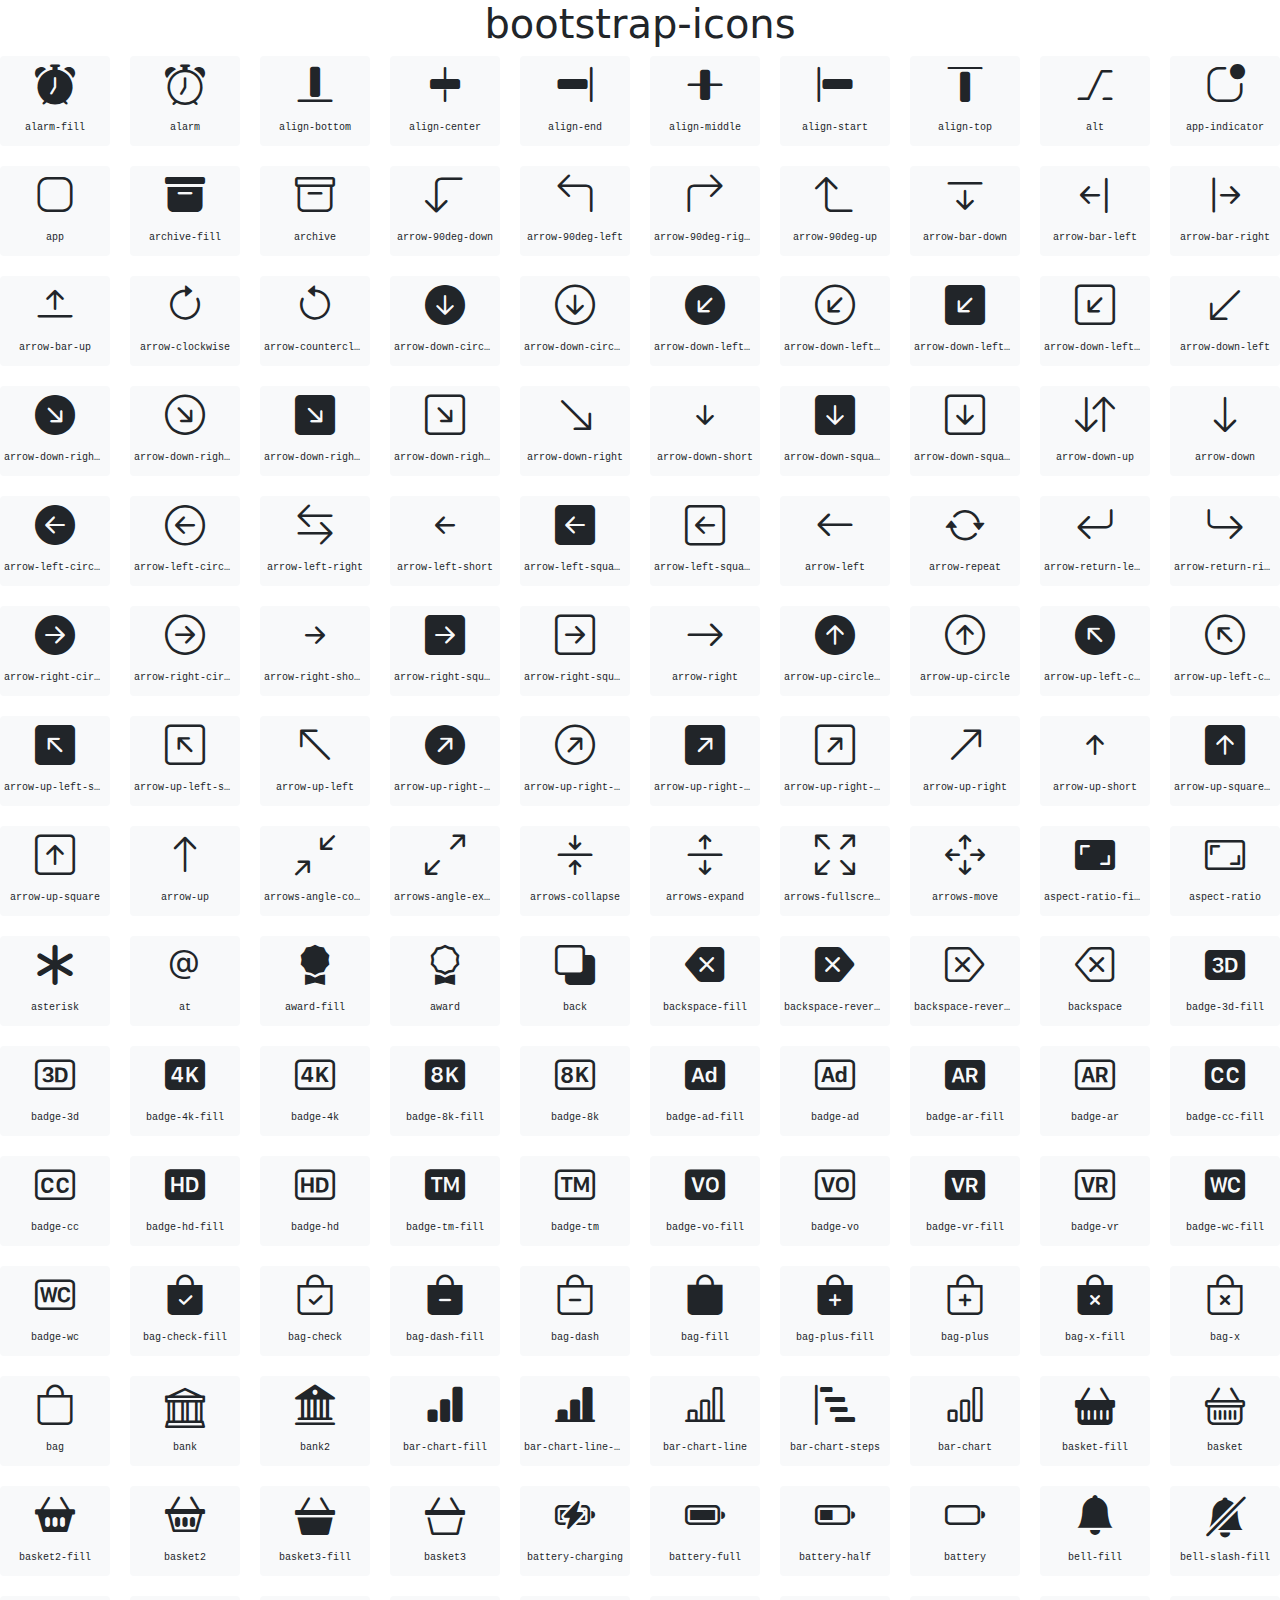
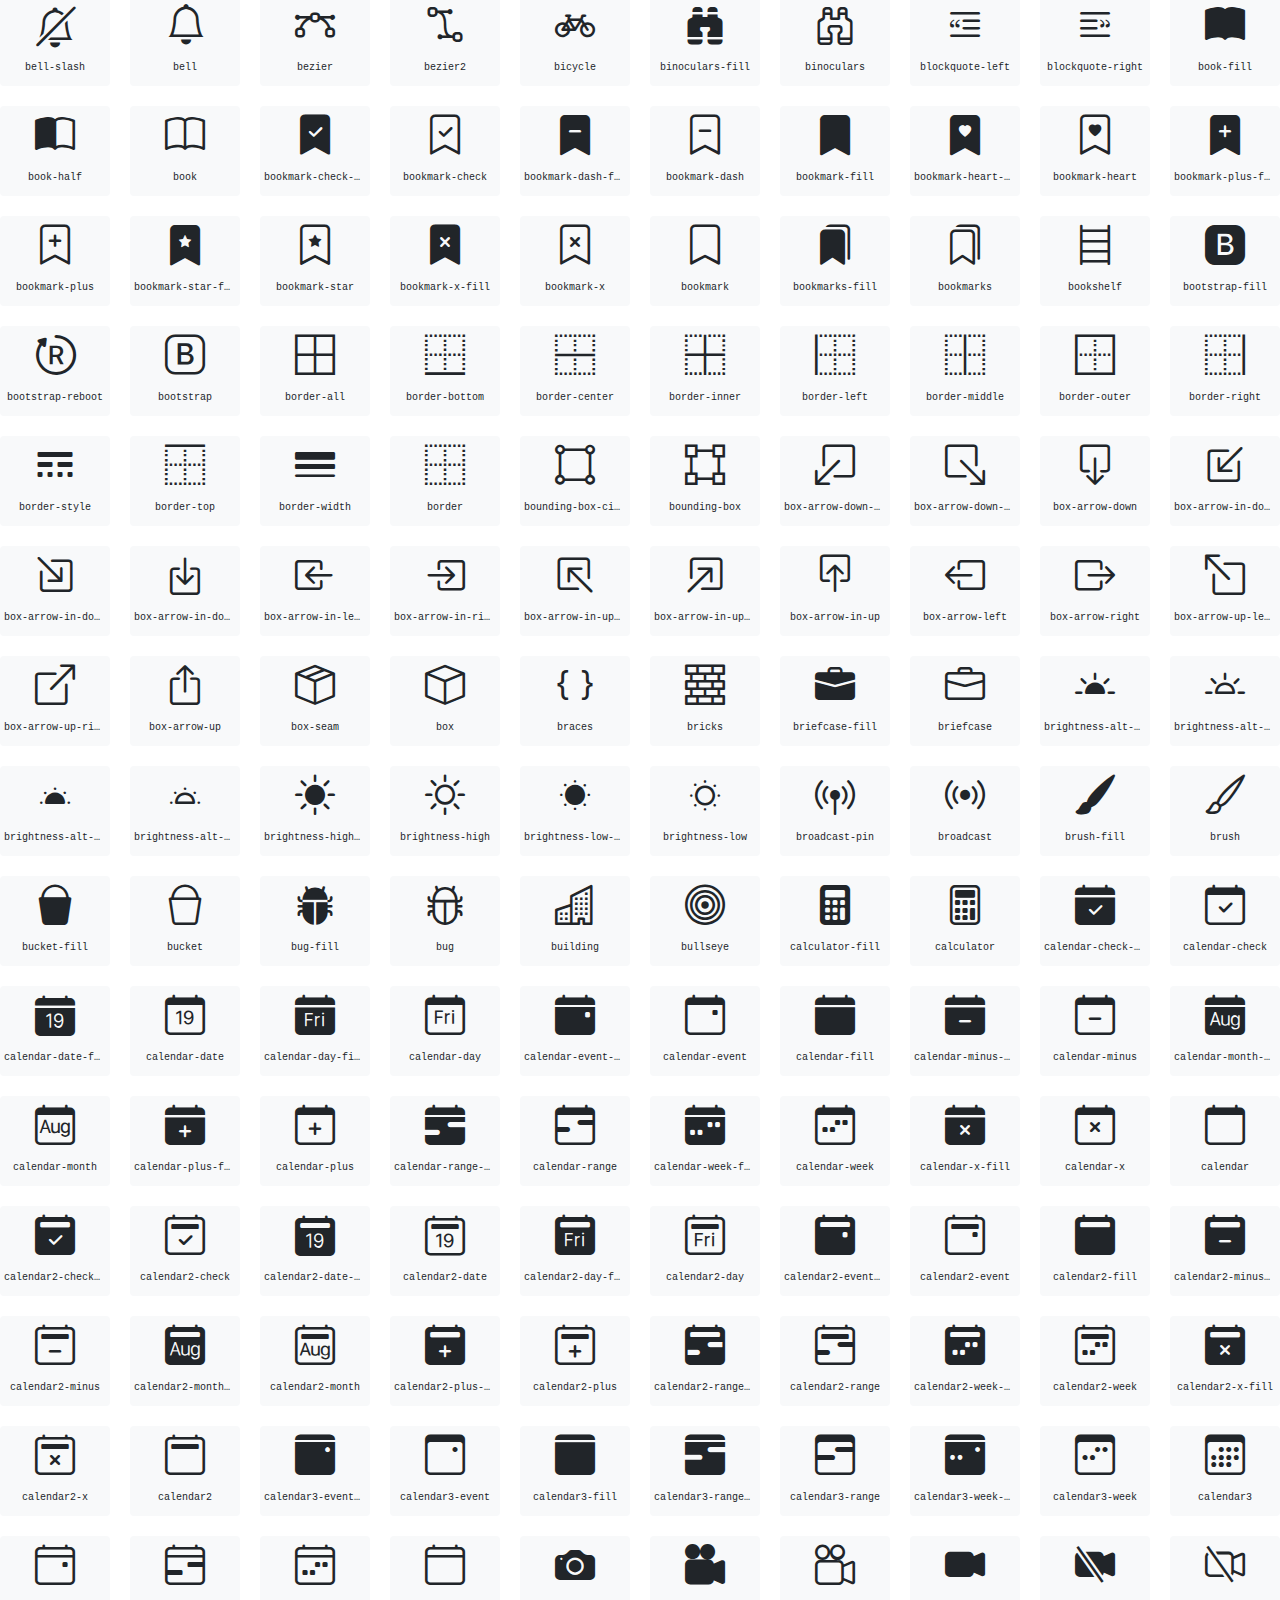
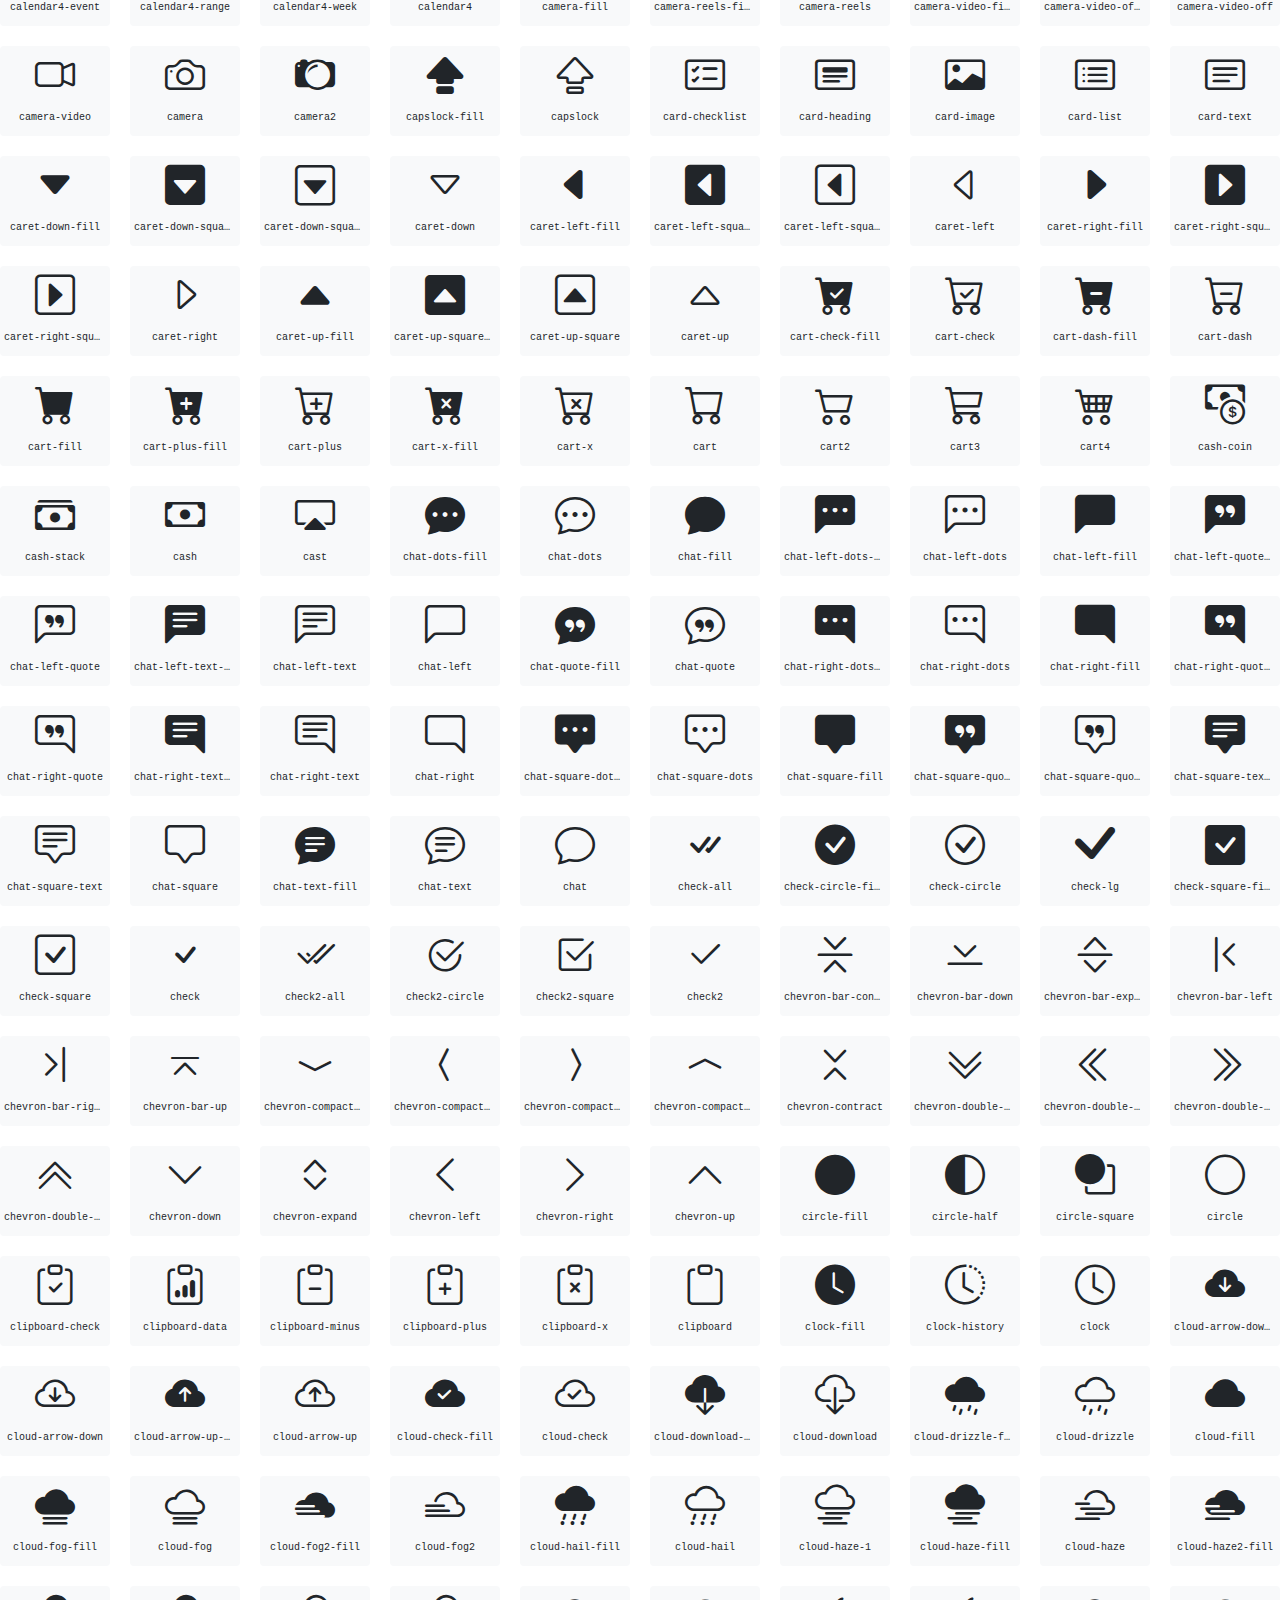
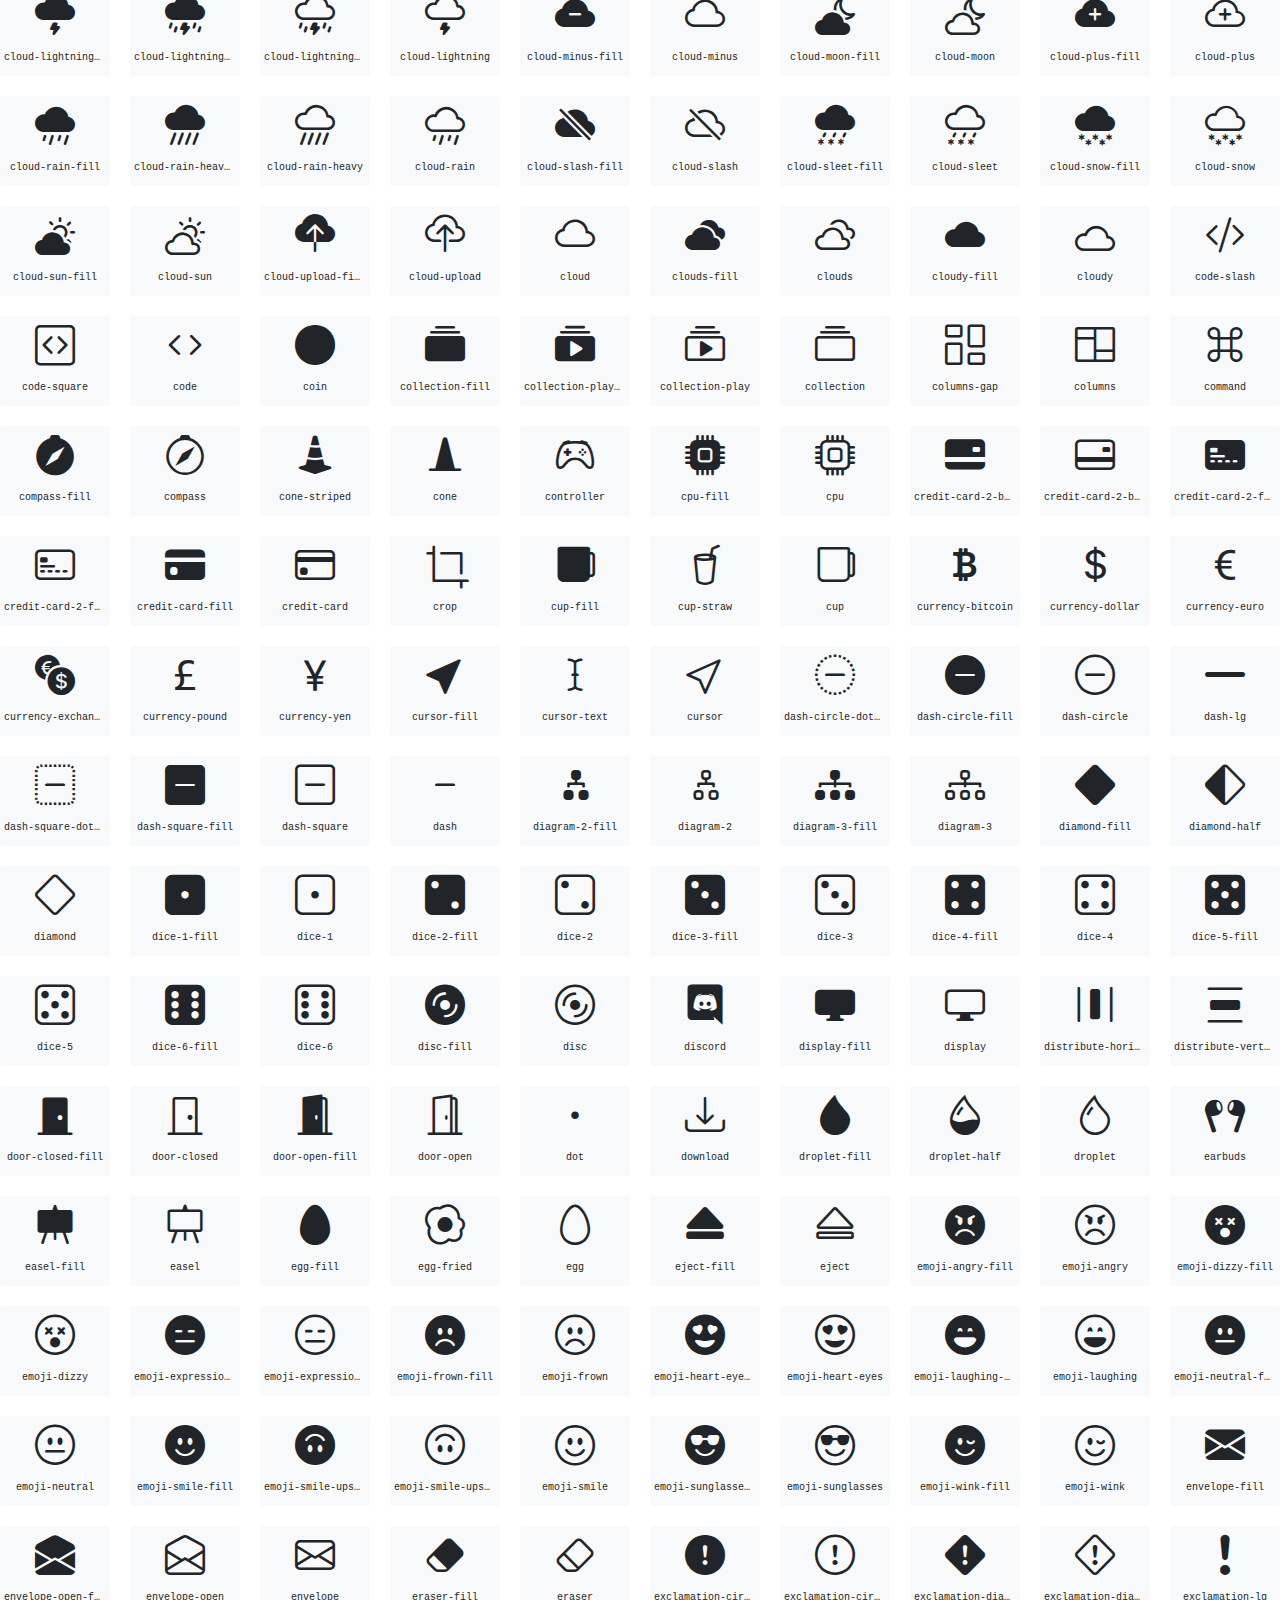
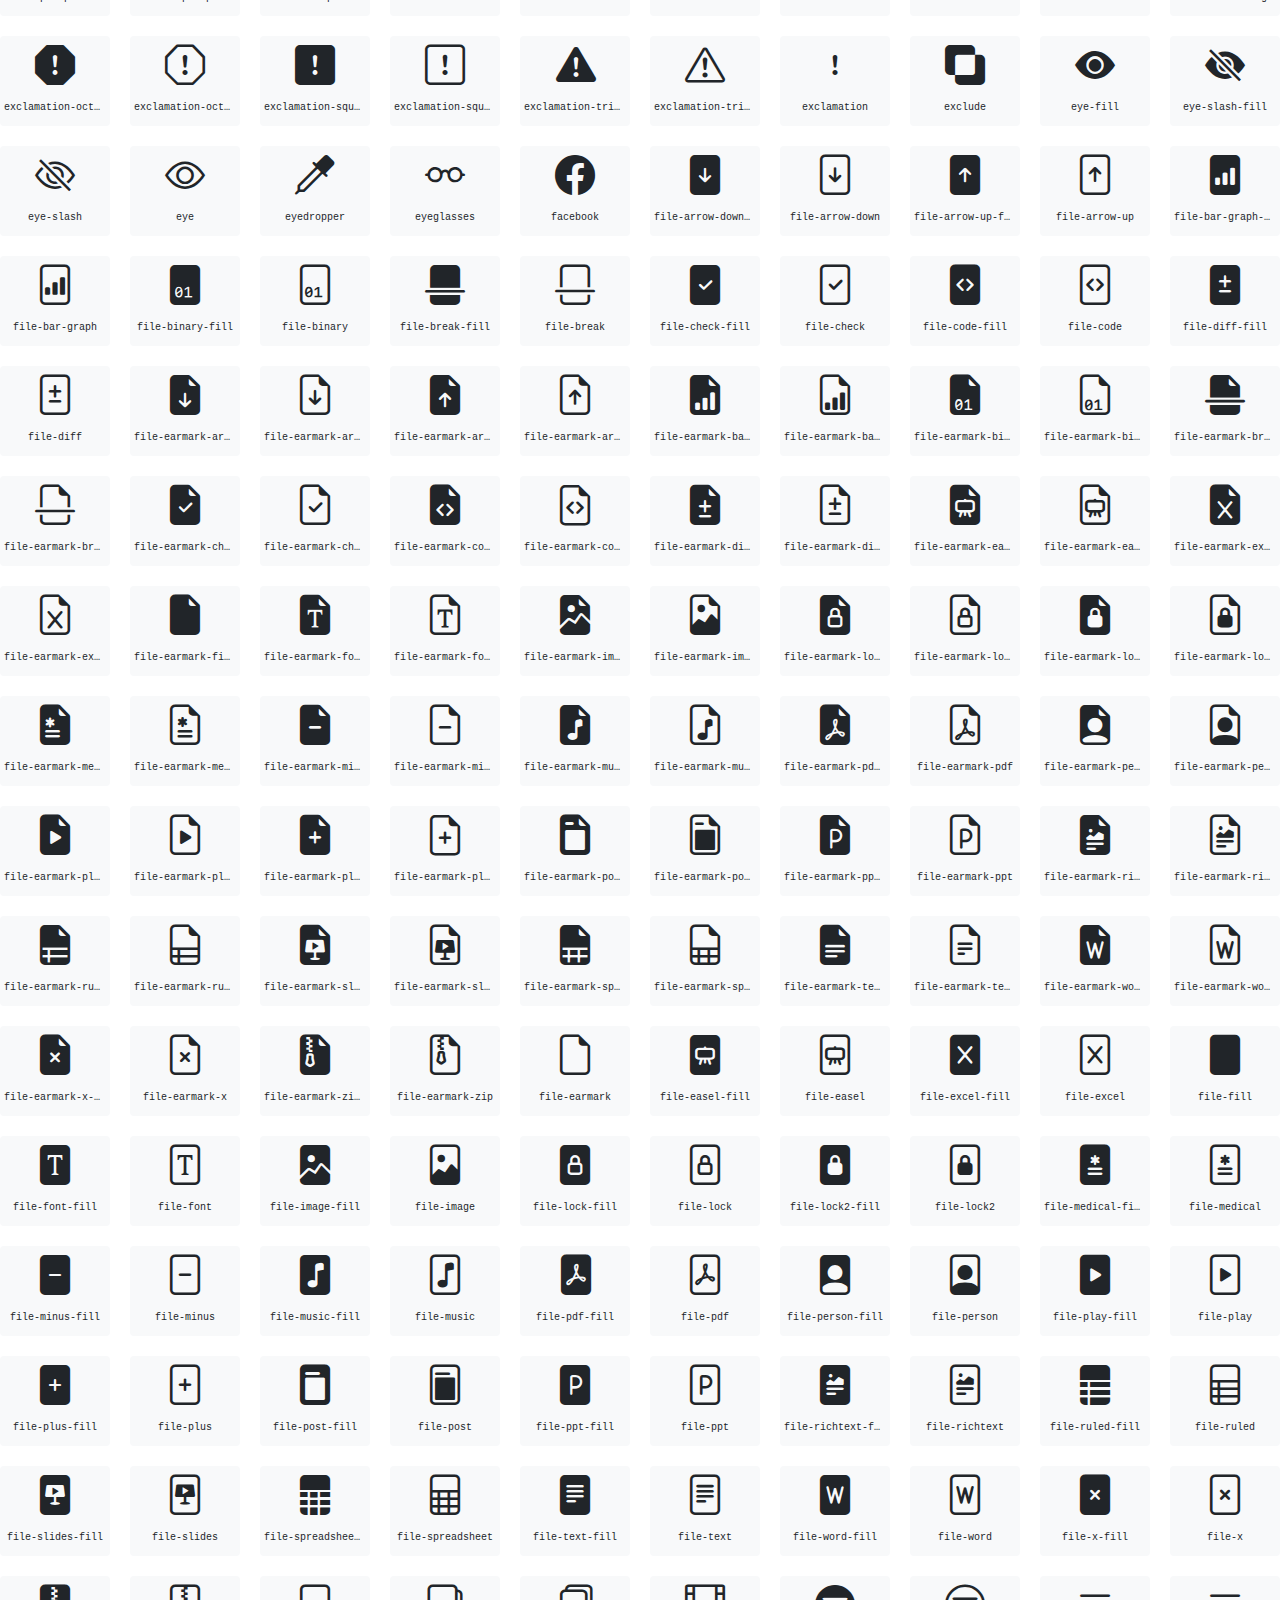
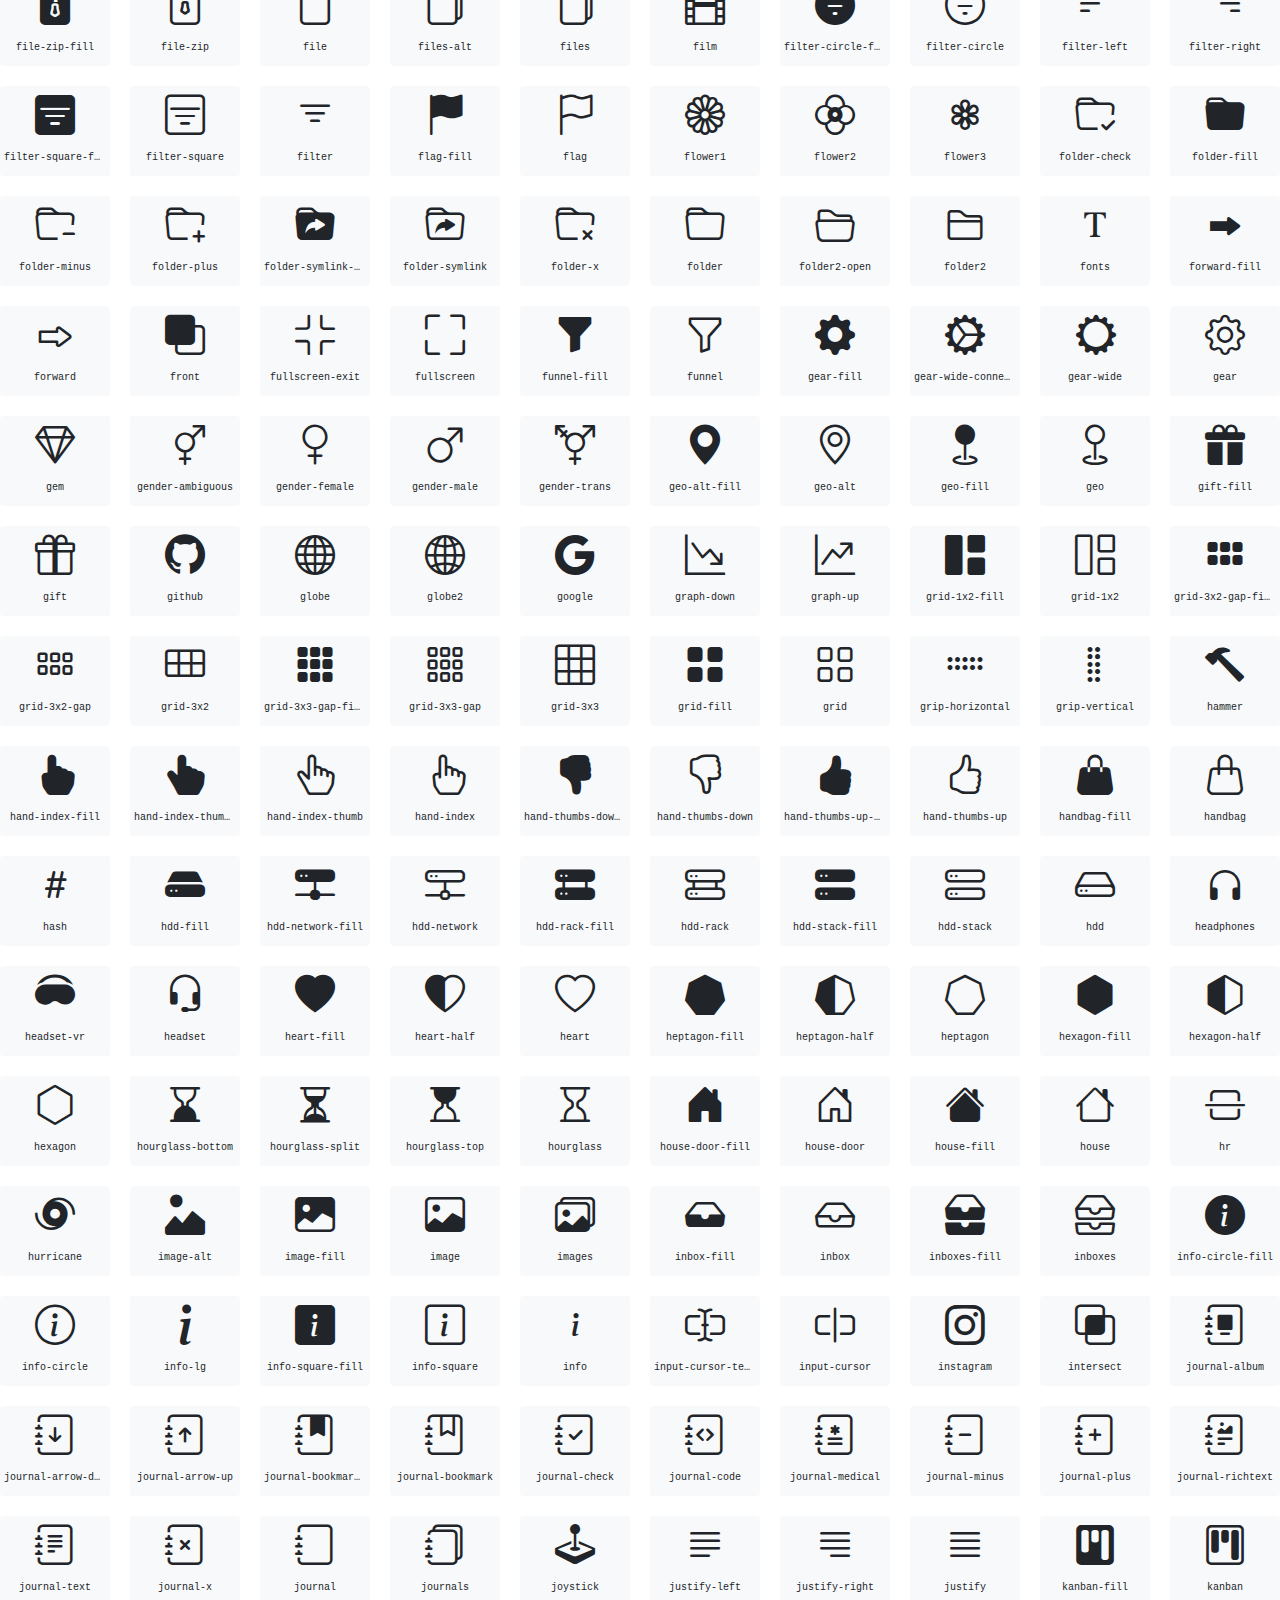
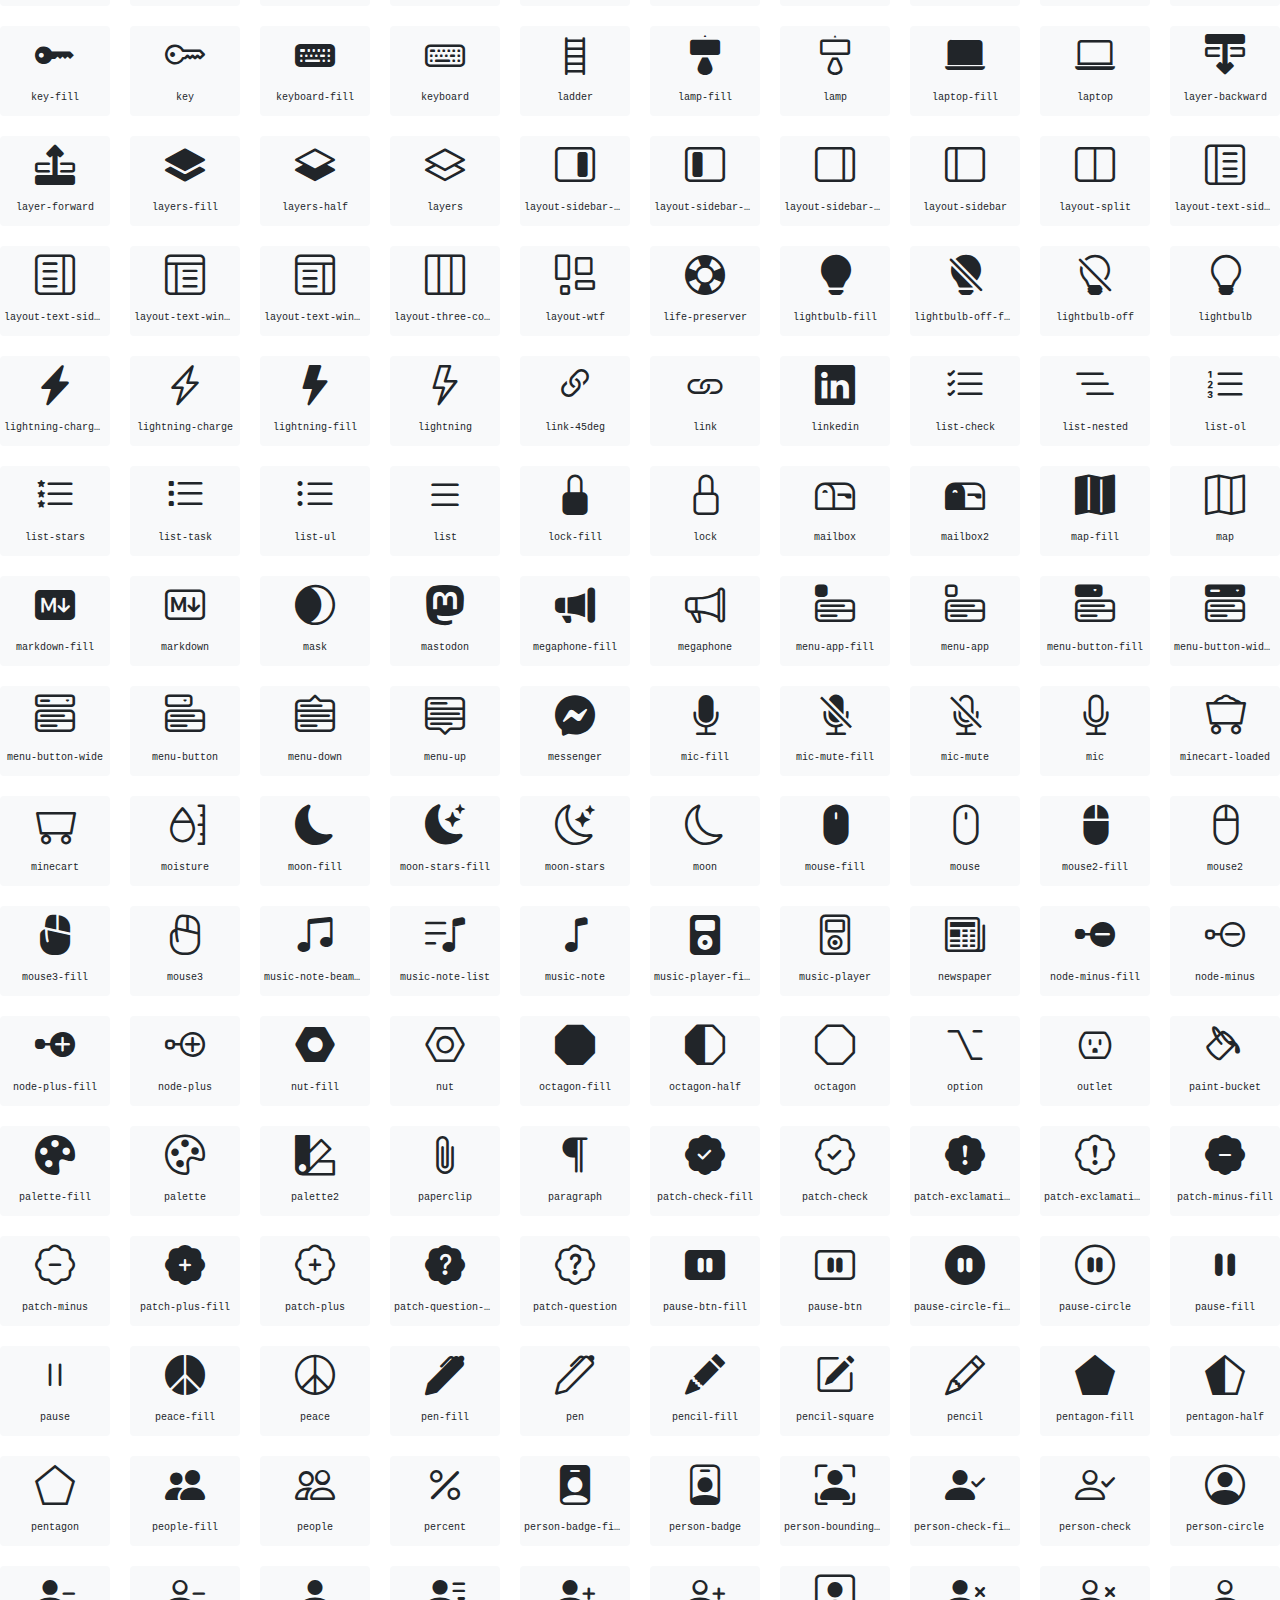
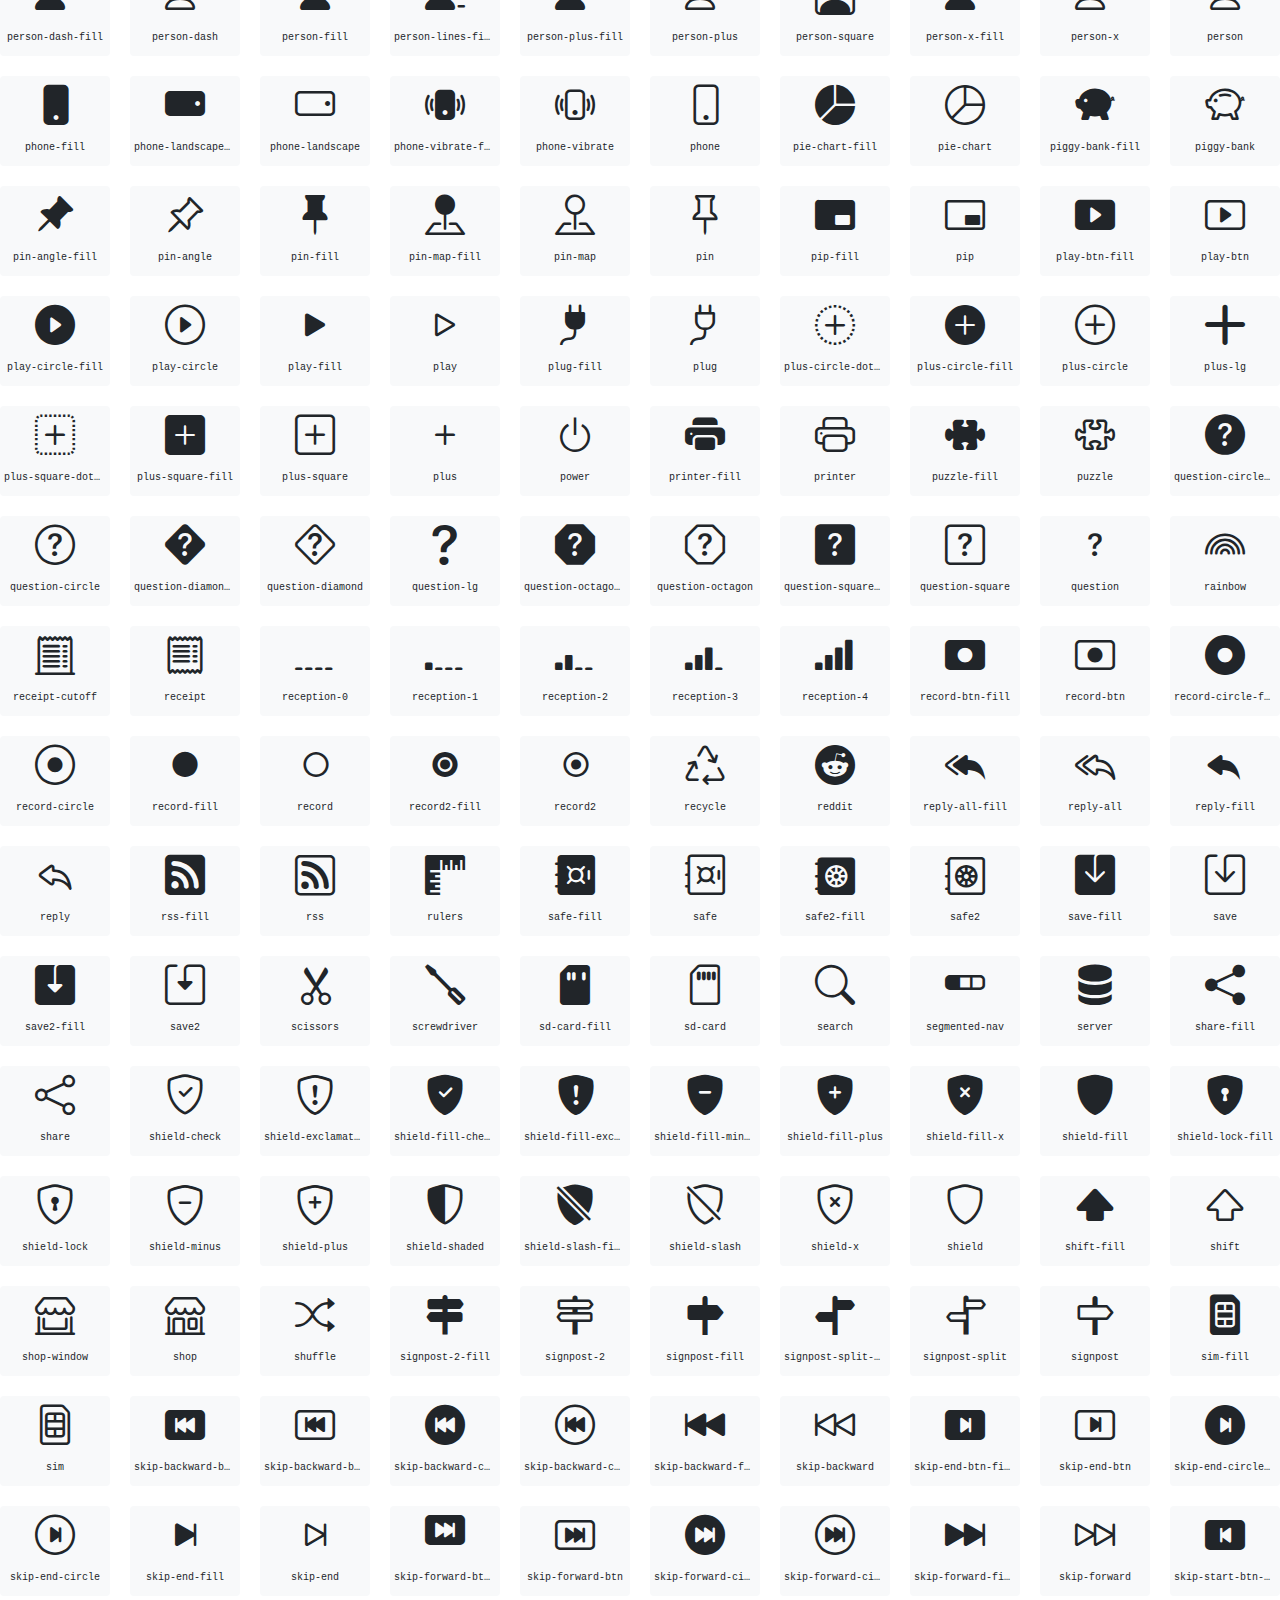
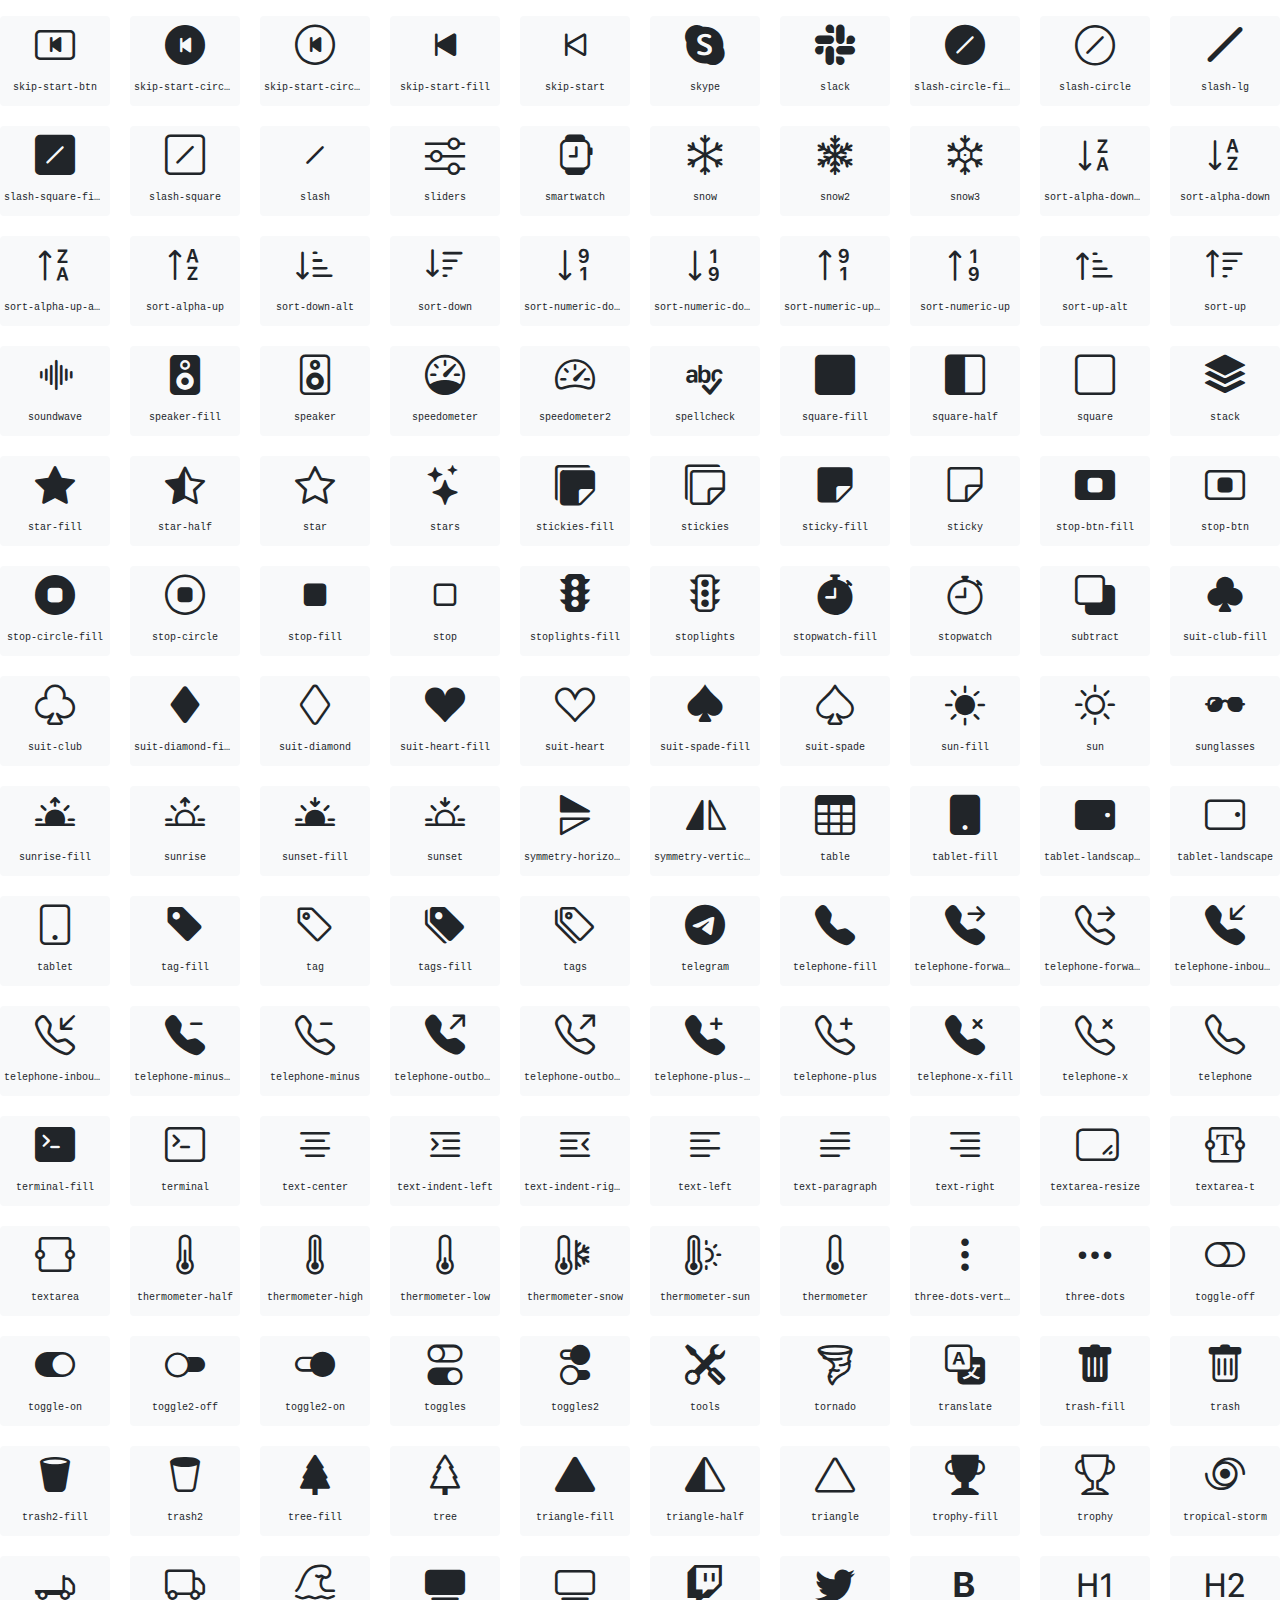
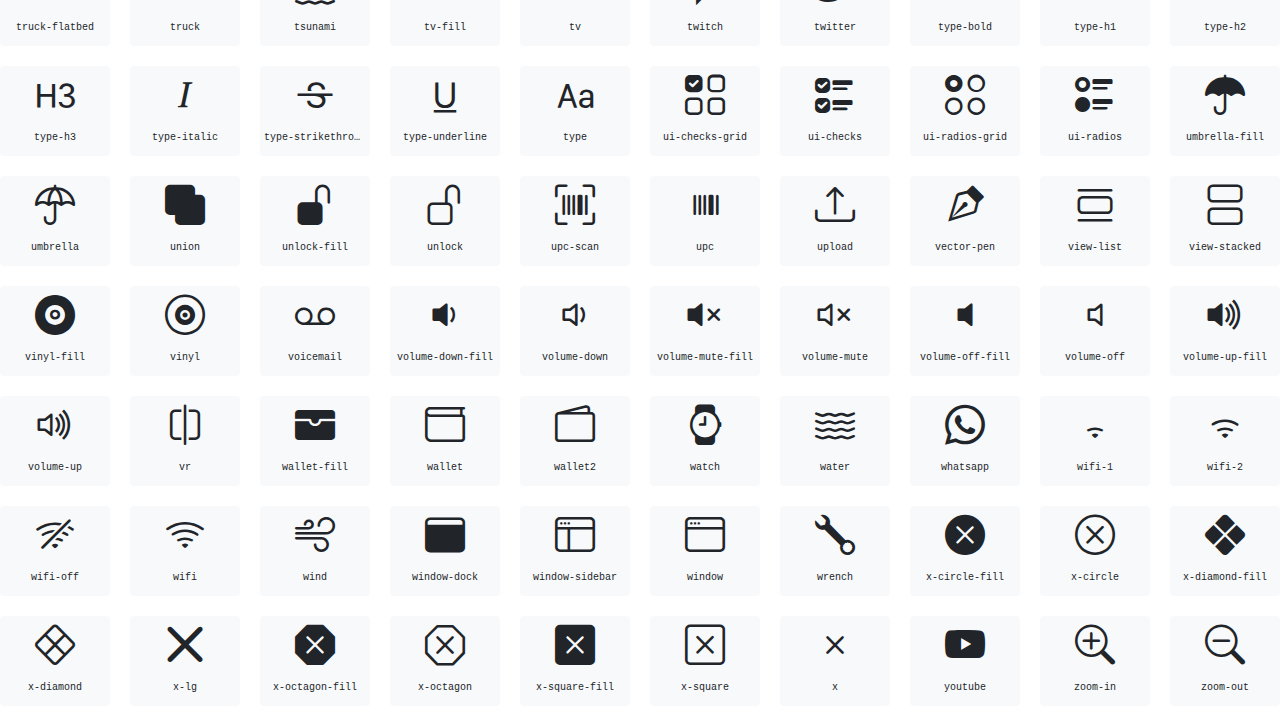
<file: assets/font/index.html>
<!doctype html>
<html lang="en">
<head>
  <meta charset="utf-8">
  <title>bootstrap-icons</title>

  <style>
    .icons {
      display: grid;
      max-width: 100%;
      grid-template-columns: repeat(auto-fit, minmax(100px, 1fr) );
      gap: 1.25rem;
    }
    .icon {
      background-color: var(--bs-light);
      border-radius: .25rem;
    }
    .bi {
      margin: .25rem;
      font-size: 2.5rem;
    }
    .label {
      font-family: var(--bs-font-monospace);
    }
    .label {
      display: inline-block;
      width: 100%;
      overflow: hidden;
      padding: .25rem;
      font-size: .625rem;
      text-overflow: ellipsis;
      white-space: nowrap;
    }
  </style>

  <link rel="stylesheet" href="/assets/css/bootstrap.min.css">
  <link rel="stylesheet" href="bootstrap-icons.css">
</head>
<body class="text-center">

  <h1>bootstrap-icons</h1>

  <div class="icons">
    <div class="icon">
      <i class="bi bi-alarm-fill"></i>
      <div class="label">alarm-fill</div>
    </div>
    <div class="icon">
      <i class="bi bi-alarm"></i>
      <div class="label">alarm</div>
    </div>
    <div class="icon">
      <i class="bi bi-align-bottom"></i>
      <div class="label">align-bottom</div>
    </div>
    <div class="icon">
      <i class="bi bi-align-center"></i>
      <div class="label">align-center</div>
    </div>
    <div class="icon">
      <i class="bi bi-align-end"></i>
      <div class="label">align-end</div>
    </div>
    <div class="icon">
      <i class="bi bi-align-middle"></i>
      <div class="label">align-middle</div>
    </div>
    <div class="icon">
      <i class="bi bi-align-start"></i>
      <div class="label">align-start</div>
    </div>
    <div class="icon">
      <i class="bi bi-align-top"></i>
      <div class="label">align-top</div>
    </div>
    <div class="icon">
      <i class="bi bi-alt"></i>
      <div class="label">alt</div>
    </div>
    <div class="icon">
      <i class="bi bi-app-indicator"></i>
      <div class="label">app-indicator</div>
    </div>
    <div class="icon">
      <i class="bi bi-app"></i>
      <div class="label">app</div>
    </div>
    <div class="icon">
      <i class="bi bi-archive-fill"></i>
      <div class="label">archive-fill</div>
    </div>
    <div class="icon">
      <i class="bi bi-archive"></i>
      <div class="label">archive</div>
    </div>
    <div class="icon">
      <i class="bi bi-arrow-90deg-down"></i>
      <div class="label">arrow-90deg-down</div>
    </div>
    <div class="icon">
      <i class="bi bi-arrow-90deg-left"></i>
      <div class="label">arrow-90deg-left</div>
    </div>
    <div class="icon">
      <i class="bi bi-arrow-90deg-right"></i>
      <div class="label">arrow-90deg-right</div>
    </div>
    <div class="icon">
      <i class="bi bi-arrow-90deg-up"></i>
      <div class="label">arrow-90deg-up</div>
    </div>
    <div class="icon">
      <i class="bi bi-arrow-bar-down"></i>
      <div class="label">arrow-bar-down</div>
    </div>
    <div class="icon">
      <i class="bi bi-arrow-bar-left"></i>
      <div class="label">arrow-bar-left</div>
    </div>
    <div class="icon">
      <i class="bi bi-arrow-bar-right"></i>
      <div class="label">arrow-bar-right</div>
    </div>
    <div class="icon">
      <i class="bi bi-arrow-bar-up"></i>
      <div class="label">arrow-bar-up</div>
    </div>
    <div class="icon">
      <i class="bi bi-arrow-clockwise"></i>
      <div class="label">arrow-clockwise</div>
    </div>
    <div class="icon">
      <i class="bi bi-arrow-counterclockwise"></i>
      <div class="label">arrow-counterclockwise</div>
    </div>
    <div class="icon">
      <i class="bi bi-arrow-down-circle-fill"></i>
      <div class="label">arrow-down-circle-fill</div>
    </div>
    <div class="icon">
      <i class="bi bi-arrow-down-circle"></i>
      <div class="label">arrow-down-circle</div>
    </div>
    <div class="icon">
      <i class="bi bi-arrow-down-left-circle-fill"></i>
      <div class="label">arrow-down-left-circle-fill</div>
    </div>
    <div class="icon">
      <i class="bi bi-arrow-down-left-circle"></i>
      <div class="label">arrow-down-left-circle</div>
    </div>
    <div class="icon">
      <i class="bi bi-arrow-down-left-square-fill"></i>
      <div class="label">arrow-down-left-square-fill</div>
    </div>
    <div class="icon">
      <i class="bi bi-arrow-down-left-square"></i>
      <div class="label">arrow-down-left-square</div>
    </div>
    <div class="icon">
      <i class="bi bi-arrow-down-left"></i>
      <div class="label">arrow-down-left</div>
    </div>
    <div class="icon">
      <i class="bi bi-arrow-down-right-circle-fill"></i>
      <div class="label">arrow-down-right-circle-fill</div>
    </div>
    <div class="icon">
      <i class="bi bi-arrow-down-right-circle"></i>
      <div class="label">arrow-down-right-circle</div>
    </div>
    <div class="icon">
      <i class="bi bi-arrow-down-right-square-fill"></i>
      <div class="label">arrow-down-right-square-fill</div>
    </div>
    <div class="icon">
      <i class="bi bi-arrow-down-right-square"></i>
      <div class="label">arrow-down-right-square</div>
    </div>
    <div class="icon">
      <i class="bi bi-arrow-down-right"></i>
      <div class="label">arrow-down-right</div>
    </div>
    <div class="icon">
      <i class="bi bi-arrow-down-short"></i>
      <div class="label">arrow-down-short</div>
    </div>
    <div class="icon">
      <i class="bi bi-arrow-down-square-fill"></i>
      <div class="label">arrow-down-square-fill</div>
    </div>
    <div class="icon">
      <i class="bi bi-arrow-down-square"></i>
      <div class="label">arrow-down-square</div>
    </div>
    <div class="icon">
      <i class="bi bi-arrow-down-up"></i>
      <div class="label">arrow-down-up</div>
    </div>
    <div class="icon">
      <i class="bi bi-arrow-down"></i>
      <div class="label">arrow-down</div>
    </div>
    <div class="icon">
      <i class="bi bi-arrow-left-circle-fill"></i>
      <div class="label">arrow-left-circle-fill</div>
    </div>
    <div class="icon">
      <i class="bi bi-arrow-left-circle"></i>
      <div class="label">arrow-left-circle</div>
    </div>
    <div class="icon">
      <i class="bi bi-arrow-left-right"></i>
      <div class="label">arrow-left-right</div>
    </div>
    <div class="icon">
      <i class="bi bi-arrow-left-short"></i>
      <div class="label">arrow-left-short</div>
    </div>
    <div class="icon">
      <i class="bi bi-arrow-left-square-fill"></i>
      <div class="label">arrow-left-square-fill</div>
    </div>
    <div class="icon">
      <i class="bi bi-arrow-left-square"></i>
      <div class="label">arrow-left-square</div>
    </div>
    <div class="icon">
      <i class="bi bi-arrow-left"></i>
      <div class="label">arrow-left</div>
    </div>
    <div class="icon">
      <i class="bi bi-arrow-repeat"></i>
      <div class="label">arrow-repeat</div>
    </div>
    <div class="icon">
      <i class="bi bi-arrow-return-left"></i>
      <div class="label">arrow-return-left</div>
    </div>
    <div class="icon">
      <i class="bi bi-arrow-return-right"></i>
      <div class="label">arrow-return-right</div>
    </div>
    <div class="icon">
      <i class="bi bi-arrow-right-circle-fill"></i>
      <div class="label">arrow-right-circle-fill</div>
    </div>
    <div class="icon">
      <i class="bi bi-arrow-right-circle"></i>
      <div class="label">arrow-right-circle</div>
    </div>
    <div class="icon">
      <i class="bi bi-arrow-right-short"></i>
      <div class="label">arrow-right-short</div>
    </div>
    <div class="icon">
      <i class="bi bi-arrow-right-square-fill"></i>
      <div class="label">arrow-right-square-fill</div>
    </div>
    <div class="icon">
      <i class="bi bi-arrow-right-square"></i>
      <div class="label">arrow-right-square</div>
    </div>
    <div class="icon">
      <i class="bi bi-arrow-right"></i>
      <div class="label">arrow-right</div>
    </div>
    <div class="icon">
      <i class="bi bi-arrow-up-circle-fill"></i>
      <div class="label">arrow-up-circle-fill</div>
    </div>
    <div class="icon">
      <i class="bi bi-arrow-up-circle"></i>
      <div class="label">arrow-up-circle</div>
    </div>
    <div class="icon">
      <i class="bi bi-arrow-up-left-circle-fill"></i>
      <div class="label">arrow-up-left-circle-fill</div>
    </div>
    <div class="icon">
      <i class="bi bi-arrow-up-left-circle"></i>
      <div class="label">arrow-up-left-circle</div>
    </div>
    <div class="icon">
      <i class="bi bi-arrow-up-left-square-fill"></i>
      <div class="label">arrow-up-left-square-fill</div>
    </div>
    <div class="icon">
      <i class="bi bi-arrow-up-left-square"></i>
      <div class="label">arrow-up-left-square</div>
    </div>
    <div class="icon">
      <i class="bi bi-arrow-up-left"></i>
      <div class="label">arrow-up-left</div>
    </div>
    <div class="icon">
      <i class="bi bi-arrow-up-right-circle-fill"></i>
      <div class="label">arrow-up-right-circle-fill</div>
    </div>
    <div class="icon">
      <i class="bi bi-arrow-up-right-circle"></i>
      <div class="label">arrow-up-right-circle</div>
    </div>
    <div class="icon">
      <i class="bi bi-arrow-up-right-square-fill"></i>
      <div class="label">arrow-up-right-square-fill</div>
    </div>
    <div class="icon">
      <i class="bi bi-arrow-up-right-square"></i>
      <div class="label">arrow-up-right-square</div>
    </div>
    <div class="icon">
      <i class="bi bi-arrow-up-right"></i>
      <div class="label">arrow-up-right</div>
    </div>
    <div class="icon">
      <i class="bi bi-arrow-up-short"></i>
      <div class="label">arrow-up-short</div>
    </div>
    <div class="icon">
      <i class="bi bi-arrow-up-square-fill"></i>
      <div class="label">arrow-up-square-fill</div>
    </div>
    <div class="icon">
      <i class="bi bi-arrow-up-square"></i>
      <div class="label">arrow-up-square</div>
    </div>
    <div class="icon">
      <i class="bi bi-arrow-up"></i>
      <div class="label">arrow-up</div>
    </div>
    <div class="icon">
      <i class="bi bi-arrows-angle-contract"></i>
      <div class="label">arrows-angle-contract</div>
    </div>
    <div class="icon">
      <i class="bi bi-arrows-angle-expand"></i>
      <div class="label">arrows-angle-expand</div>
    </div>
    <div class="icon">
      <i class="bi bi-arrows-collapse"></i>
      <div class="label">arrows-collapse</div>
    </div>
    <div class="icon">
      <i class="bi bi-arrows-expand"></i>
      <div class="label">arrows-expand</div>
    </div>
    <div class="icon">
      <i class="bi bi-arrows-fullscreen"></i>
      <div class="label">arrows-fullscreen</div>
    </div>
    <div class="icon">
      <i class="bi bi-arrows-move"></i>
      <div class="label">arrows-move</div>
    </div>
    <div class="icon">
      <i class="bi bi-aspect-ratio-fill"></i>
      <div class="label">aspect-ratio-fill</div>
    </div>
    <div class="icon">
      <i class="bi bi-aspect-ratio"></i>
      <div class="label">aspect-ratio</div>
    </div>
    <div class="icon">
      <i class="bi bi-asterisk"></i>
      <div class="label">asterisk</div>
    </div>
    <div class="icon">
      <i class="bi bi-at"></i>
      <div class="label">at</div>
    </div>
    <div class="icon">
      <i class="bi bi-award-fill"></i>
      <div class="label">award-fill</div>
    </div>
    <div class="icon">
      <i class="bi bi-award"></i>
      <div class="label">award</div>
    </div>
    <div class="icon">
      <i class="bi bi-back"></i>
      <div class="label">back</div>
    </div>
    <div class="icon">
      <i class="bi bi-backspace-fill"></i>
      <div class="label">backspace-fill</div>
    </div>
    <div class="icon">
      <i class="bi bi-backspace-reverse-fill"></i>
      <div class="label">backspace-reverse-fill</div>
    </div>
    <div class="icon">
      <i class="bi bi-backspace-reverse"></i>
      <div class="label">backspace-reverse</div>
    </div>
    <div class="icon">
      <i class="bi bi-backspace"></i>
      <div class="label">backspace</div>
    </div>
    <div class="icon">
      <i class="bi bi-badge-3d-fill"></i>
      <div class="label">badge-3d-fill</div>
    </div>
    <div class="icon">
      <i class="bi bi-badge-3d"></i>
      <div class="label">badge-3d</div>
    </div>
    <div class="icon">
      <i class="bi bi-badge-4k-fill"></i>
      <div class="label">badge-4k-fill</div>
    </div>
    <div class="icon">
      <i class="bi bi-badge-4k"></i>
      <div class="label">badge-4k</div>
    </div>
    <div class="icon">
      <i class="bi bi-badge-8k-fill"></i>
      <div class="label">badge-8k-fill</div>
    </div>
    <div class="icon">
      <i class="bi bi-badge-8k"></i>
      <div class="label">badge-8k</div>
    </div>
    <div class="icon">
      <i class="bi bi-badge-ad-fill"></i>
      <div class="label">badge-ad-fill</div>
    </div>
    <div class="icon">
      <i class="bi bi-badge-ad"></i>
      <div class="label">badge-ad</div>
    </div>
    <div class="icon">
      <i class="bi bi-badge-ar-fill"></i>
      <div class="label">badge-ar-fill</div>
    </div>
    <div class="icon">
      <i class="bi bi-badge-ar"></i>
      <div class="label">badge-ar</div>
    </div>
    <div class="icon">
      <i class="bi bi-badge-cc-fill"></i>
      <div class="label">badge-cc-fill</div>
    </div>
    <div class="icon">
      <i class="bi bi-badge-cc"></i>
      <div class="label">badge-cc</div>
    </div>
    <div class="icon">
      <i class="bi bi-badge-hd-fill"></i>
      <div class="label">badge-hd-fill</div>
    </div>
    <div class="icon">
      <i class="bi bi-badge-hd"></i>
      <div class="label">badge-hd</div>
    </div>
    <div class="icon">
      <i class="bi bi-badge-tm-fill"></i>
      <div class="label">badge-tm-fill</div>
    </div>
    <div class="icon">
      <i class="bi bi-badge-tm"></i>
      <div class="label">badge-tm</div>
    </div>
    <div class="icon">
      <i class="bi bi-badge-vo-fill"></i>
      <div class="label">badge-vo-fill</div>
    </div>
    <div class="icon">
      <i class="bi bi-badge-vo"></i>
      <div class="label">badge-vo</div>
    </div>
    <div class="icon">
      <i class="bi bi-badge-vr-fill"></i>
      <div class="label">badge-vr-fill</div>
    </div>
    <div class="icon">
      <i class="bi bi-badge-vr"></i>
      <div class="label">badge-vr</div>
    </div>
    <div class="icon">
      <i class="bi bi-badge-wc-fill"></i>
      <div class="label">badge-wc-fill</div>
    </div>
    <div class="icon">
      <i class="bi bi-badge-wc"></i>
      <div class="label">badge-wc</div>
    </div>
    <div class="icon">
      <i class="bi bi-bag-check-fill"></i>
      <div class="label">bag-check-fill</div>
    </div>
    <div class="icon">
      <i class="bi bi-bag-check"></i>
      <div class="label">bag-check</div>
    </div>
    <div class="icon">
      <i class="bi bi-bag-dash-fill"></i>
      <div class="label">bag-dash-fill</div>
    </div>
    <div class="icon">
      <i class="bi bi-bag-dash"></i>
      <div class="label">bag-dash</div>
    </div>
    <div class="icon">
      <i class="bi bi-bag-fill"></i>
      <div class="label">bag-fill</div>
    </div>
    <div class="icon">
      <i class="bi bi-bag-plus-fill"></i>
      <div class="label">bag-plus-fill</div>
    </div>
    <div class="icon">
      <i class="bi bi-bag-plus"></i>
      <div class="label">bag-plus</div>
    </div>
    <div class="icon">
      <i class="bi bi-bag-x-fill"></i>
      <div class="label">bag-x-fill</div>
    </div>
    <div class="icon">
      <i class="bi bi-bag-x"></i>
      <div class="label">bag-x</div>
    </div>
    <div class="icon">
      <i class="bi bi-bag"></i>
      <div class="label">bag</div>
    </div>
    <div class="icon">
      <i class="bi bi-bank"></i>
      <div class="label">bank</div>
    </div>
    <div class="icon">
      <i class="bi bi-bank2"></i>
      <div class="label">bank2</div>
    </div>
    <div class="icon">
      <i class="bi bi-bar-chart-fill"></i>
      <div class="label">bar-chart-fill</div>
    </div>
    <div class="icon">
      <i class="bi bi-bar-chart-line-fill"></i>
      <div class="label">bar-chart-line-fill</div>
    </div>
    <div class="icon">
      <i class="bi bi-bar-chart-line"></i>
      <div class="label">bar-chart-line</div>
    </div>
    <div class="icon">
      <i class="bi bi-bar-chart-steps"></i>
      <div class="label">bar-chart-steps</div>
    </div>
    <div class="icon">
      <i class="bi bi-bar-chart"></i>
      <div class="label">bar-chart</div>
    </div>
    <div class="icon">
      <i class="bi bi-basket-fill"></i>
      <div class="label">basket-fill</div>
    </div>
    <div class="icon">
      <i class="bi bi-basket"></i>
      <div class="label">basket</div>
    </div>
    <div class="icon">
      <i class="bi bi-basket2-fill"></i>
      <div class="label">basket2-fill</div>
    </div>
    <div class="icon">
      <i class="bi bi-basket2"></i>
      <div class="label">basket2</div>
    </div>
    <div class="icon">
      <i class="bi bi-basket3-fill"></i>
      <div class="label">basket3-fill</div>
    </div>
    <div class="icon">
      <i class="bi bi-basket3"></i>
      <div class="label">basket3</div>
    </div>
    <div class="icon">
      <i class="bi bi-battery-charging"></i>
      <div class="label">battery-charging</div>
    </div>
    <div class="icon">
      <i class="bi bi-battery-full"></i>
      <div class="label">battery-full</div>
    </div>
    <div class="icon">
      <i class="bi bi-battery-half"></i>
      <div class="label">battery-half</div>
    </div>
    <div class="icon">
      <i class="bi bi-battery"></i>
      <div class="label">battery</div>
    </div>
    <div class="icon">
      <i class="bi bi-bell-fill"></i>
      <div class="label">bell-fill</div>
    </div>
    <div class="icon">
      <i class="bi bi-bell-slash-fill"></i>
      <div class="label">bell-slash-fill</div>
    </div>
    <div class="icon">
      <i class="bi bi-bell-slash"></i>
      <div class="label">bell-slash</div>
    </div>
    <div class="icon">
      <i class="bi bi-bell"></i>
      <div class="label">bell</div>
    </div>
    <div class="icon">
      <i class="bi bi-bezier"></i>
      <div class="label">bezier</div>
    </div>
    <div class="icon">
      <i class="bi bi-bezier2"></i>
      <div class="label">bezier2</div>
    </div>
    <div class="icon">
      <i class="bi bi-bicycle"></i>
      <div class="label">bicycle</div>
    </div>
    <div class="icon">
      <i class="bi bi-binoculars-fill"></i>
      <div class="label">binoculars-fill</div>
    </div>
    <div class="icon">
      <i class="bi bi-binoculars"></i>
      <div class="label">binoculars</div>
    </div>
    <div class="icon">
      <i class="bi bi-blockquote-left"></i>
      <div class="label">blockquote-left</div>
    </div>
    <div class="icon">
      <i class="bi bi-blockquote-right"></i>
      <div class="label">blockquote-right</div>
    </div>
    <div class="icon">
      <i class="bi bi-book-fill"></i>
      <div class="label">book-fill</div>
    </div>
    <div class="icon">
      <i class="bi bi-book-half"></i>
      <div class="label">book-half</div>
    </div>
    <div class="icon">
      <i class="bi bi-book"></i>
      <div class="label">book</div>
    </div>
    <div class="icon">
      <i class="bi bi-bookmark-check-fill"></i>
      <div class="label">bookmark-check-fill</div>
    </div>
    <div class="icon">
      <i class="bi bi-bookmark-check"></i>
      <div class="label">bookmark-check</div>
    </div>
    <div class="icon">
      <i class="bi bi-bookmark-dash-fill"></i>
      <div class="label">bookmark-dash-fill</div>
    </div>
    <div class="icon">
      <i class="bi bi-bookmark-dash"></i>
      <div class="label">bookmark-dash</div>
    </div>
    <div class="icon">
      <i class="bi bi-bookmark-fill"></i>
      <div class="label">bookmark-fill</div>
    </div>
    <div class="icon">
      <i class="bi bi-bookmark-heart-fill"></i>
      <div class="label">bookmark-heart-fill</div>
    </div>
    <div class="icon">
      <i class="bi bi-bookmark-heart"></i>
      <div class="label">bookmark-heart</div>
    </div>
    <div class="icon">
      <i class="bi bi-bookmark-plus-fill"></i>
      <div class="label">bookmark-plus-fill</div>
    </div>
    <div class="icon">
      <i class="bi bi-bookmark-plus"></i>
      <div class="label">bookmark-plus</div>
    </div>
    <div class="icon">
      <i class="bi bi-bookmark-star-fill"></i>
      <div class="label">bookmark-star-fill</div>
    </div>
    <div class="icon">
      <i class="bi bi-bookmark-star"></i>
      <div class="label">bookmark-star</div>
    </div>
    <div class="icon">
      <i class="bi bi-bookmark-x-fill"></i>
      <div class="label">bookmark-x-fill</div>
    </div>
    <div class="icon">
      <i class="bi bi-bookmark-x"></i>
      <div class="label">bookmark-x</div>
    </div>
    <div class="icon">
      <i class="bi bi-bookmark"></i>
      <div class="label">bookmark</div>
    </div>
    <div class="icon">
      <i class="bi bi-bookmarks-fill"></i>
      <div class="label">bookmarks-fill</div>
    </div>
    <div class="icon">
      <i class="bi bi-bookmarks"></i>
      <div class="label">bookmarks</div>
    </div>
    <div class="icon">
      <i class="bi bi-bookshelf"></i>
      <div class="label">bookshelf</div>
    </div>
    <div class="icon">
      <i class="bi bi-bootstrap-fill"></i>
      <div class="label">bootstrap-fill</div>
    </div>
    <div class="icon">
      <i class="bi bi-bootstrap-reboot"></i>
      <div class="label">bootstrap-reboot</div>
    </div>
    <div class="icon">
      <i class="bi bi-bootstrap"></i>
      <div class="label">bootstrap</div>
    </div>
    <div class="icon">
      <i class="bi bi-border-all"></i>
      <div class="label">border-all</div>
    </div>
    <div class="icon">
      <i class="bi bi-border-bottom"></i>
      <div class="label">border-bottom</div>
    </div>
    <div class="icon">
      <i class="bi bi-border-center"></i>
      <div class="label">border-center</div>
    </div>
    <div class="icon">
      <i class="bi bi-border-inner"></i>
      <div class="label">border-inner</div>
    </div>
    <div class="icon">
      <i class="bi bi-border-left"></i>
      <div class="label">border-left</div>
    </div>
    <div class="icon">
      <i class="bi bi-border-middle"></i>
      <div class="label">border-middle</div>
    </div>
    <div class="icon">
      <i class="bi bi-border-outer"></i>
      <div class="label">border-outer</div>
    </div>
    <div class="icon">
      <i class="bi bi-border-right"></i>
      <div class="label">border-right</div>
    </div>
    <div class="icon">
      <i class="bi bi-border-style"></i>
      <div class="label">border-style</div>
    </div>
    <div class="icon">
      <i class="bi bi-border-top"></i>
      <div class="label">border-top</div>
    </div>
    <div class="icon">
      <i class="bi bi-border-width"></i>
      <div class="label">border-width</div>
    </div>
    <div class="icon">
      <i class="bi bi-border"></i>
      <div class="label">border</div>
    </div>
    <div class="icon">
      <i class="bi bi-bounding-box-circles"></i>
      <div class="label">bounding-box-circles</div>
    </div>
    <div class="icon">
      <i class="bi bi-bounding-box"></i>
      <div class="label">bounding-box</div>
    </div>
    <div class="icon">
      <i class="bi bi-box-arrow-down-left"></i>
      <div class="label">box-arrow-down-left</div>
    </div>
    <div class="icon">
      <i class="bi bi-box-arrow-down-right"></i>
      <div class="label">box-arrow-down-right</div>
    </div>
    <div class="icon">
      <i class="bi bi-box-arrow-down"></i>
      <div class="label">box-arrow-down</div>
    </div>
    <div class="icon">
      <i class="bi bi-box-arrow-in-down-left"></i>
      <div class="label">box-arrow-in-down-left</div>
    </div>
    <div class="icon">
      <i class="bi bi-box-arrow-in-down-right"></i>
      <div class="label">box-arrow-in-down-right</div>
    </div>
    <div class="icon">
      <i class="bi bi-box-arrow-in-down"></i>
      <div class="label">box-arrow-in-down</div>
    </div>
    <div class="icon">
      <i class="bi bi-box-arrow-in-left"></i>
      <div class="label">box-arrow-in-left</div>
    </div>
    <div class="icon">
      <i class="bi bi-box-arrow-in-right"></i>
      <div class="label">box-arrow-in-right</div>
    </div>
    <div class="icon">
      <i class="bi bi-box-arrow-in-up-left"></i>
      <div class="label">box-arrow-in-up-left</div>
    </div>
    <div class="icon">
      <i class="bi bi-box-arrow-in-up-right"></i>
      <div class="label">box-arrow-in-up-right</div>
    </div>
    <div class="icon">
      <i class="bi bi-box-arrow-in-up"></i>
      <div class="label">box-arrow-in-up</div>
    </div>
    <div class="icon">
      <i class="bi bi-box-arrow-left"></i>
      <div class="label">box-arrow-left</div>
    </div>
    <div class="icon">
      <i class="bi bi-box-arrow-right"></i>
      <div class="label">box-arrow-right</div>
    </div>
    <div class="icon">
      <i class="bi bi-box-arrow-up-left"></i>
      <div class="label">box-arrow-up-left</div>
    </div>
    <div class="icon">
      <i class="bi bi-box-arrow-up-right"></i>
      <div class="label">box-arrow-up-right</div>
    </div>
    <div class="icon">
      <i class="bi bi-box-arrow-up"></i>
      <div class="label">box-arrow-up</div>
    </div>
    <div class="icon">
      <i class="bi bi-box-seam"></i>
      <div class="label">box-seam</div>
    </div>
    <div class="icon">
      <i class="bi bi-box"></i>
      <div class="label">box</div>
    </div>
    <div class="icon">
      <i class="bi bi-braces"></i>
      <div class="label">braces</div>
    </div>
    <div class="icon">
      <i class="bi bi-bricks"></i>
      <div class="label">bricks</div>
    </div>
    <div class="icon">
      <i class="bi bi-briefcase-fill"></i>
      <div class="label">briefcase-fill</div>
    </div>
    <div class="icon">
      <i class="bi bi-briefcase"></i>
      <div class="label">briefcase</div>
    </div>
    <div class="icon">
      <i class="bi bi-brightness-alt-high-fill"></i>
      <div class="label">brightness-alt-high-fill</div>
    </div>
    <div class="icon">
      <i class="bi bi-brightness-alt-high"></i>
      <div class="label">brightness-alt-high</div>
    </div>
    <div class="icon">
      <i class="bi bi-brightness-alt-low-fill"></i>
      <div class="label">brightness-alt-low-fill</div>
    </div>
    <div class="icon">
      <i class="bi bi-brightness-alt-low"></i>
      <div class="label">brightness-alt-low</div>
    </div>
    <div class="icon">
      <i class="bi bi-brightness-high-fill"></i>
      <div class="label">brightness-high-fill</div>
    </div>
    <div class="icon">
      <i class="bi bi-brightness-high"></i>
      <div class="label">brightness-high</div>
    </div>
    <div class="icon">
      <i class="bi bi-brightness-low-fill"></i>
      <div class="label">brightness-low-fill</div>
    </div>
    <div class="icon">
      <i class="bi bi-brightness-low"></i>
      <div class="label">brightness-low</div>
    </div>
    <div class="icon">
      <i class="bi bi-broadcast-pin"></i>
      <div class="label">broadcast-pin</div>
    </div>
    <div class="icon">
      <i class="bi bi-broadcast"></i>
      <div class="label">broadcast</div>
    </div>
    <div class="icon">
      <i class="bi bi-brush-fill"></i>
      <div class="label">brush-fill</div>
    </div>
    <div class="icon">
      <i class="bi bi-brush"></i>
      <div class="label">brush</div>
    </div>
    <div class="icon">
      <i class="bi bi-bucket-fill"></i>
      <div class="label">bucket-fill</div>
    </div>
    <div class="icon">
      <i class="bi bi-bucket"></i>
      <div class="label">bucket</div>
    </div>
    <div class="icon">
      <i class="bi bi-bug-fill"></i>
      <div class="label">bug-fill</div>
    </div>
    <div class="icon">
      <i class="bi bi-bug"></i>
      <div class="label">bug</div>
    </div>
    <div class="icon">
      <i class="bi bi-building"></i>
      <div class="label">building</div>
    </div>
    <div class="icon">
      <i class="bi bi-bullseye"></i>
      <div class="label">bullseye</div>
    </div>
    <div class="icon">
      <i class="bi bi-calculator-fill"></i>
      <div class="label">calculator-fill</div>
    </div>
    <div class="icon">
      <i class="bi bi-calculator"></i>
      <div class="label">calculator</div>
    </div>
    <div class="icon">
      <i class="bi bi-calendar-check-fill"></i>
      <div class="label">calendar-check-fill</div>
    </div>
    <div class="icon">
      <i class="bi bi-calendar-check"></i>
      <div class="label">calendar-check</div>
    </div>
    <div class="icon">
      <i class="bi bi-calendar-date-fill"></i>
      <div class="label">calendar-date-fill</div>
    </div>
    <div class="icon">
      <i class="bi bi-calendar-date"></i>
      <div class="label">calendar-date</div>
    </div>
    <div class="icon">
      <i class="bi bi-calendar-day-fill"></i>
      <div class="label">calendar-day-fill</div>
    </div>
    <div class="icon">
      <i class="bi bi-calendar-day"></i>
      <div class="label">calendar-day</div>
    </div>
    <div class="icon">
      <i class="bi bi-calendar-event-fill"></i>
      <div class="label">calendar-event-fill</div>
    </div>
    <div class="icon">
      <i class="bi bi-calendar-event"></i>
      <div class="label">calendar-event</div>
    </div>
    <div class="icon">
      <i class="bi bi-calendar-fill"></i>
      <div class="label">calendar-fill</div>
    </div>
    <div class="icon">
      <i class="bi bi-calendar-minus-fill"></i>
      <div class="label">calendar-minus-fill</div>
    </div>
    <div class="icon">
      <i class="bi bi-calendar-minus"></i>
      <div class="label">calendar-minus</div>
    </div>
    <div class="icon">
      <i class="bi bi-calendar-month-fill"></i>
      <div class="label">calendar-month-fill</div>
    </div>
    <div class="icon">
      <i class="bi bi-calendar-month"></i>
      <div class="label">calendar-month</div>
    </div>
    <div class="icon">
      <i class="bi bi-calendar-plus-fill"></i>
      <div class="label">calendar-plus-fill</div>
    </div>
    <div class="icon">
      <i class="bi bi-calendar-plus"></i>
      <div class="label">calendar-plus</div>
    </div>
    <div class="icon">
      <i class="bi bi-calendar-range-fill"></i>
      <div class="label">calendar-range-fill</div>
    </div>
    <div class="icon">
      <i class="bi bi-calendar-range"></i>
      <div class="label">calendar-range</div>
    </div>
    <div class="icon">
      <i class="bi bi-calendar-week-fill"></i>
      <div class="label">calendar-week-fill</div>
    </div>
    <div class="icon">
      <i class="bi bi-calendar-week"></i>
      <div class="label">calendar-week</div>
    </div>
    <div class="icon">
      <i class="bi bi-calendar-x-fill"></i>
      <div class="label">calendar-x-fill</div>
    </div>
    <div class="icon">
      <i class="bi bi-calendar-x"></i>
      <div class="label">calendar-x</div>
    </div>
    <div class="icon">
      <i class="bi bi-calendar"></i>
      <div class="label">calendar</div>
    </div>
    <div class="icon">
      <i class="bi bi-calendar2-check-fill"></i>
      <div class="label">calendar2-check-fill</div>
    </div>
    <div class="icon">
      <i class="bi bi-calendar2-check"></i>
      <div class="label">calendar2-check</div>
    </div>
    <div class="icon">
      <i class="bi bi-calendar2-date-fill"></i>
      <div class="label">calendar2-date-fill</div>
    </div>
    <div class="icon">
      <i class="bi bi-calendar2-date"></i>
      <div class="label">calendar2-date</div>
    </div>
    <div class="icon">
      <i class="bi bi-calendar2-day-fill"></i>
      <div class="label">calendar2-day-fill</div>
    </div>
    <div class="icon">
      <i class="bi bi-calendar2-day"></i>
      <div class="label">calendar2-day</div>
    </div>
    <div class="icon">
      <i class="bi bi-calendar2-event-fill"></i>
      <div class="label">calendar2-event-fill</div>
    </div>
    <div class="icon">
      <i class="bi bi-calendar2-event"></i>
      <div class="label">calendar2-event</div>
    </div>
    <div class="icon">
      <i class="bi bi-calendar2-fill"></i>
      <div class="label">calendar2-fill</div>
    </div>
    <div class="icon">
      <i class="bi bi-calendar2-minus-fill"></i>
      <div class="label">calendar2-minus-fill</div>
    </div>
    <div class="icon">
      <i class="bi bi-calendar2-minus"></i>
      <div class="label">calendar2-minus</div>
    </div>
    <div class="icon">
      <i class="bi bi-calendar2-month-fill"></i>
      <div class="label">calendar2-month-fill</div>
    </div>
    <div class="icon">
      <i class="bi bi-calendar2-month"></i>
      <div class="label">calendar2-month</div>
    </div>
    <div class="icon">
      <i class="bi bi-calendar2-plus-fill"></i>
      <div class="label">calendar2-plus-fill</div>
    </div>
    <div class="icon">
      <i class="bi bi-calendar2-plus"></i>
      <div class="label">calendar2-plus</div>
    </div>
    <div class="icon">
      <i class="bi bi-calendar2-range-fill"></i>
      <div class="label">calendar2-range-fill</div>
    </div>
    <div class="icon">
      <i class="bi bi-calendar2-range"></i>
      <div class="label">calendar2-range</div>
    </div>
    <div class="icon">
      <i class="bi bi-calendar2-week-fill"></i>
      <div class="label">calendar2-week-fill</div>
    </div>
    <div class="icon">
      <i class="bi bi-calendar2-week"></i>
      <div class="label">calendar2-week</div>
    </div>
    <div class="icon">
      <i class="bi bi-calendar2-x-fill"></i>
      <div class="label">calendar2-x-fill</div>
    </div>
    <div class="icon">
      <i class="bi bi-calendar2-x"></i>
      <div class="label">calendar2-x</div>
    </div>
    <div class="icon">
      <i class="bi bi-calendar2"></i>
      <div class="label">calendar2</div>
    </div>
    <div class="icon">
      <i class="bi bi-calendar3-event-fill"></i>
      <div class="label">calendar3-event-fill</div>
    </div>
    <div class="icon">
      <i class="bi bi-calendar3-event"></i>
      <div class="label">calendar3-event</div>
    </div>
    <div class="icon">
      <i class="bi bi-calendar3-fill"></i>
      <div class="label">calendar3-fill</div>
    </div>
    <div class="icon">
      <i class="bi bi-calendar3-range-fill"></i>
      <div class="label">calendar3-range-fill</div>
    </div>
    <div class="icon">
      <i class="bi bi-calendar3-range"></i>
      <div class="label">calendar3-range</div>
    </div>
    <div class="icon">
      <i class="bi bi-calendar3-week-fill"></i>
      <div class="label">calendar3-week-fill</div>
    </div>
    <div class="icon">
      <i class="bi bi-calendar3-week"></i>
      <div class="label">calendar3-week</div>
    </div>
    <div class="icon">
      <i class="bi bi-calendar3"></i>
      <div class="label">calendar3</div>
    </div>
    <div class="icon">
      <i class="bi bi-calendar4-event"></i>
      <div class="label">calendar4-event</div>
    </div>
    <div class="icon">
      <i class="bi bi-calendar4-range"></i>
      <div class="label">calendar4-range</div>
    </div>
    <div class="icon">
      <i class="bi bi-calendar4-week"></i>
      <div class="label">calendar4-week</div>
    </div>
    <div class="icon">
      <i class="bi bi-calendar4"></i>
      <div class="label">calendar4</div>
    </div>
    <div class="icon">
      <i class="bi bi-camera-fill"></i>
      <div class="label">camera-fill</div>
    </div>
    <div class="icon">
      <i class="bi bi-camera-reels-fill"></i>
      <div class="label">camera-reels-fill</div>
    </div>
    <div class="icon">
      <i class="bi bi-camera-reels"></i>
      <div class="label">camera-reels</div>
    </div>
    <div class="icon">
      <i class="bi bi-camera-video-fill"></i>
      <div class="label">camera-video-fill</div>
    </div>
    <div class="icon">
      <i class="bi bi-camera-video-off-fill"></i>
      <div class="label">camera-video-off-fill</div>
    </div>
    <div class="icon">
      <i class="bi bi-camera-video-off"></i>
      <div class="label">camera-video-off</div>
    </div>
    <div class="icon">
      <i class="bi bi-camera-video"></i>
      <div class="label">camera-video</div>
    </div>
    <div class="icon">
      <i class="bi bi-camera"></i>
      <div class="label">camera</div>
    </div>
    <div class="icon">
      <i class="bi bi-camera2"></i>
      <div class="label">camera2</div>
    </div>
    <div class="icon">
      <i class="bi bi-capslock-fill"></i>
      <div class="label">capslock-fill</div>
    </div>
    <div class="icon">
      <i class="bi bi-capslock"></i>
      <div class="label">capslock</div>
    </div>
    <div class="icon">
      <i class="bi bi-card-checklist"></i>
      <div class="label">card-checklist</div>
    </div>
    <div class="icon">
      <i class="bi bi-card-heading"></i>
      <div class="label">card-heading</div>
    </div>
    <div class="icon">
      <i class="bi bi-card-image"></i>
      <div class="label">card-image</div>
    </div>
    <div class="icon">
      <i class="bi bi-card-list"></i>
      <div class="label">card-list</div>
    </div>
    <div class="icon">
      <i class="bi bi-card-text"></i>
      <div class="label">card-text</div>
    </div>
    <div class="icon">
      <i class="bi bi-caret-down-fill"></i>
      <div class="label">caret-down-fill</div>
    </div>
    <div class="icon">
      <i class="bi bi-caret-down-square-fill"></i>
      <div class="label">caret-down-square-fill</div>
    </div>
    <div class="icon">
      <i class="bi bi-caret-down-square"></i>
      <div class="label">caret-down-square</div>
    </div>
    <div class="icon">
      <i class="bi bi-caret-down"></i>
      <div class="label">caret-down</div>
    </div>
    <div class="icon">
      <i class="bi bi-caret-left-fill"></i>
      <div class="label">caret-left-fill</div>
    </div>
    <div class="icon">
      <i class="bi bi-caret-left-square-fill"></i>
      <div class="label">caret-left-square-fill</div>
    </div>
    <div class="icon">
      <i class="bi bi-caret-left-square"></i>
      <div class="label">caret-left-square</div>
    </div>
    <div class="icon">
      <i class="bi bi-caret-left"></i>
      <div class="label">caret-left</div>
    </div>
    <div class="icon">
      <i class="bi bi-caret-right-fill"></i>
      <div class="label">caret-right-fill</div>
    </div>
    <div class="icon">
      <i class="bi bi-caret-right-square-fill"></i>
      <div class="label">caret-right-square-fill</div>
    </div>
    <div class="icon">
      <i class="bi bi-caret-right-square"></i>
      <div class="label">caret-right-square</div>
    </div>
    <div class="icon">
      <i class="bi bi-caret-right"></i>
      <div class="label">caret-right</div>
    </div>
    <div class="icon">
      <i class="bi bi-caret-up-fill"></i>
      <div class="label">caret-up-fill</div>
    </div>
    <div class="icon">
      <i class="bi bi-caret-up-square-fill"></i>
      <div class="label">caret-up-square-fill</div>
    </div>
    <div class="icon">
      <i class="bi bi-caret-up-square"></i>
      <div class="label">caret-up-square</div>
    </div>
    <div class="icon">
      <i class="bi bi-caret-up"></i>
      <div class="label">caret-up</div>
    </div>
    <div class="icon">
      <i class="bi bi-cart-check-fill"></i>
      <div class="label">cart-check-fill</div>
    </div>
    <div class="icon">
      <i class="bi bi-cart-check"></i>
      <div class="label">cart-check</div>
    </div>
    <div class="icon">
      <i class="bi bi-cart-dash-fill"></i>
      <div class="label">cart-dash-fill</div>
    </div>
    <div class="icon">
      <i class="bi bi-cart-dash"></i>
      <div class="label">cart-dash</div>
    </div>
    <div class="icon">
      <i class="bi bi-cart-fill"></i>
      <div class="label">cart-fill</div>
    </div>
    <div class="icon">
      <i class="bi bi-cart-plus-fill"></i>
      <div class="label">cart-plus-fill</div>
    </div>
    <div class="icon">
      <i class="bi bi-cart-plus"></i>
      <div class="label">cart-plus</div>
    </div>
    <div class="icon">
      <i class="bi bi-cart-x-fill"></i>
      <div class="label">cart-x-fill</div>
    </div>
    <div class="icon">
      <i class="bi bi-cart-x"></i>
      <div class="label">cart-x</div>
    </div>
    <div class="icon">
      <i class="bi bi-cart"></i>
      <div class="label">cart</div>
    </div>
    <div class="icon">
      <i class="bi bi-cart2"></i>
      <div class="label">cart2</div>
    </div>
    <div class="icon">
      <i class="bi bi-cart3"></i>
      <div class="label">cart3</div>
    </div>
    <div class="icon">
      <i class="bi bi-cart4"></i>
      <div class="label">cart4</div>
    </div>
    <div class="icon">
      <i class="bi bi-cash-coin"></i>
      <div class="label">cash-coin</div>
    </div>
    <div class="icon">
      <i class="bi bi-cash-stack"></i>
      <div class="label">cash-stack</div>
    </div>
    <div class="icon">
      <i class="bi bi-cash"></i>
      <div class="label">cash</div>
    </div>
    <div class="icon">
      <i class="bi bi-cast"></i>
      <div class="label">cast</div>
    </div>
    <div class="icon">
      <i class="bi bi-chat-dots-fill"></i>
      <div class="label">chat-dots-fill</div>
    </div>
    <div class="icon">
      <i class="bi bi-chat-dots"></i>
      <div class="label">chat-dots</div>
    </div>
    <div class="icon">
      <i class="bi bi-chat-fill"></i>
      <div class="label">chat-fill</div>
    </div>
    <div class="icon">
      <i class="bi bi-chat-left-dots-fill"></i>
      <div class="label">chat-left-dots-fill</div>
    </div>
    <div class="icon">
      <i class="bi bi-chat-left-dots"></i>
      <div class="label">chat-left-dots</div>
    </div>
    <div class="icon">
      <i class="bi bi-chat-left-fill"></i>
      <div class="label">chat-left-fill</div>
    </div>
    <div class="icon">
      <i class="bi bi-chat-left-quote-fill"></i>
      <div class="label">chat-left-quote-fill</div>
    </div>
    <div class="icon">
      <i class="bi bi-chat-left-quote"></i>
      <div class="label">chat-left-quote</div>
    </div>
    <div class="icon">
      <i class="bi bi-chat-left-text-fill"></i>
      <div class="label">chat-left-text-fill</div>
    </div>
    <div class="icon">
      <i class="bi bi-chat-left-text"></i>
      <div class="label">chat-left-text</div>
    </div>
    <div class="icon">
      <i class="bi bi-chat-left"></i>
      <div class="label">chat-left</div>
    </div>
    <div class="icon">
      <i class="bi bi-chat-quote-fill"></i>
      <div class="label">chat-quote-fill</div>
    </div>
    <div class="icon">
      <i class="bi bi-chat-quote"></i>
      <div class="label">chat-quote</div>
    </div>
    <div class="icon">
      <i class="bi bi-chat-right-dots-fill"></i>
      <div class="label">chat-right-dots-fill</div>
    </div>
    <div class="icon">
      <i class="bi bi-chat-right-dots"></i>
      <div class="label">chat-right-dots</div>
    </div>
    <div class="icon">
      <i class="bi bi-chat-right-fill"></i>
      <div class="label">chat-right-fill</div>
    </div>
    <div class="icon">
      <i class="bi bi-chat-right-quote-fill"></i>
      <div class="label">chat-right-quote-fill</div>
    </div>
    <div class="icon">
      <i class="bi bi-chat-right-quote"></i>
      <div class="label">chat-right-quote</div>
    </div>
    <div class="icon">
      <i class="bi bi-chat-right-text-fill"></i>
      <div class="label">chat-right-text-fill</div>
    </div>
    <div class="icon">
      <i class="bi bi-chat-right-text"></i>
      <div class="label">chat-right-text</div>
    </div>
    <div class="icon">
      <i class="bi bi-chat-right"></i>
      <div class="label">chat-right</div>
    </div>
    <div class="icon">
      <i class="bi bi-chat-square-dots-fill"></i>
      <div class="label">chat-square-dots-fill</div>
    </div>
    <div class="icon">
      <i class="bi bi-chat-square-dots"></i>
      <div class="label">chat-square-dots</div>
    </div>
    <div class="icon">
      <i class="bi bi-chat-square-fill"></i>
      <div class="label">chat-square-fill</div>
    </div>
    <div class="icon">
      <i class="bi bi-chat-square-quote-fill"></i>
      <div class="label">chat-square-quote-fill</div>
    </div>
    <div class="icon">
      <i class="bi bi-chat-square-quote"></i>
      <div class="label">chat-square-quote</div>
    </div>
    <div class="icon">
      <i class="bi bi-chat-square-text-fill"></i>
      <div class="label">chat-square-text-fill</div>
    </div>
    <div class="icon">
      <i class="bi bi-chat-square-text"></i>
      <div class="label">chat-square-text</div>
    </div>
    <div class="icon">
      <i class="bi bi-chat-square"></i>
      <div class="label">chat-square</div>
    </div>
    <div class="icon">
      <i class="bi bi-chat-text-fill"></i>
      <div class="label">chat-text-fill</div>
    </div>
    <div class="icon">
      <i class="bi bi-chat-text"></i>
      <div class="label">chat-text</div>
    </div>
    <div class="icon">
      <i class="bi bi-chat"></i>
      <div class="label">chat</div>
    </div>
    <div class="icon">
      <i class="bi bi-check-all"></i>
      <div class="label">check-all</div>
    </div>
    <div class="icon">
      <i class="bi bi-check-circle-fill"></i>
      <div class="label">check-circle-fill</div>
    </div>
    <div class="icon">
      <i class="bi bi-check-circle"></i>
      <div class="label">check-circle</div>
    </div>
    <div class="icon">
      <i class="bi bi-check-lg"></i>
      <div class="label">check-lg</div>
    </div>
    <div class="icon">
      <i class="bi bi-check-square-fill"></i>
      <div class="label">check-square-fill</div>
    </div>
    <div class="icon">
      <i class="bi bi-check-square"></i>
      <div class="label">check-square</div>
    </div>
    <div class="icon">
      <i class="bi bi-check"></i>
      <div class="label">check</div>
    </div>
    <div class="icon">
      <i class="bi bi-check2-all"></i>
      <div class="label">check2-all</div>
    </div>
    <div class="icon">
      <i class="bi bi-check2-circle"></i>
      <div class="label">check2-circle</div>
    </div>
    <div class="icon">
      <i class="bi bi-check2-square"></i>
      <div class="label">check2-square</div>
    </div>
    <div class="icon">
      <i class="bi bi-check2"></i>
      <div class="label">check2</div>
    </div>
    <div class="icon">
      <i class="bi bi-chevron-bar-contract"></i>
      <div class="label">chevron-bar-contract</div>
    </div>
    <div class="icon">
      <i class="bi bi-chevron-bar-down"></i>
      <div class="label">chevron-bar-down</div>
    </div>
    <div class="icon">
      <i class="bi bi-chevron-bar-expand"></i>
      <div class="label">chevron-bar-expand</div>
    </div>
    <div class="icon">
      <i class="bi bi-chevron-bar-left"></i>
      <div class="label">chevron-bar-left</div>
    </div>
    <div class="icon">
      <i class="bi bi-chevron-bar-right"></i>
      <div class="label">chevron-bar-right</div>
    </div>
    <div class="icon">
      <i class="bi bi-chevron-bar-up"></i>
      <div class="label">chevron-bar-up</div>
    </div>
    <div class="icon">
      <i class="bi bi-chevron-compact-down"></i>
      <div class="label">chevron-compact-down</div>
    </div>
    <div class="icon">
      <i class="bi bi-chevron-compact-left"></i>
      <div class="label">chevron-compact-left</div>
    </div>
    <div class="icon">
      <i class="bi bi-chevron-compact-right"></i>
      <div class="label">chevron-compact-right</div>
    </div>
    <div class="icon">
      <i class="bi bi-chevron-compact-up"></i>
      <div class="label">chevron-compact-up</div>
    </div>
    <div class="icon">
      <i class="bi bi-chevron-contract"></i>
      <div class="label">chevron-contract</div>
    </div>
    <div class="icon">
      <i class="bi bi-chevron-double-down"></i>
      <div class="label">chevron-double-down</div>
    </div>
    <div class="icon">
      <i class="bi bi-chevron-double-left"></i>
      <div class="label">chevron-double-left</div>
    </div>
    <div class="icon">
      <i class="bi bi-chevron-double-right"></i>
      <div class="label">chevron-double-right</div>
    </div>
    <div class="icon">
      <i class="bi bi-chevron-double-up"></i>
      <div class="label">chevron-double-up</div>
    </div>
    <div class="icon">
      <i class="bi bi-chevron-down"></i>
      <div class="label">chevron-down</div>
    </div>
    <div class="icon">
      <i class="bi bi-chevron-expand"></i>
      <div class="label">chevron-expand</div>
    </div>
    <div class="icon">
      <i class="bi bi-chevron-left"></i>
      <div class="label">chevron-left</div>
    </div>
    <div class="icon">
      <i class="bi bi-chevron-right"></i>
      <div class="label">chevron-right</div>
    </div>
    <div class="icon">
      <i class="bi bi-chevron-up"></i>
      <div class="label">chevron-up</div>
    </div>
    <div class="icon">
      <i class="bi bi-circle-fill"></i>
      <div class="label">circle-fill</div>
    </div>
    <div class="icon">
      <i class="bi bi-circle-half"></i>
      <div class="label">circle-half</div>
    </div>
    <div class="icon">
      <i class="bi bi-circle-square"></i>
      <div class="label">circle-square</div>
    </div>
    <div class="icon">
      <i class="bi bi-circle"></i>
      <div class="label">circle</div>
    </div>
    <div class="icon">
      <i class="bi bi-clipboard-check"></i>
      <div class="label">clipboard-check</div>
    </div>
    <div class="icon">
      <i class="bi bi-clipboard-data"></i>
      <div class="label">clipboard-data</div>
    </div>
    <div class="icon">
      <i class="bi bi-clipboard-minus"></i>
      <div class="label">clipboard-minus</div>
    </div>
    <div class="icon">
      <i class="bi bi-clipboard-plus"></i>
      <div class="label">clipboard-plus</div>
    </div>
    <div class="icon">
      <i class="bi bi-clipboard-x"></i>
      <div class="label">clipboard-x</div>
    </div>
    <div class="icon">
      <i class="bi bi-clipboard"></i>
      <div class="label">clipboard</div>
    </div>
    <div class="icon">
      <i class="bi bi-clock-fill"></i>
      <div class="label">clock-fill</div>
    </div>
    <div class="icon">
      <i class="bi bi-clock-history"></i>
      <div class="label">clock-history</div>
    </div>
    <div class="icon">
      <i class="bi bi-clock"></i>
      <div class="label">clock</div>
    </div>
    <div class="icon">
      <i class="bi bi-cloud-arrow-down-fill"></i>
      <div class="label">cloud-arrow-down-fill</div>
    </div>
    <div class="icon">
      <i class="bi bi-cloud-arrow-down"></i>
      <div class="label">cloud-arrow-down</div>
    </div>
    <div class="icon">
      <i class="bi bi-cloud-arrow-up-fill"></i>
      <div class="label">cloud-arrow-up-fill</div>
    </div>
    <div class="icon">
      <i class="bi bi-cloud-arrow-up"></i>
      <div class="label">cloud-arrow-up</div>
    </div>
    <div class="icon">
      <i class="bi bi-cloud-check-fill"></i>
      <div class="label">cloud-check-fill</div>
    </div>
    <div class="icon">
      <i class="bi bi-cloud-check"></i>
      <div class="label">cloud-check</div>
    </div>
    <div class="icon">
      <i class="bi bi-cloud-download-fill"></i>
      <div class="label">cloud-download-fill</div>
    </div>
    <div class="icon">
      <i class="bi bi-cloud-download"></i>
      <div class="label">cloud-download</div>
    </div>
    <div class="icon">
      <i class="bi bi-cloud-drizzle-fill"></i>
      <div class="label">cloud-drizzle-fill</div>
    </div>
    <div class="icon">
      <i class="bi bi-cloud-drizzle"></i>
      <div class="label">cloud-drizzle</div>
    </div>
    <div class="icon">
      <i class="bi bi-cloud-fill"></i>
      <div class="label">cloud-fill</div>
    </div>
    <div class="icon">
      <i class="bi bi-cloud-fog-fill"></i>
      <div class="label">cloud-fog-fill</div>
    </div>
    <div class="icon">
      <i class="bi bi-cloud-fog"></i>
      <div class="label">cloud-fog</div>
    </div>
    <div class="icon">
      <i class="bi bi-cloud-fog2-fill"></i>
      <div class="label">cloud-fog2-fill</div>
    </div>
    <div class="icon">
      <i class="bi bi-cloud-fog2"></i>
      <div class="label">cloud-fog2</div>
    </div>
    <div class="icon">
      <i class="bi bi-cloud-hail-fill"></i>
      <div class="label">cloud-hail-fill</div>
    </div>
    <div class="icon">
      <i class="bi bi-cloud-hail"></i>
      <div class="label">cloud-hail</div>
    </div>
    <div class="icon">
      <i class="bi bi-cloud-haze-1"></i>
      <div class="label">cloud-haze-1</div>
    </div>
    <div class="icon">
      <i class="bi bi-cloud-haze-fill"></i>
      <div class="label">cloud-haze-fill</div>
    </div>
    <div class="icon">
      <i class="bi bi-cloud-haze"></i>
      <div class="label">cloud-haze</div>
    </div>
    <div class="icon">
      <i class="bi bi-cloud-haze2-fill"></i>
      <div class="label">cloud-haze2-fill</div>
    </div>
    <div class="icon">
      <i class="bi bi-cloud-lightning-fill"></i>
      <div class="label">cloud-lightning-fill</div>
    </div>
    <div class="icon">
      <i class="bi bi-cloud-lightning-rain-fill"></i>
      <div class="label">cloud-lightning-rain-fill</div>
    </div>
    <div class="icon">
      <i class="bi bi-cloud-lightning-rain"></i>
      <div class="label">cloud-lightning-rain</div>
    </div>
    <div class="icon">
      <i class="bi bi-cloud-lightning"></i>
      <div class="label">cloud-lightning</div>
    </div>
    <div class="icon">
      <i class="bi bi-cloud-minus-fill"></i>
      <div class="label">cloud-minus-fill</div>
    </div>
    <div class="icon">
      <i class="bi bi-cloud-minus"></i>
      <div class="label">cloud-minus</div>
    </div>
    <div class="icon">
      <i class="bi bi-cloud-moon-fill"></i>
      <div class="label">cloud-moon-fill</div>
    </div>
    <div class="icon">
      <i class="bi bi-cloud-moon"></i>
      <div class="label">cloud-moon</div>
    </div>
    <div class="icon">
      <i class="bi bi-cloud-plus-fill"></i>
      <div class="label">cloud-plus-fill</div>
    </div>
    <div class="icon">
      <i class="bi bi-cloud-plus"></i>
      <div class="label">cloud-plus</div>
    </div>
    <div class="icon">
      <i class="bi bi-cloud-rain-fill"></i>
      <div class="label">cloud-rain-fill</div>
    </div>
    <div class="icon">
      <i class="bi bi-cloud-rain-heavy-fill"></i>
      <div class="label">cloud-rain-heavy-fill</div>
    </div>
    <div class="icon">
      <i class="bi bi-cloud-rain-heavy"></i>
      <div class="label">cloud-rain-heavy</div>
    </div>
    <div class="icon">
      <i class="bi bi-cloud-rain"></i>
      <div class="label">cloud-rain</div>
    </div>
    <div class="icon">
      <i class="bi bi-cloud-slash-fill"></i>
      <div class="label">cloud-slash-fill</div>
    </div>
    <div class="icon">
      <i class="bi bi-cloud-slash"></i>
      <div class="label">cloud-slash</div>
    </div>
    <div class="icon">
      <i class="bi bi-cloud-sleet-fill"></i>
      <div class="label">cloud-sleet-fill</div>
    </div>
    <div class="icon">
      <i class="bi bi-cloud-sleet"></i>
      <div class="label">cloud-sleet</div>
    </div>
    <div class="icon">
      <i class="bi bi-cloud-snow-fill"></i>
      <div class="label">cloud-snow-fill</div>
    </div>
    <div class="icon">
      <i class="bi bi-cloud-snow"></i>
      <div class="label">cloud-snow</div>
    </div>
    <div class="icon">
      <i class="bi bi-cloud-sun-fill"></i>
      <div class="label">cloud-sun-fill</div>
    </div>
    <div class="icon">
      <i class="bi bi-cloud-sun"></i>
      <div class="label">cloud-sun</div>
    </div>
    <div class="icon">
      <i class="bi bi-cloud-upload-fill"></i>
      <div class="label">cloud-upload-fill</div>
    </div>
    <div class="icon">
      <i class="bi bi-cloud-upload"></i>
      <div class="label">cloud-upload</div>
    </div>
    <div class="icon">
      <i class="bi bi-cloud"></i>
      <div class="label">cloud</div>
    </div>
    <div class="icon">
      <i class="bi bi-clouds-fill"></i>
      <div class="label">clouds-fill</div>
    </div>
    <div class="icon">
      <i class="bi bi-clouds"></i>
      <div class="label">clouds</div>
    </div>
    <div class="icon">
      <i class="bi bi-cloudy-fill"></i>
      <div class="label">cloudy-fill</div>
    </div>
    <div class="icon">
      <i class="bi bi-cloudy"></i>
      <div class="label">cloudy</div>
    </div>
    <div class="icon">
      <i class="bi bi-code-slash"></i>
      <div class="label">code-slash</div>
    </div>
    <div class="icon">
      <i class="bi bi-code-square"></i>
      <div class="label">code-square</div>
    </div>
    <div class="icon">
      <i class="bi bi-code"></i>
      <div class="label">code</div>
    </div>
    <div class="icon">
      <i class="bi bi-coin"></i>
      <div class="label">coin</div>
    </div>
    <div class="icon">
      <i class="bi bi-collection-fill"></i>
      <div class="label">collection-fill</div>
    </div>
    <div class="icon">
      <i class="bi bi-collection-play-fill"></i>
      <div class="label">collection-play-fill</div>
    </div>
    <div class="icon">
      <i class="bi bi-collection-play"></i>
      <div class="label">collection-play</div>
    </div>
    <div class="icon">
      <i class="bi bi-collection"></i>
      <div class="label">collection</div>
    </div>
    <div class="icon">
      <i class="bi bi-columns-gap"></i>
      <div class="label">columns-gap</div>
    </div>
    <div class="icon">
      <i class="bi bi-columns"></i>
      <div class="label">columns</div>
    </div>
    <div class="icon">
      <i class="bi bi-command"></i>
      <div class="label">command</div>
    </div>
    <div class="icon">
      <i class="bi bi-compass-fill"></i>
      <div class="label">compass-fill</div>
    </div>
    <div class="icon">
      <i class="bi bi-compass"></i>
      <div class="label">compass</div>
    </div>
    <div class="icon">
      <i class="bi bi-cone-striped"></i>
      <div class="label">cone-striped</div>
    </div>
    <div class="icon">
      <i class="bi bi-cone"></i>
      <div class="label">cone</div>
    </div>
    <div class="icon">
      <i class="bi bi-controller"></i>
      <div class="label">controller</div>
    </div>
    <div class="icon">
      <i class="bi bi-cpu-fill"></i>
      <div class="label">cpu-fill</div>
    </div>
    <div class="icon">
      <i class="bi bi-cpu"></i>
      <div class="label">cpu</div>
    </div>
    <div class="icon">
      <i class="bi bi-credit-card-2-back-fill"></i>
      <div class="label">credit-card-2-back-fill</div>
    </div>
    <div class="icon">
      <i class="bi bi-credit-card-2-back"></i>
      <div class="label">credit-card-2-back</div>
    </div>
    <div class="icon">
      <i class="bi bi-credit-card-2-front-fill"></i>
      <div class="label">credit-card-2-front-fill</div>
    </div>
    <div class="icon">
      <i class="bi bi-credit-card-2-front"></i>
      <div class="label">credit-card-2-front</div>
    </div>
    <div class="icon">
      <i class="bi bi-credit-card-fill"></i>
      <div class="label">credit-card-fill</div>
    </div>
    <div class="icon">
      <i class="bi bi-credit-card"></i>
      <div class="label">credit-card</div>
    </div>
    <div class="icon">
      <i class="bi bi-crop"></i>
      <div class="label">crop</div>
    </div>
    <div class="icon">
      <i class="bi bi-cup-fill"></i>
      <div class="label">cup-fill</div>
    </div>
    <div class="icon">
      <i class="bi bi-cup-straw"></i>
      <div class="label">cup-straw</div>
    </div>
    <div class="icon">
      <i class="bi bi-cup"></i>
      <div class="label">cup</div>
    </div>
    <div class="icon">
      <i class="bi bi-currency-bitcoin"></i>
      <div class="label">currency-bitcoin</div>
    </div>
    <div class="icon">
      <i class="bi bi-currency-dollar"></i>
      <div class="label">currency-dollar</div>
    </div>
    <div class="icon">
      <i class="bi bi-currency-euro"></i>
      <div class="label">currency-euro</div>
    </div>
    <div class="icon">
      <i class="bi bi-currency-exchange"></i>
      <div class="label">currency-exchange</div>
    </div>
    <div class="icon">
      <i class="bi bi-currency-pound"></i>
      <div class="label">currency-pound</div>
    </div>
    <div class="icon">
      <i class="bi bi-currency-yen"></i>
      <div class="label">currency-yen</div>
    </div>
    <div class="icon">
      <i class="bi bi-cursor-fill"></i>
      <div class="label">cursor-fill</div>
    </div>
    <div class="icon">
      <i class="bi bi-cursor-text"></i>
      <div class="label">cursor-text</div>
    </div>
    <div class="icon">
      <i class="bi bi-cursor"></i>
      <div class="label">cursor</div>
    </div>
    <div class="icon">
      <i class="bi bi-dash-circle-dotted"></i>
      <div class="label">dash-circle-dotted</div>
    </div>
    <div class="icon">
      <i class="bi bi-dash-circle-fill"></i>
      <div class="label">dash-circle-fill</div>
    </div>
    <div class="icon">
      <i class="bi bi-dash-circle"></i>
      <div class="label">dash-circle</div>
    </div>
    <div class="icon">
      <i class="bi bi-dash-lg"></i>
      <div class="label">dash-lg</div>
    </div>
    <div class="icon">
      <i class="bi bi-dash-square-dotted"></i>
      <div class="label">dash-square-dotted</div>
    </div>
    <div class="icon">
      <i class="bi bi-dash-square-fill"></i>
      <div class="label">dash-square-fill</div>
    </div>
    <div class="icon">
      <i class="bi bi-dash-square"></i>
      <div class="label">dash-square</div>
    </div>
    <div class="icon">
      <i class="bi bi-dash"></i>
      <div class="label">dash</div>
    </div>
    <div class="icon">
      <i class="bi bi-diagram-2-fill"></i>
      <div class="label">diagram-2-fill</div>
    </div>
    <div class="icon">
      <i class="bi bi-diagram-2"></i>
      <div class="label">diagram-2</div>
    </div>
    <div class="icon">
      <i class="bi bi-diagram-3-fill"></i>
      <div class="label">diagram-3-fill</div>
    </div>
    <div class="icon">
      <i class="bi bi-diagram-3"></i>
      <div class="label">diagram-3</div>
    </div>
    <div class="icon">
      <i class="bi bi-diamond-fill"></i>
      <div class="label">diamond-fill</div>
    </div>
    <div class="icon">
      <i class="bi bi-diamond-half"></i>
      <div class="label">diamond-half</div>
    </div>
    <div class="icon">
      <i class="bi bi-diamond"></i>
      <div class="label">diamond</div>
    </div>
    <div class="icon">
      <i class="bi bi-dice-1-fill"></i>
      <div class="label">dice-1-fill</div>
    </div>
    <div class="icon">
      <i class="bi bi-dice-1"></i>
      <div class="label">dice-1</div>
    </div>
    <div class="icon">
      <i class="bi bi-dice-2-fill"></i>
      <div class="label">dice-2-fill</div>
    </div>
    <div class="icon">
      <i class="bi bi-dice-2"></i>
      <div class="label">dice-2</div>
    </div>
    <div class="icon">
      <i class="bi bi-dice-3-fill"></i>
      <div class="label">dice-3-fill</div>
    </div>
    <div class="icon">
      <i class="bi bi-dice-3"></i>
      <div class="label">dice-3</div>
    </div>
    <div class="icon">
      <i class="bi bi-dice-4-fill"></i>
      <div class="label">dice-4-fill</div>
    </div>
    <div class="icon">
      <i class="bi bi-dice-4"></i>
      <div class="label">dice-4</div>
    </div>
    <div class="icon">
      <i class="bi bi-dice-5-fill"></i>
      <div class="label">dice-5-fill</div>
    </div>
    <div class="icon">
      <i class="bi bi-dice-5"></i>
      <div class="label">dice-5</div>
    </div>
    <div class="icon">
      <i class="bi bi-dice-6-fill"></i>
      <div class="label">dice-6-fill</div>
    </div>
    <div class="icon">
      <i class="bi bi-dice-6"></i>
      <div class="label">dice-6</div>
    </div>
    <div class="icon">
      <i class="bi bi-disc-fill"></i>
      <div class="label">disc-fill</div>
    </div>
    <div class="icon">
      <i class="bi bi-disc"></i>
      <div class="label">disc</div>
    </div>
    <div class="icon">
      <i class="bi bi-discord"></i>
      <div class="label">discord</div>
    </div>
    <div class="icon">
      <i class="bi bi-display-fill"></i>
      <div class="label">display-fill</div>
    </div>
    <div class="icon">
      <i class="bi bi-display"></i>
      <div class="label">display</div>
    </div>
    <div class="icon">
      <i class="bi bi-distribute-horizontal"></i>
      <div class="label">distribute-horizontal</div>
    </div>
    <div class="icon">
      <i class="bi bi-distribute-vertical"></i>
      <div class="label">distribute-vertical</div>
    </div>
    <div class="icon">
      <i class="bi bi-door-closed-fill"></i>
      <div class="label">door-closed-fill</div>
    </div>
    <div class="icon">
      <i class="bi bi-door-closed"></i>
      <div class="label">door-closed</div>
    </div>
    <div class="icon">
      <i class="bi bi-door-open-fill"></i>
      <div class="label">door-open-fill</div>
    </div>
    <div class="icon">
      <i class="bi bi-door-open"></i>
      <div class="label">door-open</div>
    </div>
    <div class="icon">
      <i class="bi bi-dot"></i>
      <div class="label">dot</div>
    </div>
    <div class="icon">
      <i class="bi bi-download"></i>
      <div class="label">download</div>
    </div>
    <div class="icon">
      <i class="bi bi-droplet-fill"></i>
      <div class="label">droplet-fill</div>
    </div>
    <div class="icon">
      <i class="bi bi-droplet-half"></i>
      <div class="label">droplet-half</div>
    </div>
    <div class="icon">
      <i class="bi bi-droplet"></i>
      <div class="label">droplet</div>
    </div>
    <div class="icon">
      <i class="bi bi-earbuds"></i>
      <div class="label">earbuds</div>
    </div>
    <div class="icon">
      <i class="bi bi-easel-fill"></i>
      <div class="label">easel-fill</div>
    </div>
    <div class="icon">
      <i class="bi bi-easel"></i>
      <div class="label">easel</div>
    </div>
    <div class="icon">
      <i class="bi bi-egg-fill"></i>
      <div class="label">egg-fill</div>
    </div>
    <div class="icon">
      <i class="bi bi-egg-fried"></i>
      <div class="label">egg-fried</div>
    </div>
    <div class="icon">
      <i class="bi bi-egg"></i>
      <div class="label">egg</div>
    </div>
    <div class="icon">
      <i class="bi bi-eject-fill"></i>
      <div class="label">eject-fill</div>
    </div>
    <div class="icon">
      <i class="bi bi-eject"></i>
      <div class="label">eject</div>
    </div>
    <div class="icon">
      <i class="bi bi-emoji-angry-fill"></i>
      <div class="label">emoji-angry-fill</div>
    </div>
    <div class="icon">
      <i class="bi bi-emoji-angry"></i>
      <div class="label">emoji-angry</div>
    </div>
    <div class="icon">
      <i class="bi bi-emoji-dizzy-fill"></i>
      <div class="label">emoji-dizzy-fill</div>
    </div>
    <div class="icon">
      <i class="bi bi-emoji-dizzy"></i>
      <div class="label">emoji-dizzy</div>
    </div>
    <div class="icon">
      <i class="bi bi-emoji-expressionless-fill"></i>
      <div class="label">emoji-expressionless-fill</div>
    </div>
    <div class="icon">
      <i class="bi bi-emoji-expressionless"></i>
      <div class="label">emoji-expressionless</div>
    </div>
    <div class="icon">
      <i class="bi bi-emoji-frown-fill"></i>
      <div class="label">emoji-frown-fill</div>
    </div>
    <div class="icon">
      <i class="bi bi-emoji-frown"></i>
      <div class="label">emoji-frown</div>
    </div>
    <div class="icon">
      <i class="bi bi-emoji-heart-eyes-fill"></i>
      <div class="label">emoji-heart-eyes-fill</div>
    </div>
    <div class="icon">
      <i class="bi bi-emoji-heart-eyes"></i>
      <div class="label">emoji-heart-eyes</div>
    </div>
    <div class="icon">
      <i class="bi bi-emoji-laughing-fill"></i>
      <div class="label">emoji-laughing-fill</div>
    </div>
    <div class="icon">
      <i class="bi bi-emoji-laughing"></i>
      <div class="label">emoji-laughing</div>
    </div>
    <div class="icon">
      <i class="bi bi-emoji-neutral-fill"></i>
      <div class="label">emoji-neutral-fill</div>
    </div>
    <div class="icon">
      <i class="bi bi-emoji-neutral"></i>
      <div class="label">emoji-neutral</div>
    </div>
    <div class="icon">
      <i class="bi bi-emoji-smile-fill"></i>
      <div class="label">emoji-smile-fill</div>
    </div>
    <div class="icon">
      <i class="bi bi-emoji-smile-upside-down-fill"></i>
      <div class="label">emoji-smile-upside-down-fill</div>
    </div>
    <div class="icon">
      <i class="bi bi-emoji-smile-upside-down"></i>
      <div class="label">emoji-smile-upside-down</div>
    </div>
    <div class="icon">
      <i class="bi bi-emoji-smile"></i>
      <div class="label">emoji-smile</div>
    </div>
    <div class="icon">
      <i class="bi bi-emoji-sunglasses-fill"></i>
      <div class="label">emoji-sunglasses-fill</div>
    </div>
    <div class="icon">
      <i class="bi bi-emoji-sunglasses"></i>
      <div class="label">emoji-sunglasses</div>
    </div>
    <div class="icon">
      <i class="bi bi-emoji-wink-fill"></i>
      <div class="label">emoji-wink-fill</div>
    </div>
    <div class="icon">
      <i class="bi bi-emoji-wink"></i>
      <div class="label">emoji-wink</div>
    </div>
    <div class="icon">
      <i class="bi bi-envelope-fill"></i>
      <div class="label">envelope-fill</div>
    </div>
    <div class="icon">
      <i class="bi bi-envelope-open-fill"></i>
      <div class="label">envelope-open-fill</div>
    </div>
    <div class="icon">
      <i class="bi bi-envelope-open"></i>
      <div class="label">envelope-open</div>
    </div>
    <div class="icon">
      <i class="bi bi-envelope"></i>
      <div class="label">envelope</div>
    </div>
    <div class="icon">
      <i class="bi bi-eraser-fill"></i>
      <div class="label">eraser-fill</div>
    </div>
    <div class="icon">
      <i class="bi bi-eraser"></i>
      <div class="label">eraser</div>
    </div>
    <div class="icon">
      <i class="bi bi-exclamation-circle-fill"></i>
      <div class="label">exclamation-circle-fill</div>
    </div>
    <div class="icon">
      <i class="bi bi-exclamation-circle"></i>
      <div class="label">exclamation-circle</div>
    </div>
    <div class="icon">
      <i class="bi bi-exclamation-diamond-fill"></i>
      <div class="label">exclamation-diamond-fill</div>
    </div>
    <div class="icon">
      <i class="bi bi-exclamation-diamond"></i>
      <div class="label">exclamation-diamond</div>
    </div>
    <div class="icon">
      <i class="bi bi-exclamation-lg"></i>
      <div class="label">exclamation-lg</div>
    </div>
    <div class="icon">
      <i class="bi bi-exclamation-octagon-fill"></i>
      <div class="label">exclamation-octagon-fill</div>
    </div>
    <div class="icon">
      <i class="bi bi-exclamation-octagon"></i>
      <div class="label">exclamation-octagon</div>
    </div>
    <div class="icon">
      <i class="bi bi-exclamation-square-fill"></i>
      <div class="label">exclamation-square-fill</div>
    </div>
    <div class="icon">
      <i class="bi bi-exclamation-square"></i>
      <div class="label">exclamation-square</div>
    </div>
    <div class="icon">
      <i class="bi bi-exclamation-triangle-fill"></i>
      <div class="label">exclamation-triangle-fill</div>
    </div>
    <div class="icon">
      <i class="bi bi-exclamation-triangle"></i>
      <div class="label">exclamation-triangle</div>
    </div>
    <div class="icon">
      <i class="bi bi-exclamation"></i>
      <div class="label">exclamation</div>
    </div>
    <div class="icon">
      <i class="bi bi-exclude"></i>
      <div class="label">exclude</div>
    </div>
    <div class="icon">
      <i class="bi bi-eye-fill"></i>
      <div class="label">eye-fill</div>
    </div>
    <div class="icon">
      <i class="bi bi-eye-slash-fill"></i>
      <div class="label">eye-slash-fill</div>
    </div>
    <div class="icon">
      <i class="bi bi-eye-slash"></i>
      <div class="label">eye-slash</div>
    </div>
    <div class="icon">
      <i class="bi bi-eye"></i>
      <div class="label">eye</div>
    </div>
    <div class="icon">
      <i class="bi bi-eyedropper"></i>
      <div class="label">eyedropper</div>
    </div>
    <div class="icon">
      <i class="bi bi-eyeglasses"></i>
      <div class="label">eyeglasses</div>
    </div>
    <div class="icon">
      <i class="bi bi-facebook"></i>
      <div class="label">facebook</div>
    </div>
    <div class="icon">
      <i class="bi bi-file-arrow-down-fill"></i>
      <div class="label">file-arrow-down-fill</div>
    </div>
    <div class="icon">
      <i class="bi bi-file-arrow-down"></i>
      <div class="label">file-arrow-down</div>
    </div>
    <div class="icon">
      <i class="bi bi-file-arrow-up-fill"></i>
      <div class="label">file-arrow-up-fill</div>
    </div>
    <div class="icon">
      <i class="bi bi-file-arrow-up"></i>
      <div class="label">file-arrow-up</div>
    </div>
    <div class="icon">
      <i class="bi bi-file-bar-graph-fill"></i>
      <div class="label">file-bar-graph-fill</div>
    </div>
    <div class="icon">
      <i class="bi bi-file-bar-graph"></i>
      <div class="label">file-bar-graph</div>
    </div>
    <div class="icon">
      <i class="bi bi-file-binary-fill"></i>
      <div class="label">file-binary-fill</div>
    </div>
    <div class="icon">
      <i class="bi bi-file-binary"></i>
      <div class="label">file-binary</div>
    </div>
    <div class="icon">
      <i class="bi bi-file-break-fill"></i>
      <div class="label">file-break-fill</div>
    </div>
    <div class="icon">
      <i class="bi bi-file-break"></i>
      <div class="label">file-break</div>
    </div>
    <div class="icon">
      <i class="bi bi-file-check-fill"></i>
      <div class="label">file-check-fill</div>
    </div>
    <div class="icon">
      <i class="bi bi-file-check"></i>
      <div class="label">file-check</div>
    </div>
    <div class="icon">
      <i class="bi bi-file-code-fill"></i>
      <div class="label">file-code-fill</div>
    </div>
    <div class="icon">
      <i class="bi bi-file-code"></i>
      <div class="label">file-code</div>
    </div>
    <div class="icon">
      <i class="bi bi-file-diff-fill"></i>
      <div class="label">file-diff-fill</div>
    </div>
    <div class="icon">
      <i class="bi bi-file-diff"></i>
      <div class="label">file-diff</div>
    </div>
    <div class="icon">
      <i class="bi bi-file-earmark-arrow-down-fill"></i>
      <div class="label">file-earmark-arrow-down-fill</div>
    </div>
    <div class="icon">
      <i class="bi bi-file-earmark-arrow-down"></i>
      <div class="label">file-earmark-arrow-down</div>
    </div>
    <div class="icon">
      <i class="bi bi-file-earmark-arrow-up-fill"></i>
      <div class="label">file-earmark-arrow-up-fill</div>
    </div>
    <div class="icon">
      <i class="bi bi-file-earmark-arrow-up"></i>
      <div class="label">file-earmark-arrow-up</div>
    </div>
    <div class="icon">
      <i class="bi bi-file-earmark-bar-graph-fill"></i>
      <div class="label">file-earmark-bar-graph-fill</div>
    </div>
    <div class="icon">
      <i class="bi bi-file-earmark-bar-graph"></i>
      <div class="label">file-earmark-bar-graph</div>
    </div>
    <div class="icon">
      <i class="bi bi-file-earmark-binary-fill"></i>
      <div class="label">file-earmark-binary-fill</div>
    </div>
    <div class="icon">
      <i class="bi bi-file-earmark-binary"></i>
      <div class="label">file-earmark-binary</div>
    </div>
    <div class="icon">
      <i class="bi bi-file-earmark-break-fill"></i>
      <div class="label">file-earmark-break-fill</div>
    </div>
    <div class="icon">
      <i class="bi bi-file-earmark-break"></i>
      <div class="label">file-earmark-break</div>
    </div>
    <div class="icon">
      <i class="bi bi-file-earmark-check-fill"></i>
      <div class="label">file-earmark-check-fill</div>
    </div>
    <div class="icon">
      <i class="bi bi-file-earmark-check"></i>
      <div class="label">file-earmark-check</div>
    </div>
    <div class="icon">
      <i class="bi bi-file-earmark-code-fill"></i>
      <div class="label">file-earmark-code-fill</div>
    </div>
    <div class="icon">
      <i class="bi bi-file-earmark-code"></i>
      <div class="label">file-earmark-code</div>
    </div>
    <div class="icon">
      <i class="bi bi-file-earmark-diff-fill"></i>
      <div class="label">file-earmark-diff-fill</div>
    </div>
    <div class="icon">
      <i class="bi bi-file-earmark-diff"></i>
      <div class="label">file-earmark-diff</div>
    </div>
    <div class="icon">
      <i class="bi bi-file-earmark-easel-fill"></i>
      <div class="label">file-earmark-easel-fill</div>
    </div>
    <div class="icon">
      <i class="bi bi-file-earmark-easel"></i>
      <div class="label">file-earmark-easel</div>
    </div>
    <div class="icon">
      <i class="bi bi-file-earmark-excel-fill"></i>
      <div class="label">file-earmark-excel-fill</div>
    </div>
    <div class="icon">
      <i class="bi bi-file-earmark-excel"></i>
      <div class="label">file-earmark-excel</div>
    </div>
    <div class="icon">
      <i class="bi bi-file-earmark-fill"></i>
      <div class="label">file-earmark-fill</div>
    </div>
    <div class="icon">
      <i class="bi bi-file-earmark-font-fill"></i>
      <div class="label">file-earmark-font-fill</div>
    </div>
    <div class="icon">
      <i class="bi bi-file-earmark-font"></i>
      <div class="label">file-earmark-font</div>
    </div>
    <div class="icon">
      <i class="bi bi-file-earmark-image-fill"></i>
      <div class="label">file-earmark-image-fill</div>
    </div>
    <div class="icon">
      <i class="bi bi-file-earmark-image"></i>
      <div class="label">file-earmark-image</div>
    </div>
    <div class="icon">
      <i class="bi bi-file-earmark-lock-fill"></i>
      <div class="label">file-earmark-lock-fill</div>
    </div>
    <div class="icon">
      <i class="bi bi-file-earmark-lock"></i>
      <div class="label">file-earmark-lock</div>
    </div>
    <div class="icon">
      <i class="bi bi-file-earmark-lock2-fill"></i>
      <div class="label">file-earmark-lock2-fill</div>
    </div>
    <div class="icon">
      <i class="bi bi-file-earmark-lock2"></i>
      <div class="label">file-earmark-lock2</div>
    </div>
    <div class="icon">
      <i class="bi bi-file-earmark-medical-fill"></i>
      <div class="label">file-earmark-medical-fill</div>
    </div>
    <div class="icon">
      <i class="bi bi-file-earmark-medical"></i>
      <div class="label">file-earmark-medical</div>
    </div>
    <div class="icon">
      <i class="bi bi-file-earmark-minus-fill"></i>
      <div class="label">file-earmark-minus-fill</div>
    </div>
    <div class="icon">
      <i class="bi bi-file-earmark-minus"></i>
      <div class="label">file-earmark-minus</div>
    </div>
    <div class="icon">
      <i class="bi bi-file-earmark-music-fill"></i>
      <div class="label">file-earmark-music-fill</div>
    </div>
    <div class="icon">
      <i class="bi bi-file-earmark-music"></i>
      <div class="label">file-earmark-music</div>
    </div>
    <div class="icon">
      <i class="bi bi-file-earmark-pdf-fill"></i>
      <div class="label">file-earmark-pdf-fill</div>
    </div>
    <div class="icon">
      <i class="bi bi-file-earmark-pdf"></i>
      <div class="label">file-earmark-pdf</div>
    </div>
    <div class="icon">
      <i class="bi bi-file-earmark-person-fill"></i>
      <div class="label">file-earmark-person-fill</div>
    </div>
    <div class="icon">
      <i class="bi bi-file-earmark-person"></i>
      <div class="label">file-earmark-person</div>
    </div>
    <div class="icon">
      <i class="bi bi-file-earmark-play-fill"></i>
      <div class="label">file-earmark-play-fill</div>
    </div>
    <div class="icon">
      <i class="bi bi-file-earmark-play"></i>
      <div class="label">file-earmark-play</div>
    </div>
    <div class="icon">
      <i class="bi bi-file-earmark-plus-fill"></i>
      <div class="label">file-earmark-plus-fill</div>
    </div>
    <div class="icon">
      <i class="bi bi-file-earmark-plus"></i>
      <div class="label">file-earmark-plus</div>
    </div>
    <div class="icon">
      <i class="bi bi-file-earmark-post-fill"></i>
      <div class="label">file-earmark-post-fill</div>
    </div>
    <div class="icon">
      <i class="bi bi-file-earmark-post"></i>
      <div class="label">file-earmark-post</div>
    </div>
    <div class="icon">
      <i class="bi bi-file-earmark-ppt-fill"></i>
      <div class="label">file-earmark-ppt-fill</div>
    </div>
    <div class="icon">
      <i class="bi bi-file-earmark-ppt"></i>
      <div class="label">file-earmark-ppt</div>
    </div>
    <div class="icon">
      <i class="bi bi-file-earmark-richtext-fill"></i>
      <div class="label">file-earmark-richtext-fill</div>
    </div>
    <div class="icon">
      <i class="bi bi-file-earmark-richtext"></i>
      <div class="label">file-earmark-richtext</div>
    </div>
    <div class="icon">
      <i class="bi bi-file-earmark-ruled-fill"></i>
      <div class="label">file-earmark-ruled-fill</div>
    </div>
    <div class="icon">
      <i class="bi bi-file-earmark-ruled"></i>
      <div class="label">file-earmark-ruled</div>
    </div>
    <div class="icon">
      <i class="bi bi-file-earmark-slides-fill"></i>
      <div class="label">file-earmark-slides-fill</div>
    </div>
    <div class="icon">
      <i class="bi bi-file-earmark-slides"></i>
      <div class="label">file-earmark-slides</div>
    </div>
    <div class="icon">
      <i class="bi bi-file-earmark-spreadsheet-fill"></i>
      <div class="label">file-earmark-spreadsheet-fill</div>
    </div>
    <div class="icon">
      <i class="bi bi-file-earmark-spreadsheet"></i>
      <div class="label">file-earmark-spreadsheet</div>
    </div>
    <div class="icon">
      <i class="bi bi-file-earmark-text-fill"></i>
      <div class="label">file-earmark-text-fill</div>
    </div>
    <div class="icon">
      <i class="bi bi-file-earmark-text"></i>
      <div class="label">file-earmark-text</div>
    </div>
    <div class="icon">
      <i class="bi bi-file-earmark-word-fill"></i>
      <div class="label">file-earmark-word-fill</div>
    </div>
    <div class="icon">
      <i class="bi bi-file-earmark-word"></i>
      <div class="label">file-earmark-word</div>
    </div>
    <div class="icon">
      <i class="bi bi-file-earmark-x-fill"></i>
      <div class="label">file-earmark-x-fill</div>
    </div>
    <div class="icon">
      <i class="bi bi-file-earmark-x"></i>
      <div class="label">file-earmark-x</div>
    </div>
    <div class="icon">
      <i class="bi bi-file-earmark-zip-fill"></i>
      <div class="label">file-earmark-zip-fill</div>
    </div>
    <div class="icon">
      <i class="bi bi-file-earmark-zip"></i>
      <div class="label">file-earmark-zip</div>
    </div>
    <div class="icon">
      <i class="bi bi-file-earmark"></i>
      <div class="label">file-earmark</div>
    </div>
    <div class="icon">
      <i class="bi bi-file-easel-fill"></i>
      <div class="label">file-easel-fill</div>
    </div>
    <div class="icon">
      <i class="bi bi-file-easel"></i>
      <div class="label">file-easel</div>
    </div>
    <div class="icon">
      <i class="bi bi-file-excel-fill"></i>
      <div class="label">file-excel-fill</div>
    </div>
    <div class="icon">
      <i class="bi bi-file-excel"></i>
      <div class="label">file-excel</div>
    </div>
    <div class="icon">
      <i class="bi bi-file-fill"></i>
      <div class="label">file-fill</div>
    </div>
    <div class="icon">
      <i class="bi bi-file-font-fill"></i>
      <div class="label">file-font-fill</div>
    </div>
    <div class="icon">
      <i class="bi bi-file-font"></i>
      <div class="label">file-font</div>
    </div>
    <div class="icon">
      <i class="bi bi-file-image-fill"></i>
      <div class="label">file-image-fill</div>
    </div>
    <div class="icon">
      <i class="bi bi-file-image"></i>
      <div class="label">file-image</div>
    </div>
    <div class="icon">
      <i class="bi bi-file-lock-fill"></i>
      <div class="label">file-lock-fill</div>
    </div>
    <div class="icon">
      <i class="bi bi-file-lock"></i>
      <div class="label">file-lock</div>
    </div>
    <div class="icon">
      <i class="bi bi-file-lock2-fill"></i>
      <div class="label">file-lock2-fill</div>
    </div>
    <div class="icon">
      <i class="bi bi-file-lock2"></i>
      <div class="label">file-lock2</div>
    </div>
    <div class="icon">
      <i class="bi bi-file-medical-fill"></i>
      <div class="label">file-medical-fill</div>
    </div>
    <div class="icon">
      <i class="bi bi-file-medical"></i>
      <div class="label">file-medical</div>
    </div>
    <div class="icon">
      <i class="bi bi-file-minus-fill"></i>
      <div class="label">file-minus-fill</div>
    </div>
    <div class="icon">
      <i class="bi bi-file-minus"></i>
      <div class="label">file-minus</div>
    </div>
    <div class="icon">
      <i class="bi bi-file-music-fill"></i>
      <div class="label">file-music-fill</div>
    </div>
    <div class="icon">
      <i class="bi bi-file-music"></i>
      <div class="label">file-music</div>
    </div>
    <div class="icon">
      <i class="bi bi-file-pdf-fill"></i>
      <div class="label">file-pdf-fill</div>
    </div>
    <div class="icon">
      <i class="bi bi-file-pdf"></i>
      <div class="label">file-pdf</div>
    </div>
    <div class="icon">
      <i class="bi bi-file-person-fill"></i>
      <div class="label">file-person-fill</div>
    </div>
    <div class="icon">
      <i class="bi bi-file-person"></i>
      <div class="label">file-person</div>
    </div>
    <div class="icon">
      <i class="bi bi-file-play-fill"></i>
      <div class="label">file-play-fill</div>
    </div>
    <div class="icon">
      <i class="bi bi-file-play"></i>
      <div class="label">file-play</div>
    </div>
    <div class="icon">
      <i class="bi bi-file-plus-fill"></i>
      <div class="label">file-plus-fill</div>
    </div>
    <div class="icon">
      <i class="bi bi-file-plus"></i>
      <div class="label">file-plus</div>
    </div>
    <div class="icon">
      <i class="bi bi-file-post-fill"></i>
      <div class="label">file-post-fill</div>
    </div>
    <div class="icon">
      <i class="bi bi-file-post"></i>
      <div class="label">file-post</div>
    </div>
    <div class="icon">
      <i class="bi bi-file-ppt-fill"></i>
      <div class="label">file-ppt-fill</div>
    </div>
    <div class="icon">
      <i class="bi bi-file-ppt"></i>
      <div class="label">file-ppt</div>
    </div>
    <div class="icon">
      <i class="bi bi-file-richtext-fill"></i>
      <div class="label">file-richtext-fill</div>
    </div>
    <div class="icon">
      <i class="bi bi-file-richtext"></i>
      <div class="label">file-richtext</div>
    </div>
    <div class="icon">
      <i class="bi bi-file-ruled-fill"></i>
      <div class="label">file-ruled-fill</div>
    </div>
    <div class="icon">
      <i class="bi bi-file-ruled"></i>
      <div class="label">file-ruled</div>
    </div>
    <div class="icon">
      <i class="bi bi-file-slides-fill"></i>
      <div class="label">file-slides-fill</div>
    </div>
    <div class="icon">
      <i class="bi bi-file-slides"></i>
      <div class="label">file-slides</div>
    </div>
    <div class="icon">
      <i class="bi bi-file-spreadsheet-fill"></i>
      <div class="label">file-spreadsheet-fill</div>
    </div>
    <div class="icon">
      <i class="bi bi-file-spreadsheet"></i>
      <div class="label">file-spreadsheet</div>
    </div>
    <div class="icon">
      <i class="bi bi-file-text-fill"></i>
      <div class="label">file-text-fill</div>
    </div>
    <div class="icon">
      <i class="bi bi-file-text"></i>
      <div class="label">file-text</div>
    </div>
    <div class="icon">
      <i class="bi bi-file-word-fill"></i>
      <div class="label">file-word-fill</div>
    </div>
    <div class="icon">
      <i class="bi bi-file-word"></i>
      <div class="label">file-word</div>
    </div>
    <div class="icon">
      <i class="bi bi-file-x-fill"></i>
      <div class="label">file-x-fill</div>
    </div>
    <div class="icon">
      <i class="bi bi-file-x"></i>
      <div class="label">file-x</div>
    </div>
    <div class="icon">
      <i class="bi bi-file-zip-fill"></i>
      <div class="label">file-zip-fill</div>
    </div>
    <div class="icon">
      <i class="bi bi-file-zip"></i>
      <div class="label">file-zip</div>
    </div>
    <div class="icon">
      <i class="bi bi-file"></i>
      <div class="label">file</div>
    </div>
    <div class="icon">
      <i class="bi bi-files-alt"></i>
      <div class="label">files-alt</div>
    </div>
    <div class="icon">
      <i class="bi bi-files"></i>
      <div class="label">files</div>
    </div>
    <div class="icon">
      <i class="bi bi-film"></i>
      <div class="label">film</div>
    </div>
    <div class="icon">
      <i class="bi bi-filter-circle-fill"></i>
      <div class="label">filter-circle-fill</div>
    </div>
    <div class="icon">
      <i class="bi bi-filter-circle"></i>
      <div class="label">filter-circle</div>
    </div>
    <div class="icon">
      <i class="bi bi-filter-left"></i>
      <div class="label">filter-left</div>
    </div>
    <div class="icon">
      <i class="bi bi-filter-right"></i>
      <div class="label">filter-right</div>
    </div>
    <div class="icon">
      <i class="bi bi-filter-square-fill"></i>
      <div class="label">filter-square-fill</div>
    </div>
    <div class="icon">
      <i class="bi bi-filter-square"></i>
      <div class="label">filter-square</div>
    </div>
    <div class="icon">
      <i class="bi bi-filter"></i>
      <div class="label">filter</div>
    </div>
    <div class="icon">
      <i class="bi bi-flag-fill"></i>
      <div class="label">flag-fill</div>
    </div>
    <div class="icon">
      <i class="bi bi-flag"></i>
      <div class="label">flag</div>
    </div>
    <div class="icon">
      <i class="bi bi-flower1"></i>
      <div class="label">flower1</div>
    </div>
    <div class="icon">
      <i class="bi bi-flower2"></i>
      <div class="label">flower2</div>
    </div>
    <div class="icon">
      <i class="bi bi-flower3"></i>
      <div class="label">flower3</div>
    </div>
    <div class="icon">
      <i class="bi bi-folder-check"></i>
      <div class="label">folder-check</div>
    </div>
    <div class="icon">
      <i class="bi bi-folder-fill"></i>
      <div class="label">folder-fill</div>
    </div>
    <div class="icon">
      <i class="bi bi-folder-minus"></i>
      <div class="label">folder-minus</div>
    </div>
    <div class="icon">
      <i class="bi bi-folder-plus"></i>
      <div class="label">folder-plus</div>
    </div>
    <div class="icon">
      <i class="bi bi-folder-symlink-fill"></i>
      <div class="label">folder-symlink-fill</div>
    </div>
    <div class="icon">
      <i class="bi bi-folder-symlink"></i>
      <div class="label">folder-symlink</div>
    </div>
    <div class="icon">
      <i class="bi bi-folder-x"></i>
      <div class="label">folder-x</div>
    </div>
    <div class="icon">
      <i class="bi bi-folder"></i>
      <div class="label">folder</div>
    </div>
    <div class="icon">
      <i class="bi bi-folder2-open"></i>
      <div class="label">folder2-open</div>
    </div>
    <div class="icon">
      <i class="bi bi-folder2"></i>
      <div class="label">folder2</div>
    </div>
    <div class="icon">
      <i class="bi bi-fonts"></i>
      <div class="label">fonts</div>
    </div>
    <div class="icon">
      <i class="bi bi-forward-fill"></i>
      <div class="label">forward-fill</div>
    </div>
    <div class="icon">
      <i class="bi bi-forward"></i>
      <div class="label">forward</div>
    </div>
    <div class="icon">
      <i class="bi bi-front"></i>
      <div class="label">front</div>
    </div>
    <div class="icon">
      <i class="bi bi-fullscreen-exit"></i>
      <div class="label">fullscreen-exit</div>
    </div>
    <div class="icon">
      <i class="bi bi-fullscreen"></i>
      <div class="label">fullscreen</div>
    </div>
    <div class="icon">
      <i class="bi bi-funnel-fill"></i>
      <div class="label">funnel-fill</div>
    </div>
    <div class="icon">
      <i class="bi bi-funnel"></i>
      <div class="label">funnel</div>
    </div>
    <div class="icon">
      <i class="bi bi-gear-fill"></i>
      <div class="label">gear-fill</div>
    </div>
    <div class="icon">
      <i class="bi bi-gear-wide-connected"></i>
      <div class="label">gear-wide-connected</div>
    </div>
    <div class="icon">
      <i class="bi bi-gear-wide"></i>
      <div class="label">gear-wide</div>
    </div>
    <div class="icon">
      <i class="bi bi-gear"></i>
      <div class="label">gear</div>
    </div>
    <div class="icon">
      <i class="bi bi-gem"></i>
      <div class="label">gem</div>
    </div>
    <div class="icon">
      <i class="bi bi-gender-ambiguous"></i>
      <div class="label">gender-ambiguous</div>
    </div>
    <div class="icon">
      <i class="bi bi-gender-female"></i>
      <div class="label">gender-female</div>
    </div>
    <div class="icon">
      <i class="bi bi-gender-male"></i>
      <div class="label">gender-male</div>
    </div>
    <div class="icon">
      <i class="bi bi-gender-trans"></i>
      <div class="label">gender-trans</div>
    </div>
    <div class="icon">
      <i class="bi bi-geo-alt-fill"></i>
      <div class="label">geo-alt-fill</div>
    </div>
    <div class="icon">
      <i class="bi bi-geo-alt"></i>
      <div class="label">geo-alt</div>
    </div>
    <div class="icon">
      <i class="bi bi-geo-fill"></i>
      <div class="label">geo-fill</div>
    </div>
    <div class="icon">
      <i class="bi bi-geo"></i>
      <div class="label">geo</div>
    </div>
    <div class="icon">
      <i class="bi bi-gift-fill"></i>
      <div class="label">gift-fill</div>
    </div>
    <div class="icon">
      <i class="bi bi-gift"></i>
      <div class="label">gift</div>
    </div>
    <div class="icon">
      <i class="bi bi-github"></i>
      <div class="label">github</div>
    </div>
    <div class="icon">
      <i class="bi bi-globe"></i>
      <div class="label">globe</div>
    </div>
    <div class="icon">
      <i class="bi bi-globe2"></i>
      <div class="label">globe2</div>
    </div>
    <div class="icon">
      <i class="bi bi-google"></i>
      <div class="label">google</div>
    </div>
    <div class="icon">
      <i class="bi bi-graph-down"></i>
      <div class="label">graph-down</div>
    </div>
    <div class="icon">
      <i class="bi bi-graph-up"></i>
      <div class="label">graph-up</div>
    </div>
    <div class="icon">
      <i class="bi bi-grid-1x2-fill"></i>
      <div class="label">grid-1x2-fill</div>
    </div>
    <div class="icon">
      <i class="bi bi-grid-1x2"></i>
      <div class="label">grid-1x2</div>
    </div>
    <div class="icon">
      <i class="bi bi-grid-3x2-gap-fill"></i>
      <div class="label">grid-3x2-gap-fill</div>
    </div>
    <div class="icon">
      <i class="bi bi-grid-3x2-gap"></i>
      <div class="label">grid-3x2-gap</div>
    </div>
    <div class="icon">
      <i class="bi bi-grid-3x2"></i>
      <div class="label">grid-3x2</div>
    </div>
    <div class="icon">
      <i class="bi bi-grid-3x3-gap-fill"></i>
      <div class="label">grid-3x3-gap-fill</div>
    </div>
    <div class="icon">
      <i class="bi bi-grid-3x3-gap"></i>
      <div class="label">grid-3x3-gap</div>
    </div>
    <div class="icon">
      <i class="bi bi-grid-3x3"></i>
      <div class="label">grid-3x3</div>
    </div>
    <div class="icon">
      <i class="bi bi-grid-fill"></i>
      <div class="label">grid-fill</div>
    </div>
    <div class="icon">
      <i class="bi bi-grid"></i>
      <div class="label">grid</div>
    </div>
    <div class="icon">
      <i class="bi bi-grip-horizontal"></i>
      <div class="label">grip-horizontal</div>
    </div>
    <div class="icon">
      <i class="bi bi-grip-vertical"></i>
      <div class="label">grip-vertical</div>
    </div>
    <div class="icon">
      <i class="bi bi-hammer"></i>
      <div class="label">hammer</div>
    </div>
    <div class="icon">
      <i class="bi bi-hand-index-fill"></i>
      <div class="label">hand-index-fill</div>
    </div>
    <div class="icon">
      <i class="bi bi-hand-index-thumb-fill"></i>
      <div class="label">hand-index-thumb-fill</div>
    </div>
    <div class="icon">
      <i class="bi bi-hand-index-thumb"></i>
      <div class="label">hand-index-thumb</div>
    </div>
    <div class="icon">
      <i class="bi bi-hand-index"></i>
      <div class="label">hand-index</div>
    </div>
    <div class="icon">
      <i class="bi bi-hand-thumbs-down-fill"></i>
      <div class="label">hand-thumbs-down-fill</div>
    </div>
    <div class="icon">
      <i class="bi bi-hand-thumbs-down"></i>
      <div class="label">hand-thumbs-down</div>
    </div>
    <div class="icon">
      <i class="bi bi-hand-thumbs-up-fill"></i>
      <div class="label">hand-thumbs-up-fill</div>
    </div>
    <div class="icon">
      <i class="bi bi-hand-thumbs-up"></i>
      <div class="label">hand-thumbs-up</div>
    </div>
    <div class="icon">
      <i class="bi bi-handbag-fill"></i>
      <div class="label">handbag-fill</div>
    </div>
    <div class="icon">
      <i class="bi bi-handbag"></i>
      <div class="label">handbag</div>
    </div>
    <div class="icon">
      <i class="bi bi-hash"></i>
      <div class="label">hash</div>
    </div>
    <div class="icon">
      <i class="bi bi-hdd-fill"></i>
      <div class="label">hdd-fill</div>
    </div>
    <div class="icon">
      <i class="bi bi-hdd-network-fill"></i>
      <div class="label">hdd-network-fill</div>
    </div>
    <div class="icon">
      <i class="bi bi-hdd-network"></i>
      <div class="label">hdd-network</div>
    </div>
    <div class="icon">
      <i class="bi bi-hdd-rack-fill"></i>
      <div class="label">hdd-rack-fill</div>
    </div>
    <div class="icon">
      <i class="bi bi-hdd-rack"></i>
      <div class="label">hdd-rack</div>
    </div>
    <div class="icon">
      <i class="bi bi-hdd-stack-fill"></i>
      <div class="label">hdd-stack-fill</div>
    </div>
    <div class="icon">
      <i class="bi bi-hdd-stack"></i>
      <div class="label">hdd-stack</div>
    </div>
    <div class="icon">
      <i class="bi bi-hdd"></i>
      <div class="label">hdd</div>
    </div>
    <div class="icon">
      <i class="bi bi-headphones"></i>
      <div class="label">headphones</div>
    </div>
    <div class="icon">
      <i class="bi bi-headset-vr"></i>
      <div class="label">headset-vr</div>
    </div>
    <div class="icon">
      <i class="bi bi-headset"></i>
      <div class="label">headset</div>
    </div>
    <div class="icon">
      <i class="bi bi-heart-fill"></i>
      <div class="label">heart-fill</div>
    </div>
    <div class="icon">
      <i class="bi bi-heart-half"></i>
      <div class="label">heart-half</div>
    </div>
    <div class="icon">
      <i class="bi bi-heart"></i>
      <div class="label">heart</div>
    </div>
    <div class="icon">
      <i class="bi bi-heptagon-fill"></i>
      <div class="label">heptagon-fill</div>
    </div>
    <div class="icon">
      <i class="bi bi-heptagon-half"></i>
      <div class="label">heptagon-half</div>
    </div>
    <div class="icon">
      <i class="bi bi-heptagon"></i>
      <div class="label">heptagon</div>
    </div>
    <div class="icon">
      <i class="bi bi-hexagon-fill"></i>
      <div class="label">hexagon-fill</div>
    </div>
    <div class="icon">
      <i class="bi bi-hexagon-half"></i>
      <div class="label">hexagon-half</div>
    </div>
    <div class="icon">
      <i class="bi bi-hexagon"></i>
      <div class="label">hexagon</div>
    </div>
    <div class="icon">
      <i class="bi bi-hourglass-bottom"></i>
      <div class="label">hourglass-bottom</div>
    </div>
    <div class="icon">
      <i class="bi bi-hourglass-split"></i>
      <div class="label">hourglass-split</div>
    </div>
    <div class="icon">
      <i class="bi bi-hourglass-top"></i>
      <div class="label">hourglass-top</div>
    </div>
    <div class="icon">
      <i class="bi bi-hourglass"></i>
      <div class="label">hourglass</div>
    </div>
    <div class="icon">
      <i class="bi bi-house-door-fill"></i>
      <div class="label">house-door-fill</div>
    </div>
    <div class="icon">
      <i class="bi bi-house-door"></i>
      <div class="label">house-door</div>
    </div>
    <div class="icon">
      <i class="bi bi-house-fill"></i>
      <div class="label">house-fill</div>
    </div>
    <div class="icon">
      <i class="bi bi-house"></i>
      <div class="label">house</div>
    </div>
    <div class="icon">
      <i class="bi bi-hr"></i>
      <div class="label">hr</div>
    </div>
    <div class="icon">
      <i class="bi bi-hurricane"></i>
      <div class="label">hurricane</div>
    </div>
    <div class="icon">
      <i class="bi bi-image-alt"></i>
      <div class="label">image-alt</div>
    </div>
    <div class="icon">
      <i class="bi bi-image-fill"></i>
      <div class="label">image-fill</div>
    </div>
    <div class="icon">
      <i class="bi bi-image"></i>
      <div class="label">image</div>
    </div>
    <div class="icon">
      <i class="bi bi-images"></i>
      <div class="label">images</div>
    </div>
    <div class="icon">
      <i class="bi bi-inbox-fill"></i>
      <div class="label">inbox-fill</div>
    </div>
    <div class="icon">
      <i class="bi bi-inbox"></i>
      <div class="label">inbox</div>
    </div>
    <div class="icon">
      <i class="bi bi-inboxes-fill"></i>
      <div class="label">inboxes-fill</div>
    </div>
    <div class="icon">
      <i class="bi bi-inboxes"></i>
      <div class="label">inboxes</div>
    </div>
    <div class="icon">
      <i class="bi bi-info-circle-fill"></i>
      <div class="label">info-circle-fill</div>
    </div>
    <div class="icon">
      <i class="bi bi-info-circle"></i>
      <div class="label">info-circle</div>
    </div>
    <div class="icon">
      <i class="bi bi-info-lg"></i>
      <div class="label">info-lg</div>
    </div>
    <div class="icon">
      <i class="bi bi-info-square-fill"></i>
      <div class="label">info-square-fill</div>
    </div>
    <div class="icon">
      <i class="bi bi-info-square"></i>
      <div class="label">info-square</div>
    </div>
    <div class="icon">
      <i class="bi bi-info"></i>
      <div class="label">info</div>
    </div>
    <div class="icon">
      <i class="bi bi-input-cursor-text"></i>
      <div class="label">input-cursor-text</div>
    </div>
    <div class="icon">
      <i class="bi bi-input-cursor"></i>
      <div class="label">input-cursor</div>
    </div>
    <div class="icon">
      <i class="bi bi-instagram"></i>
      <div class="label">instagram</div>
    </div>
    <div class="icon">
      <i class="bi bi-intersect"></i>
      <div class="label">intersect</div>
    </div>
    <div class="icon">
      <i class="bi bi-journal-album"></i>
      <div class="label">journal-album</div>
    </div>
    <div class="icon">
      <i class="bi bi-journal-arrow-down"></i>
      <div class="label">journal-arrow-down</div>
    </div>
    <div class="icon">
      <i class="bi bi-journal-arrow-up"></i>
      <div class="label">journal-arrow-up</div>
    </div>
    <div class="icon">
      <i class="bi bi-journal-bookmark-fill"></i>
      <div class="label">journal-bookmark-fill</div>
    </div>
    <div class="icon">
      <i class="bi bi-journal-bookmark"></i>
      <div class="label">journal-bookmark</div>
    </div>
    <div class="icon">
      <i class="bi bi-journal-check"></i>
      <div class="label">journal-check</div>
    </div>
    <div class="icon">
      <i class="bi bi-journal-code"></i>
      <div class="label">journal-code</div>
    </div>
    <div class="icon">
      <i class="bi bi-journal-medical"></i>
      <div class="label">journal-medical</div>
    </div>
    <div class="icon">
      <i class="bi bi-journal-minus"></i>
      <div class="label">journal-minus</div>
    </div>
    <div class="icon">
      <i class="bi bi-journal-plus"></i>
      <div class="label">journal-plus</div>
    </div>
    <div class="icon">
      <i class="bi bi-journal-richtext"></i>
      <div class="label">journal-richtext</div>
    </div>
    <div class="icon">
      <i class="bi bi-journal-text"></i>
      <div class="label">journal-text</div>
    </div>
    <div class="icon">
      <i class="bi bi-journal-x"></i>
      <div class="label">journal-x</div>
    </div>
    <div class="icon">
      <i class="bi bi-journal"></i>
      <div class="label">journal</div>
    </div>
    <div class="icon">
      <i class="bi bi-journals"></i>
      <div class="label">journals</div>
    </div>
    <div class="icon">
      <i class="bi bi-joystick"></i>
      <div class="label">joystick</div>
    </div>
    <div class="icon">
      <i class="bi bi-justify-left"></i>
      <div class="label">justify-left</div>
    </div>
    <div class="icon">
      <i class="bi bi-justify-right"></i>
      <div class="label">justify-right</div>
    </div>
    <div class="icon">
      <i class="bi bi-justify"></i>
      <div class="label">justify</div>
    </div>
    <div class="icon">
      <i class="bi bi-kanban-fill"></i>
      <div class="label">kanban-fill</div>
    </div>
    <div class="icon">
      <i class="bi bi-kanban"></i>
      <div class="label">kanban</div>
    </div>
    <div class="icon">
      <i class="bi bi-key-fill"></i>
      <div class="label">key-fill</div>
    </div>
    <div class="icon">
      <i class="bi bi-key"></i>
      <div class="label">key</div>
    </div>
    <div class="icon">
      <i class="bi bi-keyboard-fill"></i>
      <div class="label">keyboard-fill</div>
    </div>
    <div class="icon">
      <i class="bi bi-keyboard"></i>
      <div class="label">keyboard</div>
    </div>
    <div class="icon">
      <i class="bi bi-ladder"></i>
      <div class="label">ladder</div>
    </div>
    <div class="icon">
      <i class="bi bi-lamp-fill"></i>
      <div class="label">lamp-fill</div>
    </div>
    <div class="icon">
      <i class="bi bi-lamp"></i>
      <div class="label">lamp</div>
    </div>
    <div class="icon">
      <i class="bi bi-laptop-fill"></i>
      <div class="label">laptop-fill</div>
    </div>
    <div class="icon">
      <i class="bi bi-laptop"></i>
      <div class="label">laptop</div>
    </div>
    <div class="icon">
      <i class="bi bi-layer-backward"></i>
      <div class="label">layer-backward</div>
    </div>
    <div class="icon">
      <i class="bi bi-layer-forward"></i>
      <div class="label">layer-forward</div>
    </div>
    <div class="icon">
      <i class="bi bi-layers-fill"></i>
      <div class="label">layers-fill</div>
    </div>
    <div class="icon">
      <i class="bi bi-layers-half"></i>
      <div class="label">layers-half</div>
    </div>
    <div class="icon">
      <i class="bi bi-layers"></i>
      <div class="label">layers</div>
    </div>
    <div class="icon">
      <i class="bi bi-layout-sidebar-inset-reverse"></i>
      <div class="label">layout-sidebar-inset-reverse</div>
    </div>
    <div class="icon">
      <i class="bi bi-layout-sidebar-inset"></i>
      <div class="label">layout-sidebar-inset</div>
    </div>
    <div class="icon">
      <i class="bi bi-layout-sidebar-reverse"></i>
      <div class="label">layout-sidebar-reverse</div>
    </div>
    <div class="icon">
      <i class="bi bi-layout-sidebar"></i>
      <div class="label">layout-sidebar</div>
    </div>
    <div class="icon">
      <i class="bi bi-layout-split"></i>
      <div class="label">layout-split</div>
    </div>
    <div class="icon">
      <i class="bi bi-layout-text-sidebar-reverse"></i>
      <div class="label">layout-text-sidebar-reverse</div>
    </div>
    <div class="icon">
      <i class="bi bi-layout-text-sidebar"></i>
      <div class="label">layout-text-sidebar</div>
    </div>
    <div class="icon">
      <i class="bi bi-layout-text-window-reverse"></i>
      <div class="label">layout-text-window-reverse</div>
    </div>
    <div class="icon">
      <i class="bi bi-layout-text-window"></i>
      <div class="label">layout-text-window</div>
    </div>
    <div class="icon">
      <i class="bi bi-layout-three-columns"></i>
      <div class="label">layout-three-columns</div>
    </div>
    <div class="icon">
      <i class="bi bi-layout-wtf"></i>
      <div class="label">layout-wtf</div>
    </div>
    <div class="icon">
      <i class="bi bi-life-preserver"></i>
      <div class="label">life-preserver</div>
    </div>
    <div class="icon">
      <i class="bi bi-lightbulb-fill"></i>
      <div class="label">lightbulb-fill</div>
    </div>
    <div class="icon">
      <i class="bi bi-lightbulb-off-fill"></i>
      <div class="label">lightbulb-off-fill</div>
    </div>
    <div class="icon">
      <i class="bi bi-lightbulb-off"></i>
      <div class="label">lightbulb-off</div>
    </div>
    <div class="icon">
      <i class="bi bi-lightbulb"></i>
      <div class="label">lightbulb</div>
    </div>
    <div class="icon">
      <i class="bi bi-lightning-charge-fill"></i>
      <div class="label">lightning-charge-fill</div>
    </div>
    <div class="icon">
      <i class="bi bi-lightning-charge"></i>
      <div class="label">lightning-charge</div>
    </div>
    <div class="icon">
      <i class="bi bi-lightning-fill"></i>
      <div class="label">lightning-fill</div>
    </div>
    <div class="icon">
      <i class="bi bi-lightning"></i>
      <div class="label">lightning</div>
    </div>
    <div class="icon">
      <i class="bi bi-link-45deg"></i>
      <div class="label">link-45deg</div>
    </div>
    <div class="icon">
      <i class="bi bi-link"></i>
      <div class="label">link</div>
    </div>
    <div class="icon">
      <i class="bi bi-linkedin"></i>
      <div class="label">linkedin</div>
    </div>
    <div class="icon">
      <i class="bi bi-list-check"></i>
      <div class="label">list-check</div>
    </div>
    <div class="icon">
      <i class="bi bi-list-nested"></i>
      <div class="label">list-nested</div>
    </div>
    <div class="icon">
      <i class="bi bi-list-ol"></i>
      <div class="label">list-ol</div>
    </div>
    <div class="icon">
      <i class="bi bi-list-stars"></i>
      <div class="label">list-stars</div>
    </div>
    <div class="icon">
      <i class="bi bi-list-task"></i>
      <div class="label">list-task</div>
    </div>
    <div class="icon">
      <i class="bi bi-list-ul"></i>
      <div class="label">list-ul</div>
    </div>
    <div class="icon">
      <i class="bi bi-list"></i>
      <div class="label">list</div>
    </div>
    <div class="icon">
      <i class="bi bi-lock-fill"></i>
      <div class="label">lock-fill</div>
    </div>
    <div class="icon">
      <i class="bi bi-lock"></i>
      <div class="label">lock</div>
    </div>
    <div class="icon">
      <i class="bi bi-mailbox"></i>
      <div class="label">mailbox</div>
    </div>
    <div class="icon">
      <i class="bi bi-mailbox2"></i>
      <div class="label">mailbox2</div>
    </div>
    <div class="icon">
      <i class="bi bi-map-fill"></i>
      <div class="label">map-fill</div>
    </div>
    <div class="icon">
      <i class="bi bi-map"></i>
      <div class="label">map</div>
    </div>
    <div class="icon">
      <i class="bi bi-markdown-fill"></i>
      <div class="label">markdown-fill</div>
    </div>
    <div class="icon">
      <i class="bi bi-markdown"></i>
      <div class="label">markdown</div>
    </div>
    <div class="icon">
      <i class="bi bi-mask"></i>
      <div class="label">mask</div>
    </div>
    <div class="icon">
      <i class="bi bi-mastodon"></i>
      <div class="label">mastodon</div>
    </div>
    <div class="icon">
      <i class="bi bi-megaphone-fill"></i>
      <div class="label">megaphone-fill</div>
    </div>
    <div class="icon">
      <i class="bi bi-megaphone"></i>
      <div class="label">megaphone</div>
    </div>
    <div class="icon">
      <i class="bi bi-menu-app-fill"></i>
      <div class="label">menu-app-fill</div>
    </div>
    <div class="icon">
      <i class="bi bi-menu-app"></i>
      <div class="label">menu-app</div>
    </div>
    <div class="icon">
      <i class="bi bi-menu-button-fill"></i>
      <div class="label">menu-button-fill</div>
    </div>
    <div class="icon">
      <i class="bi bi-menu-button-wide-fill"></i>
      <div class="label">menu-button-wide-fill</div>
    </div>
    <div class="icon">
      <i class="bi bi-menu-button-wide"></i>
      <div class="label">menu-button-wide</div>
    </div>
    <div class="icon">
      <i class="bi bi-menu-button"></i>
      <div class="label">menu-button</div>
    </div>
    <div class="icon">
      <i class="bi bi-menu-down"></i>
      <div class="label">menu-down</div>
    </div>
    <div class="icon">
      <i class="bi bi-menu-up"></i>
      <div class="label">menu-up</div>
    </div>
    <div class="icon">
      <i class="bi bi-messenger"></i>
      <div class="label">messenger</div>
    </div>
    <div class="icon">
      <i class="bi bi-mic-fill"></i>
      <div class="label">mic-fill</div>
    </div>
    <div class="icon">
      <i class="bi bi-mic-mute-fill"></i>
      <div class="label">mic-mute-fill</div>
    </div>
    <div class="icon">
      <i class="bi bi-mic-mute"></i>
      <div class="label">mic-mute</div>
    </div>
    <div class="icon">
      <i class="bi bi-mic"></i>
      <div class="label">mic</div>
    </div>
    <div class="icon">
      <i class="bi bi-minecart-loaded"></i>
      <div class="label">minecart-loaded</div>
    </div>
    <div class="icon">
      <i class="bi bi-minecart"></i>
      <div class="label">minecart</div>
    </div>
    <div class="icon">
      <i class="bi bi-moisture"></i>
      <div class="label">moisture</div>
    </div>
    <div class="icon">
      <i class="bi bi-moon-fill"></i>
      <div class="label">moon-fill</div>
    </div>
    <div class="icon">
      <i class="bi bi-moon-stars-fill"></i>
      <div class="label">moon-stars-fill</div>
    </div>
    <div class="icon">
      <i class="bi bi-moon-stars"></i>
      <div class="label">moon-stars</div>
    </div>
    <div class="icon">
      <i class="bi bi-moon"></i>
      <div class="label">moon</div>
    </div>
    <div class="icon">
      <i class="bi bi-mouse-fill"></i>
      <div class="label">mouse-fill</div>
    </div>
    <div class="icon">
      <i class="bi bi-mouse"></i>
      <div class="label">mouse</div>
    </div>
    <div class="icon">
      <i class="bi bi-mouse2-fill"></i>
      <div class="label">mouse2-fill</div>
    </div>
    <div class="icon">
      <i class="bi bi-mouse2"></i>
      <div class="label">mouse2</div>
    </div>
    <div class="icon">
      <i class="bi bi-mouse3-fill"></i>
      <div class="label">mouse3-fill</div>
    </div>
    <div class="icon">
      <i class="bi bi-mouse3"></i>
      <div class="label">mouse3</div>
    </div>
    <div class="icon">
      <i class="bi bi-music-note-beamed"></i>
      <div class="label">music-note-beamed</div>
    </div>
    <div class="icon">
      <i class="bi bi-music-note-list"></i>
      <div class="label">music-note-list</div>
    </div>
    <div class="icon">
      <i class="bi bi-music-note"></i>
      <div class="label">music-note</div>
    </div>
    <div class="icon">
      <i class="bi bi-music-player-fill"></i>
      <div class="label">music-player-fill</div>
    </div>
    <div class="icon">
      <i class="bi bi-music-player"></i>
      <div class="label">music-player</div>
    </div>
    <div class="icon">
      <i class="bi bi-newspaper"></i>
      <div class="label">newspaper</div>
    </div>
    <div class="icon">
      <i class="bi bi-node-minus-fill"></i>
      <div class="label">node-minus-fill</div>
    </div>
    <div class="icon">
      <i class="bi bi-node-minus"></i>
      <div class="label">node-minus</div>
    </div>
    <div class="icon">
      <i class="bi bi-node-plus-fill"></i>
      <div class="label">node-plus-fill</div>
    </div>
    <div class="icon">
      <i class="bi bi-node-plus"></i>
      <div class="label">node-plus</div>
    </div>
    <div class="icon">
      <i class="bi bi-nut-fill"></i>
      <div class="label">nut-fill</div>
    </div>
    <div class="icon">
      <i class="bi bi-nut"></i>
      <div class="label">nut</div>
    </div>
    <div class="icon">
      <i class="bi bi-octagon-fill"></i>
      <div class="label">octagon-fill</div>
    </div>
    <div class="icon">
      <i class="bi bi-octagon-half"></i>
      <div class="label">octagon-half</div>
    </div>
    <div class="icon">
      <i class="bi bi-octagon"></i>
      <div class="label">octagon</div>
    </div>
    <div class="icon">
      <i class="bi bi-option"></i>
      <div class="label">option</div>
    </div>
    <div class="icon">
      <i class="bi bi-outlet"></i>
      <div class="label">outlet</div>
    </div>
    <div class="icon">
      <i class="bi bi-paint-bucket"></i>
      <div class="label">paint-bucket</div>
    </div>
    <div class="icon">
      <i class="bi bi-palette-fill"></i>
      <div class="label">palette-fill</div>
    </div>
    <div class="icon">
      <i class="bi bi-palette"></i>
      <div class="label">palette</div>
    </div>
    <div class="icon">
      <i class="bi bi-palette2"></i>
      <div class="label">palette2</div>
    </div>
    <div class="icon">
      <i class="bi bi-paperclip"></i>
      <div class="label">paperclip</div>
    </div>
    <div class="icon">
      <i class="bi bi-paragraph"></i>
      <div class="label">paragraph</div>
    </div>
    <div class="icon">
      <i class="bi bi-patch-check-fill"></i>
      <div class="label">patch-check-fill</div>
    </div>
    <div class="icon">
      <i class="bi bi-patch-check"></i>
      <div class="label">patch-check</div>
    </div>
    <div class="icon">
      <i class="bi bi-patch-exclamation-fill"></i>
      <div class="label">patch-exclamation-fill</div>
    </div>
    <div class="icon">
      <i class="bi bi-patch-exclamation"></i>
      <div class="label">patch-exclamation</div>
    </div>
    <div class="icon">
      <i class="bi bi-patch-minus-fill"></i>
      <div class="label">patch-minus-fill</div>
    </div>
    <div class="icon">
      <i class="bi bi-patch-minus"></i>
      <div class="label">patch-minus</div>
    </div>
    <div class="icon">
      <i class="bi bi-patch-plus-fill"></i>
      <div class="label">patch-plus-fill</div>
    </div>
    <div class="icon">
      <i class="bi bi-patch-plus"></i>
      <div class="label">patch-plus</div>
    </div>
    <div class="icon">
      <i class="bi bi-patch-question-fill"></i>
      <div class="label">patch-question-fill</div>
    </div>
    <div class="icon">
      <i class="bi bi-patch-question"></i>
      <div class="label">patch-question</div>
    </div>
    <div class="icon">
      <i class="bi bi-pause-btn-fill"></i>
      <div class="label">pause-btn-fill</div>
    </div>
    <div class="icon">
      <i class="bi bi-pause-btn"></i>
      <div class="label">pause-btn</div>
    </div>
    <div class="icon">
      <i class="bi bi-pause-circle-fill"></i>
      <div class="label">pause-circle-fill</div>
    </div>
    <div class="icon">
      <i class="bi bi-pause-circle"></i>
      <div class="label">pause-circle</div>
    </div>
    <div class="icon">
      <i class="bi bi-pause-fill"></i>
      <div class="label">pause-fill</div>
    </div>
    <div class="icon">
      <i class="bi bi-pause"></i>
      <div class="label">pause</div>
    </div>
    <div class="icon">
      <i class="bi bi-peace-fill"></i>
      <div class="label">peace-fill</div>
    </div>
    <div class="icon">
      <i class="bi bi-peace"></i>
      <div class="label">peace</div>
    </div>
    <div class="icon">
      <i class="bi bi-pen-fill"></i>
      <div class="label">pen-fill</div>
    </div>
    <div class="icon">
      <i class="bi bi-pen"></i>
      <div class="label">pen</div>
    </div>
    <div class="icon">
      <i class="bi bi-pencil-fill"></i>
      <div class="label">pencil-fill</div>
    </div>
    <div class="icon">
      <i class="bi bi-pencil-square"></i>
      <div class="label">pencil-square</div>
    </div>
    <div class="icon">
      <i class="bi bi-pencil"></i>
      <div class="label">pencil</div>
    </div>
    <div class="icon">
      <i class="bi bi-pentagon-fill"></i>
      <div class="label">pentagon-fill</div>
    </div>
    <div class="icon">
      <i class="bi bi-pentagon-half"></i>
      <div class="label">pentagon-half</div>
    </div>
    <div class="icon">
      <i class="bi bi-pentagon"></i>
      <div class="label">pentagon</div>
    </div>
    <div class="icon">
      <i class="bi bi-people-fill"></i>
      <div class="label">people-fill</div>
    </div>
    <div class="icon">
      <i class="bi bi-people"></i>
      <div class="label">people</div>
    </div>
    <div class="icon">
      <i class="bi bi-percent"></i>
      <div class="label">percent</div>
    </div>
    <div class="icon">
      <i class="bi bi-person-badge-fill"></i>
      <div class="label">person-badge-fill</div>
    </div>
    <div class="icon">
      <i class="bi bi-person-badge"></i>
      <div class="label">person-badge</div>
    </div>
    <div class="icon">
      <i class="bi bi-person-bounding-box"></i>
      <div class="label">person-bounding-box</div>
    </div>
    <div class="icon">
      <i class="bi bi-person-check-fill"></i>
      <div class="label">person-check-fill</div>
    </div>
    <div class="icon">
      <i class="bi bi-person-check"></i>
      <div class="label">person-check</div>
    </div>
    <div class="icon">
      <i class="bi bi-person-circle"></i>
      <div class="label">person-circle</div>
    </div>
    <div class="icon">
      <i class="bi bi-person-dash-fill"></i>
      <div class="label">person-dash-fill</div>
    </div>
    <div class="icon">
      <i class="bi bi-person-dash"></i>
      <div class="label">person-dash</div>
    </div>
    <div class="icon">
      <i class="bi bi-person-fill"></i>
      <div class="label">person-fill</div>
    </div>
    <div class="icon">
      <i class="bi bi-person-lines-fill"></i>
      <div class="label">person-lines-fill</div>
    </div>
    <div class="icon">
      <i class="bi bi-person-plus-fill"></i>
      <div class="label">person-plus-fill</div>
    </div>
    <div class="icon">
      <i class="bi bi-person-plus"></i>
      <div class="label">person-plus</div>
    </div>
    <div class="icon">
      <i class="bi bi-person-square"></i>
      <div class="label">person-square</div>
    </div>
    <div class="icon">
      <i class="bi bi-person-x-fill"></i>
      <div class="label">person-x-fill</div>
    </div>
    <div class="icon">
      <i class="bi bi-person-x"></i>
      <div class="label">person-x</div>
    </div>
    <div class="icon">
      <i class="bi bi-person"></i>
      <div class="label">person</div>
    </div>
    <div class="icon">
      <i class="bi bi-phone-fill"></i>
      <div class="label">phone-fill</div>
    </div>
    <div class="icon">
      <i class="bi bi-phone-landscape-fill"></i>
      <div class="label">phone-landscape-fill</div>
    </div>
    <div class="icon">
      <i class="bi bi-phone-landscape"></i>
      <div class="label">phone-landscape</div>
    </div>
    <div class="icon">
      <i class="bi bi-phone-vibrate-fill"></i>
      <div class="label">phone-vibrate-fill</div>
    </div>
    <div class="icon">
      <i class="bi bi-phone-vibrate"></i>
      <div class="label">phone-vibrate</div>
    </div>
    <div class="icon">
      <i class="bi bi-phone"></i>
      <div class="label">phone</div>
    </div>
    <div class="icon">
      <i class="bi bi-pie-chart-fill"></i>
      <div class="label">pie-chart-fill</div>
    </div>
    <div class="icon">
      <i class="bi bi-pie-chart"></i>
      <div class="label">pie-chart</div>
    </div>
    <div class="icon">
      <i class="bi bi-piggy-bank-fill"></i>
      <div class="label">piggy-bank-fill</div>
    </div>
    <div class="icon">
      <i class="bi bi-piggy-bank"></i>
      <div class="label">piggy-bank</div>
    </div>
    <div class="icon">
      <i class="bi bi-pin-angle-fill"></i>
      <div class="label">pin-angle-fill</div>
    </div>
    <div class="icon">
      <i class="bi bi-pin-angle"></i>
      <div class="label">pin-angle</div>
    </div>
    <div class="icon">
      <i class="bi bi-pin-fill"></i>
      <div class="label">pin-fill</div>
    </div>
    <div class="icon">
      <i class="bi bi-pin-map-fill"></i>
      <div class="label">pin-map-fill</div>
    </div>
    <div class="icon">
      <i class="bi bi-pin-map"></i>
      <div class="label">pin-map</div>
    </div>
    <div class="icon">
      <i class="bi bi-pin"></i>
      <div class="label">pin</div>
    </div>
    <div class="icon">
      <i class="bi bi-pip-fill"></i>
      <div class="label">pip-fill</div>
    </div>
    <div class="icon">
      <i class="bi bi-pip"></i>
      <div class="label">pip</div>
    </div>
    <div class="icon">
      <i class="bi bi-play-btn-fill"></i>
      <div class="label">play-btn-fill</div>
    </div>
    <div class="icon">
      <i class="bi bi-play-btn"></i>
      <div class="label">play-btn</div>
    </div>
    <div class="icon">
      <i class="bi bi-play-circle-fill"></i>
      <div class="label">play-circle-fill</div>
    </div>
    <div class="icon">
      <i class="bi bi-play-circle"></i>
      <div class="label">play-circle</div>
    </div>
    <div class="icon">
      <i class="bi bi-play-fill"></i>
      <div class="label">play-fill</div>
    </div>
    <div class="icon">
      <i class="bi bi-play"></i>
      <div class="label">play</div>
    </div>
    <div class="icon">
      <i class="bi bi-plug-fill"></i>
      <div class="label">plug-fill</div>
    </div>
    <div class="icon">
      <i class="bi bi-plug"></i>
      <div class="label">plug</div>
    </div>
    <div class="icon">
      <i class="bi bi-plus-circle-dotted"></i>
      <div class="label">plus-circle-dotted</div>
    </div>
    <div class="icon">
      <i class="bi bi-plus-circle-fill"></i>
      <div class="label">plus-circle-fill</div>
    </div>
    <div class="icon">
      <i class="bi bi-plus-circle"></i>
      <div class="label">plus-circle</div>
    </div>
    <div class="icon">
      <i class="bi bi-plus-lg"></i>
      <div class="label">plus-lg</div>
    </div>
    <div class="icon">
      <i class="bi bi-plus-square-dotted"></i>
      <div class="label">plus-square-dotted</div>
    </div>
    <div class="icon">
      <i class="bi bi-plus-square-fill"></i>
      <div class="label">plus-square-fill</div>
    </div>
    <div class="icon">
      <i class="bi bi-plus-square"></i>
      <div class="label">plus-square</div>
    </div>
    <div class="icon">
      <i class="bi bi-plus"></i>
      <div class="label">plus</div>
    </div>
    <div class="icon">
      <i class="bi bi-power"></i>
      <div class="label">power</div>
    </div>
    <div class="icon">
      <i class="bi bi-printer-fill"></i>
      <div class="label">printer-fill</div>
    </div>
    <div class="icon">
      <i class="bi bi-printer"></i>
      <div class="label">printer</div>
    </div>
    <div class="icon">
      <i class="bi bi-puzzle-fill"></i>
      <div class="label">puzzle-fill</div>
    </div>
    <div class="icon">
      <i class="bi bi-puzzle"></i>
      <div class="label">puzzle</div>
    </div>
    <div class="icon">
      <i class="bi bi-question-circle-fill"></i>
      <div class="label">question-circle-fill</div>
    </div>
    <div class="icon">
      <i class="bi bi-question-circle"></i>
      <div class="label">question-circle</div>
    </div>
    <div class="icon">
      <i class="bi bi-question-diamond-fill"></i>
      <div class="label">question-diamond-fill</div>
    </div>
    <div class="icon">
      <i class="bi bi-question-diamond"></i>
      <div class="label">question-diamond</div>
    </div>
    <div class="icon">
      <i class="bi bi-question-lg"></i>
      <div class="label">question-lg</div>
    </div>
    <div class="icon">
      <i class="bi bi-question-octagon-fill"></i>
      <div class="label">question-octagon-fill</div>
    </div>
    <div class="icon">
      <i class="bi bi-question-octagon"></i>
      <div class="label">question-octagon</div>
    </div>
    <div class="icon">
      <i class="bi bi-question-square-fill"></i>
      <div class="label">question-square-fill</div>
    </div>
    <div class="icon">
      <i class="bi bi-question-square"></i>
      <div class="label">question-square</div>
    </div>
    <div class="icon">
      <i class="bi bi-question"></i>
      <div class="label">question</div>
    </div>
    <div class="icon">
      <i class="bi bi-rainbow"></i>
      <div class="label">rainbow</div>
    </div>
    <div class="icon">
      <i class="bi bi-receipt-cutoff"></i>
      <div class="label">receipt-cutoff</div>
    </div>
    <div class="icon">
      <i class="bi bi-receipt"></i>
      <div class="label">receipt</div>
    </div>
    <div class="icon">
      <i class="bi bi-reception-0"></i>
      <div class="label">reception-0</div>
    </div>
    <div class="icon">
      <i class="bi bi-reception-1"></i>
      <div class="label">reception-1</div>
    </div>
    <div class="icon">
      <i class="bi bi-reception-2"></i>
      <div class="label">reception-2</div>
    </div>
    <div class="icon">
      <i class="bi bi-reception-3"></i>
      <div class="label">reception-3</div>
    </div>
    <div class="icon">
      <i class="bi bi-reception-4"></i>
      <div class="label">reception-4</div>
    </div>
    <div class="icon">
      <i class="bi bi-record-btn-fill"></i>
      <div class="label">record-btn-fill</div>
    </div>
    <div class="icon">
      <i class="bi bi-record-btn"></i>
      <div class="label">record-btn</div>
    </div>
    <div class="icon">
      <i class="bi bi-record-circle-fill"></i>
      <div class="label">record-circle-fill</div>
    </div>
    <div class="icon">
      <i class="bi bi-record-circle"></i>
      <div class="label">record-circle</div>
    </div>
    <div class="icon">
      <i class="bi bi-record-fill"></i>
      <div class="label">record-fill</div>
    </div>
    <div class="icon">
      <i class="bi bi-record"></i>
      <div class="label">record</div>
    </div>
    <div class="icon">
      <i class="bi bi-record2-fill"></i>
      <div class="label">record2-fill</div>
    </div>
    <div class="icon">
      <i class="bi bi-record2"></i>
      <div class="label">record2</div>
    </div>
    <div class="icon">
      <i class="bi bi-recycle"></i>
      <div class="label">recycle</div>
    </div>
    <div class="icon">
      <i class="bi bi-reddit"></i>
      <div class="label">reddit</div>
    </div>
    <div class="icon">
      <i class="bi bi-reply-all-fill"></i>
      <div class="label">reply-all-fill</div>
    </div>
    <div class="icon">
      <i class="bi bi-reply-all"></i>
      <div class="label">reply-all</div>
    </div>
    <div class="icon">
      <i class="bi bi-reply-fill"></i>
      <div class="label">reply-fill</div>
    </div>
    <div class="icon">
      <i class="bi bi-reply"></i>
      <div class="label">reply</div>
    </div>
    <div class="icon">
      <i class="bi bi-rss-fill"></i>
      <div class="label">rss-fill</div>
    </div>
    <div class="icon">
      <i class="bi bi-rss"></i>
      <div class="label">rss</div>
    </div>
    <div class="icon">
      <i class="bi bi-rulers"></i>
      <div class="label">rulers</div>
    </div>
    <div class="icon">
      <i class="bi bi-safe-fill"></i>
      <div class="label">safe-fill</div>
    </div>
    <div class="icon">
      <i class="bi bi-safe"></i>
      <div class="label">safe</div>
    </div>
    <div class="icon">
      <i class="bi bi-safe2-fill"></i>
      <div class="label">safe2-fill</div>
    </div>
    <div class="icon">
      <i class="bi bi-safe2"></i>
      <div class="label">safe2</div>
    </div>
    <div class="icon">
      <i class="bi bi-save-fill"></i>
      <div class="label">save-fill</div>
    </div>
    <div class="icon">
      <i class="bi bi-save"></i>
      <div class="label">save</div>
    </div>
    <div class="icon">
      <i class="bi bi-save2-fill"></i>
      <div class="label">save2-fill</div>
    </div>
    <div class="icon">
      <i class="bi bi-save2"></i>
      <div class="label">save2</div>
    </div>
    <div class="icon">
      <i class="bi bi-scissors"></i>
      <div class="label">scissors</div>
    </div>
    <div class="icon">
      <i class="bi bi-screwdriver"></i>
      <div class="label">screwdriver</div>
    </div>
    <div class="icon">
      <i class="bi bi-sd-card-fill"></i>
      <div class="label">sd-card-fill</div>
    </div>
    <div class="icon">
      <i class="bi bi-sd-card"></i>
      <div class="label">sd-card</div>
    </div>
    <div class="icon">
      <i class="bi bi-search"></i>
      <div class="label">search</div>
    </div>
    <div class="icon">
      <i class="bi bi-segmented-nav"></i>
      <div class="label">segmented-nav</div>
    </div>
    <div class="icon">
      <i class="bi bi-server"></i>
      <div class="label">server</div>
    </div>
    <div class="icon">
      <i class="bi bi-share-fill"></i>
      <div class="label">share-fill</div>
    </div>
    <div class="icon">
      <i class="bi bi-share"></i>
      <div class="label">share</div>
    </div>
    <div class="icon">
      <i class="bi bi-shield-check"></i>
      <div class="label">shield-check</div>
    </div>
    <div class="icon">
      <i class="bi bi-shield-exclamation"></i>
      <div class="label">shield-exclamation</div>
    </div>
    <div class="icon">
      <i class="bi bi-shield-fill-check"></i>
      <div class="label">shield-fill-check</div>
    </div>
    <div class="icon">
      <i class="bi bi-shield-fill-exclamation"></i>
      <div class="label">shield-fill-exclamation</div>
    </div>
    <div class="icon">
      <i class="bi bi-shield-fill-minus"></i>
      <div class="label">shield-fill-minus</div>
    </div>
    <div class="icon">
      <i class="bi bi-shield-fill-plus"></i>
      <div class="label">shield-fill-plus</div>
    </div>
    <div class="icon">
      <i class="bi bi-shield-fill-x"></i>
      <div class="label">shield-fill-x</div>
    </div>
    <div class="icon">
      <i class="bi bi-shield-fill"></i>
      <div class="label">shield-fill</div>
    </div>
    <div class="icon">
      <i class="bi bi-shield-lock-fill"></i>
      <div class="label">shield-lock-fill</div>
    </div>
    <div class="icon">
      <i class="bi bi-shield-lock"></i>
      <div class="label">shield-lock</div>
    </div>
    <div class="icon">
      <i class="bi bi-shield-minus"></i>
      <div class="label">shield-minus</div>
    </div>
    <div class="icon">
      <i class="bi bi-shield-plus"></i>
      <div class="label">shield-plus</div>
    </div>
    <div class="icon">
      <i class="bi bi-shield-shaded"></i>
      <div class="label">shield-shaded</div>
    </div>
    <div class="icon">
      <i class="bi bi-shield-slash-fill"></i>
      <div class="label">shield-slash-fill</div>
    </div>
    <div class="icon">
      <i class="bi bi-shield-slash"></i>
      <div class="label">shield-slash</div>
    </div>
    <div class="icon">
      <i class="bi bi-shield-x"></i>
      <div class="label">shield-x</div>
    </div>
    <div class="icon">
      <i class="bi bi-shield"></i>
      <div class="label">shield</div>
    </div>
    <div class="icon">
      <i class="bi bi-shift-fill"></i>
      <div class="label">shift-fill</div>
    </div>
    <div class="icon">
      <i class="bi bi-shift"></i>
      <div class="label">shift</div>
    </div>
    <div class="icon">
      <i class="bi bi-shop-window"></i>
      <div class="label">shop-window</div>
    </div>
    <div class="icon">
      <i class="bi bi-shop"></i>
      <div class="label">shop</div>
    </div>
    <div class="icon">
      <i class="bi bi-shuffle"></i>
      <div class="label">shuffle</div>
    </div>
    <div class="icon">
      <i class="bi bi-signpost-2-fill"></i>
      <div class="label">signpost-2-fill</div>
    </div>
    <div class="icon">
      <i class="bi bi-signpost-2"></i>
      <div class="label">signpost-2</div>
    </div>
    <div class="icon">
      <i class="bi bi-signpost-fill"></i>
      <div class="label">signpost-fill</div>
    </div>
    <div class="icon">
      <i class="bi bi-signpost-split-fill"></i>
      <div class="label">signpost-split-fill</div>
    </div>
    <div class="icon">
      <i class="bi bi-signpost-split"></i>
      <div class="label">signpost-split</div>
    </div>
    <div class="icon">
      <i class="bi bi-signpost"></i>
      <div class="label">signpost</div>
    </div>
    <div class="icon">
      <i class="bi bi-sim-fill"></i>
      <div class="label">sim-fill</div>
    </div>
    <div class="icon">
      <i class="bi bi-sim"></i>
      <div class="label">sim</div>
    </div>
    <div class="icon">
      <i class="bi bi-skip-backward-btn-fill"></i>
      <div class="label">skip-backward-btn-fill</div>
    </div>
    <div class="icon">
      <i class="bi bi-skip-backward-btn"></i>
      <div class="label">skip-backward-btn</div>
    </div>
    <div class="icon">
      <i class="bi bi-skip-backward-circle-fill"></i>
      <div class="label">skip-backward-circle-fill</div>
    </div>
    <div class="icon">
      <i class="bi bi-skip-backward-circle"></i>
      <div class="label">skip-backward-circle</div>
    </div>
    <div class="icon">
      <i class="bi bi-skip-backward-fill"></i>
      <div class="label">skip-backward-fill</div>
    </div>
    <div class="icon">
      <i class="bi bi-skip-backward"></i>
      <div class="label">skip-backward</div>
    </div>
    <div class="icon">
      <i class="bi bi-skip-end-btn-fill"></i>
      <div class="label">skip-end-btn-fill</div>
    </div>
    <div class="icon">
      <i class="bi bi-skip-end-btn"></i>
      <div class="label">skip-end-btn</div>
    </div>
    <div class="icon">
      <i class="bi bi-skip-end-circle-fill"></i>
      <div class="label">skip-end-circle-fill</div>
    </div>
    <div class="icon">
      <i class="bi bi-skip-end-circle"></i>
      <div class="label">skip-end-circle</div>
    </div>
    <div class="icon">
      <i class="bi bi-skip-end-fill"></i>
      <div class="label">skip-end-fill</div>
    </div>
    <div class="icon">
      <i class="bi bi-skip-end"></i>
      <div class="label">skip-end</div>
    </div>
    <div class="icon">
      <i class="bi bi-skip-forward-btn-fill"></i>
      <div class="label">skip-forward-btn-fill</div>
    </div>
    <div class="icon">
      <i class="bi bi-skip-forward-btn"></i>
      <div class="label">skip-forward-btn</div>
    </div>
    <div class="icon">
      <i class="bi bi-skip-forward-circle-fill"></i>
      <div class="label">skip-forward-circle-fill</div>
    </div>
    <div class="icon">
      <i class="bi bi-skip-forward-circle"></i>
      <div class="label">skip-forward-circle</div>
    </div>
    <div class="icon">
      <i class="bi bi-skip-forward-fill"></i>
      <div class="label">skip-forward-fill</div>
    </div>
    <div class="icon">
      <i class="bi bi-skip-forward"></i>
      <div class="label">skip-forward</div>
    </div>
    <div class="icon">
      <i class="bi bi-skip-start-btn-fill"></i>
      <div class="label">skip-start-btn-fill</div>
    </div>
    <div class="icon">
      <i class="bi bi-skip-start-btn"></i>
      <div class="label">skip-start-btn</div>
    </div>
    <div class="icon">
      <i class="bi bi-skip-start-circle-fill"></i>
      <div class="label">skip-start-circle-fill</div>
    </div>
    <div class="icon">
      <i class="bi bi-skip-start-circle"></i>
      <div class="label">skip-start-circle</div>
    </div>
    <div class="icon">
      <i class="bi bi-skip-start-fill"></i>
      <div class="label">skip-start-fill</div>
    </div>
    <div class="icon">
      <i class="bi bi-skip-start"></i>
      <div class="label">skip-start</div>
    </div>
    <div class="icon">
      <i class="bi bi-skype"></i>
      <div class="label">skype</div>
    </div>
    <div class="icon">
      <i class="bi bi-slack"></i>
      <div class="label">slack</div>
    </div>
    <div class="icon">
      <i class="bi bi-slash-circle-fill"></i>
      <div class="label">slash-circle-fill</div>
    </div>
    <div class="icon">
      <i class="bi bi-slash-circle"></i>
      <div class="label">slash-circle</div>
    </div>
    <div class="icon">
      <i class="bi bi-slash-lg"></i>
      <div class="label">slash-lg</div>
    </div>
    <div class="icon">
      <i class="bi bi-slash-square-fill"></i>
      <div class="label">slash-square-fill</div>
    </div>
    <div class="icon">
      <i class="bi bi-slash-square"></i>
      <div class="label">slash-square</div>
    </div>
    <div class="icon">
      <i class="bi bi-slash"></i>
      <div class="label">slash</div>
    </div>
    <div class="icon">
      <i class="bi bi-sliders"></i>
      <div class="label">sliders</div>
    </div>
    <div class="icon">
      <i class="bi bi-smartwatch"></i>
      <div class="label">smartwatch</div>
    </div>
    <div class="icon">
      <i class="bi bi-snow"></i>
      <div class="label">snow</div>
    </div>
    <div class="icon">
      <i class="bi bi-snow2"></i>
      <div class="label">snow2</div>
    </div>
    <div class="icon">
      <i class="bi bi-snow3"></i>
      <div class="label">snow3</div>
    </div>
    <div class="icon">
      <i class="bi bi-sort-alpha-down-alt"></i>
      <div class="label">sort-alpha-down-alt</div>
    </div>
    <div class="icon">
      <i class="bi bi-sort-alpha-down"></i>
      <div class="label">sort-alpha-down</div>
    </div>
    <div class="icon">
      <i class="bi bi-sort-alpha-up-alt"></i>
      <div class="label">sort-alpha-up-alt</div>
    </div>
    <div class="icon">
      <i class="bi bi-sort-alpha-up"></i>
      <div class="label">sort-alpha-up</div>
    </div>
    <div class="icon">
      <i class="bi bi-sort-down-alt"></i>
      <div class="label">sort-down-alt</div>
    </div>
    <div class="icon">
      <i class="bi bi-sort-down"></i>
      <div class="label">sort-down</div>
    </div>
    <div class="icon">
      <i class="bi bi-sort-numeric-down-alt"></i>
      <div class="label">sort-numeric-down-alt</div>
    </div>
    <div class="icon">
      <i class="bi bi-sort-numeric-down"></i>
      <div class="label">sort-numeric-down</div>
    </div>
    <div class="icon">
      <i class="bi bi-sort-numeric-up-alt"></i>
      <div class="label">sort-numeric-up-alt</div>
    </div>
    <div class="icon">
      <i class="bi bi-sort-numeric-up"></i>
      <div class="label">sort-numeric-up</div>
    </div>
    <div class="icon">
      <i class="bi bi-sort-up-alt"></i>
      <div class="label">sort-up-alt</div>
    </div>
    <div class="icon">
      <i class="bi bi-sort-up"></i>
      <div class="label">sort-up</div>
    </div>
    <div class="icon">
      <i class="bi bi-soundwave"></i>
      <div class="label">soundwave</div>
    </div>
    <div class="icon">
      <i class="bi bi-speaker-fill"></i>
      <div class="label">speaker-fill</div>
    </div>
    <div class="icon">
      <i class="bi bi-speaker"></i>
      <div class="label">speaker</div>
    </div>
    <div class="icon">
      <i class="bi bi-speedometer"></i>
      <div class="label">speedometer</div>
    </div>
    <div class="icon">
      <i class="bi bi-speedometer2"></i>
      <div class="label">speedometer2</div>
    </div>
    <div class="icon">
      <i class="bi bi-spellcheck"></i>
      <div class="label">spellcheck</div>
    </div>
    <div class="icon">
      <i class="bi bi-square-fill"></i>
      <div class="label">square-fill</div>
    </div>
    <div class="icon">
      <i class="bi bi-square-half"></i>
      <div class="label">square-half</div>
    </div>
    <div class="icon">
      <i class="bi bi-square"></i>
      <div class="label">square</div>
    </div>
    <div class="icon">
      <i class="bi bi-stack"></i>
      <div class="label">stack</div>
    </div>
    <div class="icon">
      <i class="bi bi-star-fill"></i>
      <div class="label">star-fill</div>
    </div>
    <div class="icon">
      <i class="bi bi-star-half"></i>
      <div class="label">star-half</div>
    </div>
    <div class="icon">
      <i class="bi bi-star"></i>
      <div class="label">star</div>
    </div>
    <div class="icon">
      <i class="bi bi-stars"></i>
      <div class="label">stars</div>
    </div>
    <div class="icon">
      <i class="bi bi-stickies-fill"></i>
      <div class="label">stickies-fill</div>
    </div>
    <div class="icon">
      <i class="bi bi-stickies"></i>
      <div class="label">stickies</div>
    </div>
    <div class="icon">
      <i class="bi bi-sticky-fill"></i>
      <div class="label">sticky-fill</div>
    </div>
    <div class="icon">
      <i class="bi bi-sticky"></i>
      <div class="label">sticky</div>
    </div>
    <div class="icon">
      <i class="bi bi-stop-btn-fill"></i>
      <div class="label">stop-btn-fill</div>
    </div>
    <div class="icon">
      <i class="bi bi-stop-btn"></i>
      <div class="label">stop-btn</div>
    </div>
    <div class="icon">
      <i class="bi bi-stop-circle-fill"></i>
      <div class="label">stop-circle-fill</div>
    </div>
    <div class="icon">
      <i class="bi bi-stop-circle"></i>
      <div class="label">stop-circle</div>
    </div>
    <div class="icon">
      <i class="bi bi-stop-fill"></i>
      <div class="label">stop-fill</div>
    </div>
    <div class="icon">
      <i class="bi bi-stop"></i>
      <div class="label">stop</div>
    </div>
    <div class="icon">
      <i class="bi bi-stoplights-fill"></i>
      <div class="label">stoplights-fill</div>
    </div>
    <div class="icon">
      <i class="bi bi-stoplights"></i>
      <div class="label">stoplights</div>
    </div>
    <div class="icon">
      <i class="bi bi-stopwatch-fill"></i>
      <div class="label">stopwatch-fill</div>
    </div>
    <div class="icon">
      <i class="bi bi-stopwatch"></i>
      <div class="label">stopwatch</div>
    </div>
    <div class="icon">
      <i class="bi bi-subtract"></i>
      <div class="label">subtract</div>
    </div>
    <div class="icon">
      <i class="bi bi-suit-club-fill"></i>
      <div class="label">suit-club-fill</div>
    </div>
    <div class="icon">
      <i class="bi bi-suit-club"></i>
      <div class="label">suit-club</div>
    </div>
    <div class="icon">
      <i class="bi bi-suit-diamond-fill"></i>
      <div class="label">suit-diamond-fill</div>
    </div>
    <div class="icon">
      <i class="bi bi-suit-diamond"></i>
      <div class="label">suit-diamond</div>
    </div>
    <div class="icon">
      <i class="bi bi-suit-heart-fill"></i>
      <div class="label">suit-heart-fill</div>
    </div>
    <div class="icon">
      <i class="bi bi-suit-heart"></i>
      <div class="label">suit-heart</div>
    </div>
    <div class="icon">
      <i class="bi bi-suit-spade-fill"></i>
      <div class="label">suit-spade-fill</div>
    </div>
    <div class="icon">
      <i class="bi bi-suit-spade"></i>
      <div class="label">suit-spade</div>
    </div>
    <div class="icon">
      <i class="bi bi-sun-fill"></i>
      <div class="label">sun-fill</div>
    </div>
    <div class="icon">
      <i class="bi bi-sun"></i>
      <div class="label">sun</div>
    </div>
    <div class="icon">
      <i class="bi bi-sunglasses"></i>
      <div class="label">sunglasses</div>
    </div>
    <div class="icon">
      <i class="bi bi-sunrise-fill"></i>
      <div class="label">sunrise-fill</div>
    </div>
    <div class="icon">
      <i class="bi bi-sunrise"></i>
      <div class="label">sunrise</div>
    </div>
    <div class="icon">
      <i class="bi bi-sunset-fill"></i>
      <div class="label">sunset-fill</div>
    </div>
    <div class="icon">
      <i class="bi bi-sunset"></i>
      <div class="label">sunset</div>
    </div>
    <div class="icon">
      <i class="bi bi-symmetry-horizontal"></i>
      <div class="label">symmetry-horizontal</div>
    </div>
    <div class="icon">
      <i class="bi bi-symmetry-vertical"></i>
      <div class="label">symmetry-vertical</div>
    </div>
    <div class="icon">
      <i class="bi bi-table"></i>
      <div class="label">table</div>
    </div>
    <div class="icon">
      <i class="bi bi-tablet-fill"></i>
      <div class="label">tablet-fill</div>
    </div>
    <div class="icon">
      <i class="bi bi-tablet-landscape-fill"></i>
      <div class="label">tablet-landscape-fill</div>
    </div>
    <div class="icon">
      <i class="bi bi-tablet-landscape"></i>
      <div class="label">tablet-landscape</div>
    </div>
    <div class="icon">
      <i class="bi bi-tablet"></i>
      <div class="label">tablet</div>
    </div>
    <div class="icon">
      <i class="bi bi-tag-fill"></i>
      <div class="label">tag-fill</div>
    </div>
    <div class="icon">
      <i class="bi bi-tag"></i>
      <div class="label">tag</div>
    </div>
    <div class="icon">
      <i class="bi bi-tags-fill"></i>
      <div class="label">tags-fill</div>
    </div>
    <div class="icon">
      <i class="bi bi-tags"></i>
      <div class="label">tags</div>
    </div>
    <div class="icon">
      <i class="bi bi-telegram"></i>
      <div class="label">telegram</div>
    </div>
    <div class="icon">
      <i class="bi bi-telephone-fill"></i>
      <div class="label">telephone-fill</div>
    </div>
    <div class="icon">
      <i class="bi bi-telephone-forward-fill"></i>
      <div class="label">telephone-forward-fill</div>
    </div>
    <div class="icon">
      <i class="bi bi-telephone-forward"></i>
      <div class="label">telephone-forward</div>
    </div>
    <div class="icon">
      <i class="bi bi-telephone-inbound-fill"></i>
      <div class="label">telephone-inbound-fill</div>
    </div>
    <div class="icon">
      <i class="bi bi-telephone-inbound"></i>
      <div class="label">telephone-inbound</div>
    </div>
    <div class="icon">
      <i class="bi bi-telephone-minus-fill"></i>
      <div class="label">telephone-minus-fill</div>
    </div>
    <div class="icon">
      <i class="bi bi-telephone-minus"></i>
      <div class="label">telephone-minus</div>
    </div>
    <div class="icon">
      <i class="bi bi-telephone-outbound-fill"></i>
      <div class="label">telephone-outbound-fill</div>
    </div>
    <div class="icon">
      <i class="bi bi-telephone-outbound"></i>
      <div class="label">telephone-outbound</div>
    </div>
    <div class="icon">
      <i class="bi bi-telephone-plus-fill"></i>
      <div class="label">telephone-plus-fill</div>
    </div>
    <div class="icon">
      <i class="bi bi-telephone-plus"></i>
      <div class="label">telephone-plus</div>
    </div>
    <div class="icon">
      <i class="bi bi-telephone-x-fill"></i>
      <div class="label">telephone-x-fill</div>
    </div>
    <div class="icon">
      <i class="bi bi-telephone-x"></i>
      <div class="label">telephone-x</div>
    </div>
    <div class="icon">
      <i class="bi bi-telephone"></i>
      <div class="label">telephone</div>
    </div>
    <div class="icon">
      <i class="bi bi-terminal-fill"></i>
      <div class="label">terminal-fill</div>
    </div>
    <div class="icon">
      <i class="bi bi-terminal"></i>
      <div class="label">terminal</div>
    </div>
    <div class="icon">
      <i class="bi bi-text-center"></i>
      <div class="label">text-center</div>
    </div>
    <div class="icon">
      <i class="bi bi-text-indent-left"></i>
      <div class="label">text-indent-left</div>
    </div>
    <div class="icon">
      <i class="bi bi-text-indent-right"></i>
      <div class="label">text-indent-right</div>
    </div>
    <div class="icon">
      <i class="bi bi-text-left"></i>
      <div class="label">text-left</div>
    </div>
    <div class="icon">
      <i class="bi bi-text-paragraph"></i>
      <div class="label">text-paragraph</div>
    </div>
    <div class="icon">
      <i class="bi bi-text-right"></i>
      <div class="label">text-right</div>
    </div>
    <div class="icon">
      <i class="bi bi-textarea-resize"></i>
      <div class="label">textarea-resize</div>
    </div>
    <div class="icon">
      <i class="bi bi-textarea-t"></i>
      <div class="label">textarea-t</div>
    </div>
    <div class="icon">
      <i class="bi bi-textarea"></i>
      <div class="label">textarea</div>
    </div>
    <div class="icon">
      <i class="bi bi-thermometer-half"></i>
      <div class="label">thermometer-half</div>
    </div>
    <div class="icon">
      <i class="bi bi-thermometer-high"></i>
      <div class="label">thermometer-high</div>
    </div>
    <div class="icon">
      <i class="bi bi-thermometer-low"></i>
      <div class="label">thermometer-low</div>
    </div>
    <div class="icon">
      <i class="bi bi-thermometer-snow"></i>
      <div class="label">thermometer-snow</div>
    </div>
    <div class="icon">
      <i class="bi bi-thermometer-sun"></i>
      <div class="label">thermometer-sun</div>
    </div>
    <div class="icon">
      <i class="bi bi-thermometer"></i>
      <div class="label">thermometer</div>
    </div>
    <div class="icon">
      <i class="bi bi-three-dots-vertical"></i>
      <div class="label">three-dots-vertical</div>
    </div>
    <div class="icon">
      <i class="bi bi-three-dots"></i>
      <div class="label">three-dots</div>
    </div>
    <div class="icon">
      <i class="bi bi-toggle-off"></i>
      <div class="label">toggle-off</div>
    </div>
    <div class="icon">
      <i class="bi bi-toggle-on"></i>
      <div class="label">toggle-on</div>
    </div>
    <div class="icon">
      <i class="bi bi-toggle2-off"></i>
      <div class="label">toggle2-off</div>
    </div>
    <div class="icon">
      <i class="bi bi-toggle2-on"></i>
      <div class="label">toggle2-on</div>
    </div>
    <div class="icon">
      <i class="bi bi-toggles"></i>
      <div class="label">toggles</div>
    </div>
    <div class="icon">
      <i class="bi bi-toggles2"></i>
      <div class="label">toggles2</div>
    </div>
    <div class="icon">
      <i class="bi bi-tools"></i>
      <div class="label">tools</div>
    </div>
    <div class="icon">
      <i class="bi bi-tornado"></i>
      <div class="label">tornado</div>
    </div>
    <div class="icon">
      <i class="bi bi-translate"></i>
      <div class="label">translate</div>
    </div>
    <div class="icon">
      <i class="bi bi-trash-fill"></i>
      <div class="label">trash-fill</div>
    </div>
    <div class="icon">
      <i class="bi bi-trash"></i>
      <div class="label">trash</div>
    </div>
    <div class="icon">
      <i class="bi bi-trash2-fill"></i>
      <div class="label">trash2-fill</div>
    </div>
    <div class="icon">
      <i class="bi bi-trash2"></i>
      <div class="label">trash2</div>
    </div>
    <div class="icon">
      <i class="bi bi-tree-fill"></i>
      <div class="label">tree-fill</div>
    </div>
    <div class="icon">
      <i class="bi bi-tree"></i>
      <div class="label">tree</div>
    </div>
    <div class="icon">
      <i class="bi bi-triangle-fill"></i>
      <div class="label">triangle-fill</div>
    </div>
    <div class="icon">
      <i class="bi bi-triangle-half"></i>
      <div class="label">triangle-half</div>
    </div>
    <div class="icon">
      <i class="bi bi-triangle"></i>
      <div class="label">triangle</div>
    </div>
    <div class="icon">
      <i class="bi bi-trophy-fill"></i>
      <div class="label">trophy-fill</div>
    </div>
    <div class="icon">
      <i class="bi bi-trophy"></i>
      <div class="label">trophy</div>
    </div>
    <div class="icon">
      <i class="bi bi-tropical-storm"></i>
      <div class="label">tropical-storm</div>
    </div>
    <div class="icon">
      <i class="bi bi-truck-flatbed"></i>
      <div class="label">truck-flatbed</div>
    </div>
    <div class="icon">
      <i class="bi bi-truck"></i>
      <div class="label">truck</div>
    </div>
    <div class="icon">
      <i class="bi bi-tsunami"></i>
      <div class="label">tsunami</div>
    </div>
    <div class="icon">
      <i class="bi bi-tv-fill"></i>
      <div class="label">tv-fill</div>
    </div>
    <div class="icon">
      <i class="bi bi-tv"></i>
      <div class="label">tv</div>
    </div>
    <div class="icon">
      <i class="bi bi-twitch"></i>
      <div class="label">twitch</div>
    </div>
    <div class="icon">
      <i class="bi bi-twitter"></i>
      <div class="label">twitter</div>
    </div>
    <div class="icon">
      <i class="bi bi-type-bold"></i>
      <div class="label">type-bold</div>
    </div>
    <div class="icon">
      <i class="bi bi-type-h1"></i>
      <div class="label">type-h1</div>
    </div>
    <div class="icon">
      <i class="bi bi-type-h2"></i>
      <div class="label">type-h2</div>
    </div>
    <div class="icon">
      <i class="bi bi-type-h3"></i>
      <div class="label">type-h3</div>
    </div>
    <div class="icon">
      <i class="bi bi-type-italic"></i>
      <div class="label">type-italic</div>
    </div>
    <div class="icon">
      <i class="bi bi-type-strikethrough"></i>
      <div class="label">type-strikethrough</div>
    </div>
    <div class="icon">
      <i class="bi bi-type-underline"></i>
      <div class="label">type-underline</div>
    </div>
    <div class="icon">
      <i class="bi bi-type"></i>
      <div class="label">type</div>
    </div>
    <div class="icon">
      <i class="bi bi-ui-checks-grid"></i>
      <div class="label">ui-checks-grid</div>
    </div>
    <div class="icon">
      <i class="bi bi-ui-checks"></i>
      <div class="label">ui-checks</div>
    </div>
    <div class="icon">
      <i class="bi bi-ui-radios-grid"></i>
      <div class="label">ui-radios-grid</div>
    </div>
    <div class="icon">
      <i class="bi bi-ui-radios"></i>
      <div class="label">ui-radios</div>
    </div>
    <div class="icon">
      <i class="bi bi-umbrella-fill"></i>
      <div class="label">umbrella-fill</div>
    </div>
    <div class="icon">
      <i class="bi bi-umbrella"></i>
      <div class="label">umbrella</div>
    </div>
    <div class="icon">
      <i class="bi bi-union"></i>
      <div class="label">union</div>
    </div>
    <div class="icon">
      <i class="bi bi-unlock-fill"></i>
      <div class="label">unlock-fill</div>
    </div>
    <div class="icon">
      <i class="bi bi-unlock"></i>
      <div class="label">unlock</div>
    </div>
    <div class="icon">
      <i class="bi bi-upc-scan"></i>
      <div class="label">upc-scan</div>
    </div>
    <div class="icon">
      <i class="bi bi-upc"></i>
      <div class="label">upc</div>
    </div>
    <div class="icon">
      <i class="bi bi-upload"></i>
      <div class="label">upload</div>
    </div>
    <div class="icon">
      <i class="bi bi-vector-pen"></i>
      <div class="label">vector-pen</div>
    </div>
    <div class="icon">
      <i class="bi bi-view-list"></i>
      <div class="label">view-list</div>
    </div>
    <div class="icon">
      <i class="bi bi-view-stacked"></i>
      <div class="label">view-stacked</div>
    </div>
    <div class="icon">
      <i class="bi bi-vinyl-fill"></i>
      <div class="label">vinyl-fill</div>
    </div>
    <div class="icon">
      <i class="bi bi-vinyl"></i>
      <div class="label">vinyl</div>
    </div>
    <div class="icon">
      <i class="bi bi-voicemail"></i>
      <div class="label">voicemail</div>
    </div>
    <div class="icon">
      <i class="bi bi-volume-down-fill"></i>
      <div class="label">volume-down-fill</div>
    </div>
    <div class="icon">
      <i class="bi bi-volume-down"></i>
      <div class="label">volume-down</div>
    </div>
    <div class="icon">
      <i class="bi bi-volume-mute-fill"></i>
      <div class="label">volume-mute-fill</div>
    </div>
    <div class="icon">
      <i class="bi bi-volume-mute"></i>
      <div class="label">volume-mute</div>
    </div>
    <div class="icon">
      <i class="bi bi-volume-off-fill"></i>
      <div class="label">volume-off-fill</div>
    </div>
    <div class="icon">
      <i class="bi bi-volume-off"></i>
      <div class="label">volume-off</div>
    </div>
    <div class="icon">
      <i class="bi bi-volume-up-fill"></i>
      <div class="label">volume-up-fill</div>
    </div>
    <div class="icon">
      <i class="bi bi-volume-up"></i>
      <div class="label">volume-up</div>
    </div>
    <div class="icon">
      <i class="bi bi-vr"></i>
      <div class="label">vr</div>
    </div>
    <div class="icon">
      <i class="bi bi-wallet-fill"></i>
      <div class="label">wallet-fill</div>
    </div>
    <div class="icon">
      <i class="bi bi-wallet"></i>
      <div class="label">wallet</div>
    </div>
    <div class="icon">
      <i class="bi bi-wallet2"></i>
      <div class="label">wallet2</div>
    </div>
    <div class="icon">
      <i class="bi bi-watch"></i>
      <div class="label">watch</div>
    </div>
    <div class="icon">
      <i class="bi bi-water"></i>
      <div class="label">water</div>
    </div>
    <div class="icon">
      <i class="bi bi-whatsapp"></i>
      <div class="label">whatsapp</div>
    </div>
    <div class="icon">
      <i class="bi bi-wifi-1"></i>
      <div class="label">wifi-1</div>
    </div>
    <div class="icon">
      <i class="bi bi-wifi-2"></i>
      <div class="label">wifi-2</div>
    </div>
    <div class="icon">
      <i class="bi bi-wifi-off"></i>
      <div class="label">wifi-off</div>
    </div>
    <div class="icon">
      <i class="bi bi-wifi"></i>
      <div class="label">wifi</div>
    </div>
    <div class="icon">
      <i class="bi bi-wind"></i>
      <div class="label">wind</div>
    </div>
    <div class="icon">
      <i class="bi bi-window-dock"></i>
      <div class="label">window-dock</div>
    </div>
    <div class="icon">
      <i class="bi bi-window-sidebar"></i>
      <div class="label">window-sidebar</div>
    </div>
    <div class="icon">
      <i class="bi bi-window"></i>
      <div class="label">window</div>
    </div>
    <div class="icon">
      <i class="bi bi-wrench"></i>
      <div class="label">wrench</div>
    </div>
    <div class="icon">
      <i class="bi bi-x-circle-fill"></i>
      <div class="label">x-circle-fill</div>
    </div>
    <div class="icon">
      <i class="bi bi-x-circle"></i>
      <div class="label">x-circle</div>
    </div>
    <div class="icon">
      <i class="bi bi-x-diamond-fill"></i>
      <div class="label">x-diamond-fill</div>
    </div>
    <div class="icon">
      <i class="bi bi-x-diamond"></i>
      <div class="label">x-diamond</div>
    </div>
    <div class="icon">
      <i class="bi bi-x-lg"></i>
      <div class="label">x-lg</div>
    </div>
    <div class="icon">
      <i class="bi bi-x-octagon-fill"></i>
      <div class="label">x-octagon-fill</div>
    </div>
    <div class="icon">
      <i class="bi bi-x-octagon"></i>
      <div class="label">x-octagon</div>
    </div>
    <div class="icon">
      <i class="bi bi-x-square-fill"></i>
      <div class="label">x-square-fill</div>
    </div>
    <div class="icon">
      <i class="bi bi-x-square"></i>
      <div class="label">x-square</div>
    </div>
    <div class="icon">
      <i class="bi bi-x"></i>
      <div class="label">x</div>
    </div>
    <div class="icon">
      <i class="bi bi-youtube"></i>
      <div class="label">youtube</div>
    </div>
    <div class="icon">
      <i class="bi bi-zoom-in"></i>
      <div class="label">zoom-in</div>
    </div>
    <div class="icon">
      <i class="bi bi-zoom-out"></i>
      <div class="label">zoom-out</div>
    </div>
  </div>

</body>
</html>
</file>
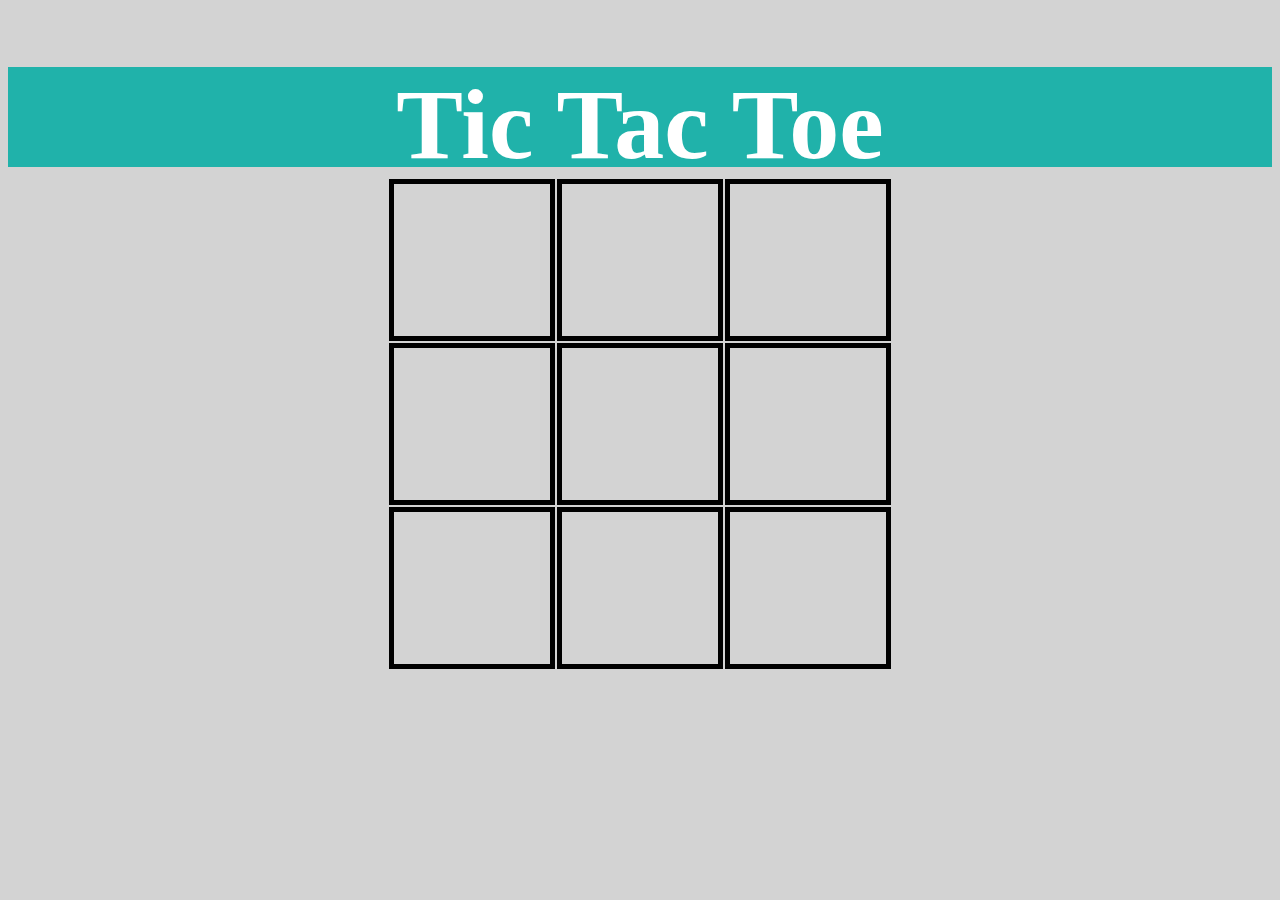
<file: proyectos/TicTacToe/index.html>
<!DOCTYPE html>
<html lang="es">
<head>
  <meta charset="UTF-8">
  <meta name="viewport" content="width=device-width, initial-scale=1.0">
  <title>Tic Tac Toe</title>
  <link rel="stylesheet" href="https://stackpath.bootstrapcdn.com/bootstrap/5.0.0-alpha1/css/bootstrap.min.css" integrity="sha384-r4NyP46KrjDleawBgD5tp8Y7UzmLA05oM1iAEQ17CSuDqnUK2+k9luXQOfXJCJ4I" crossorigin="anonymous">
  <script src="https://cdn.jsdelivr.net/npm/popper.js@1.16.0/dist/umd/popper.min.js" integrity="sha384-Q6E9RHvbIyZFJoft+2mJbHaEWldlvI9IOYy5n3zV9zzTtmI3UksdQRVvoxMfooAo" crossorigin="anonymous"></script>
  <script src="https://stackpath.bootstrapcdn.com/bootstrap/5.0.0-alpha1/js/bootstrap.min.js" integrity="sha384-oesi62hOLfzrys4LxRF63OJCXdXDipiYWBnvTl9Y9/TRlw5xlKIEHpNyvvDShgf/" crossorigin="anonymous"></script>

  <link rel="stylesheet" type="text/css" href="estilos.css" />
</head>
<body>
    <div class="container-md">
        <div id="titulo" class="row">
            <h1>Tic Tac Toe</h1>
        </div>

        <div class="row"></div>

            <table id="tabla">                
                <tr>
                    <td id="0"></td>
                    <td id="1"></td>
                    <td id="2"></td>
                </tr>
                <tr>
                    <td id="3"></td>
                    <td id="4"></td>
                    <td id="5"></td>
                </tr>
                <tr>
                    <td id="6"></td>
                    <td id="7"></td>
                    <td id="8"></td>
                </tr>
            </table>
        </div>
    </div>
  
<script src="script.js"></script>
</body>
</html>
</file>
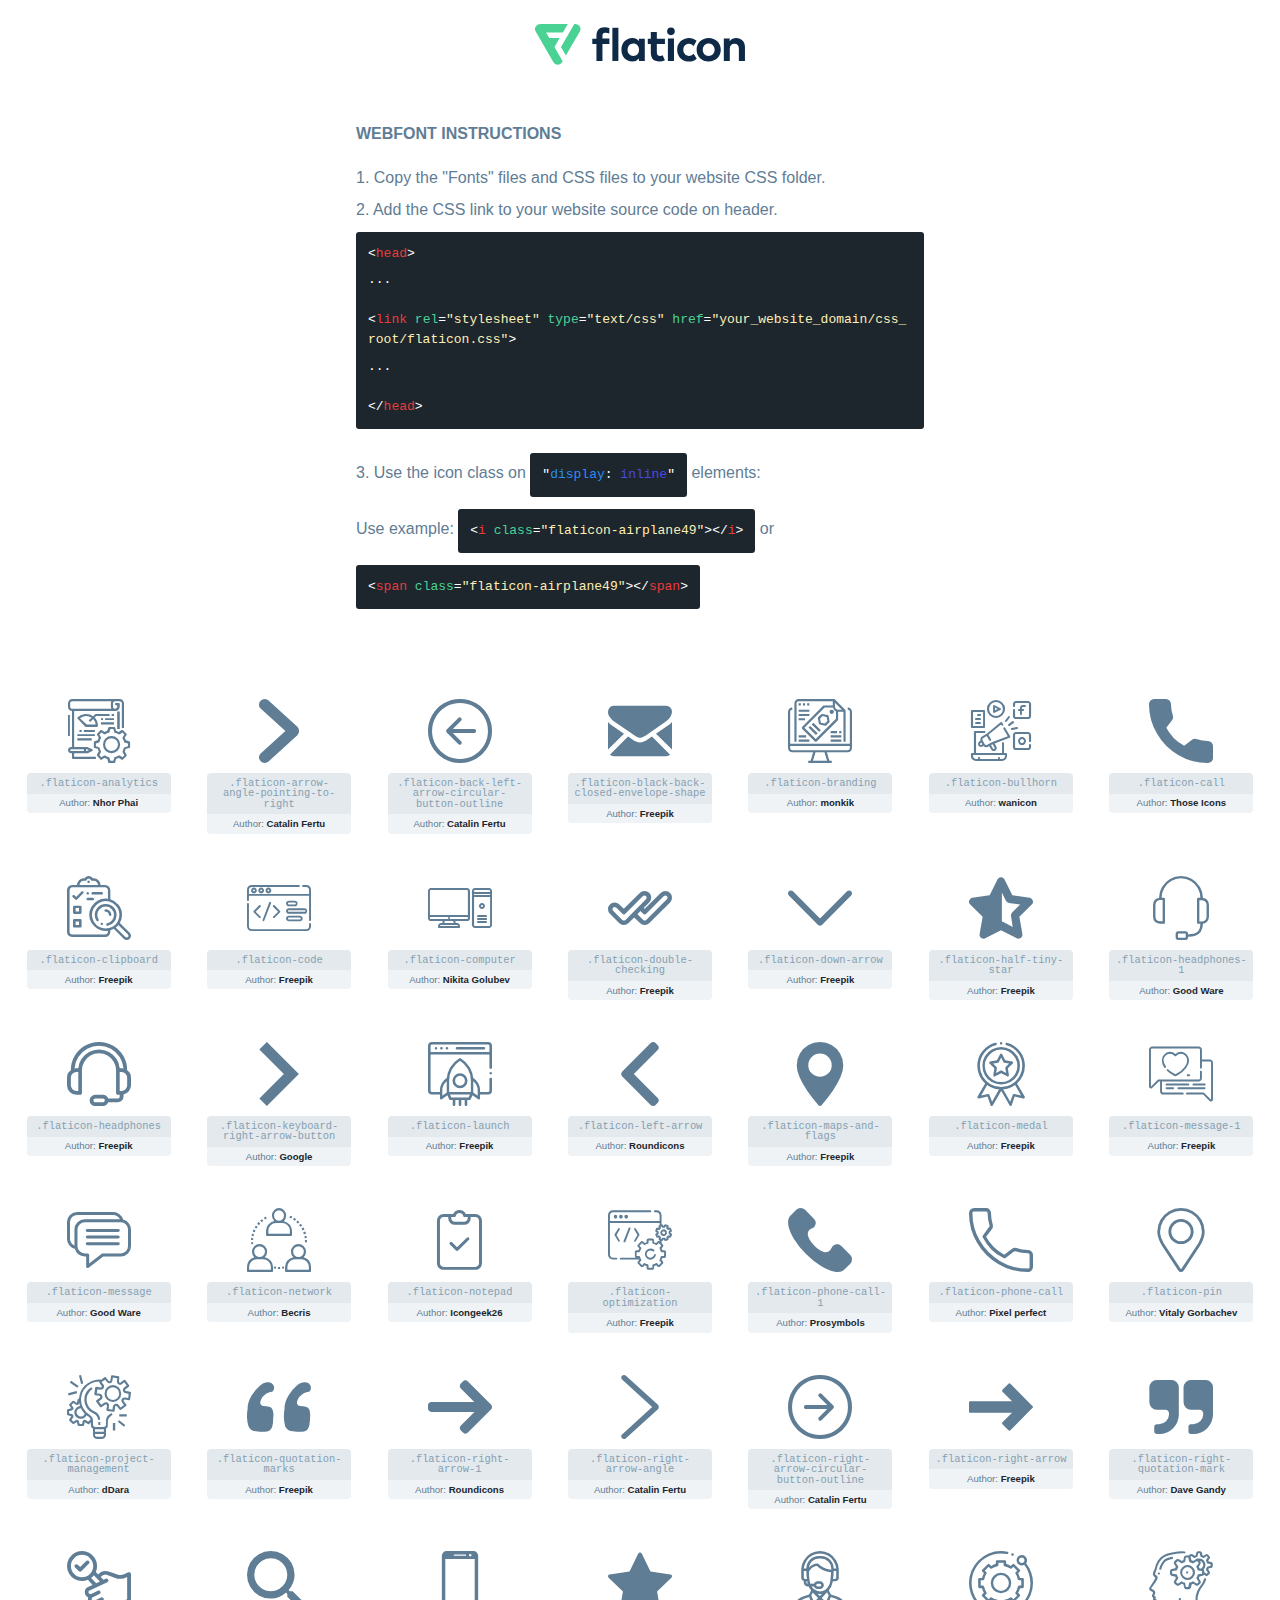
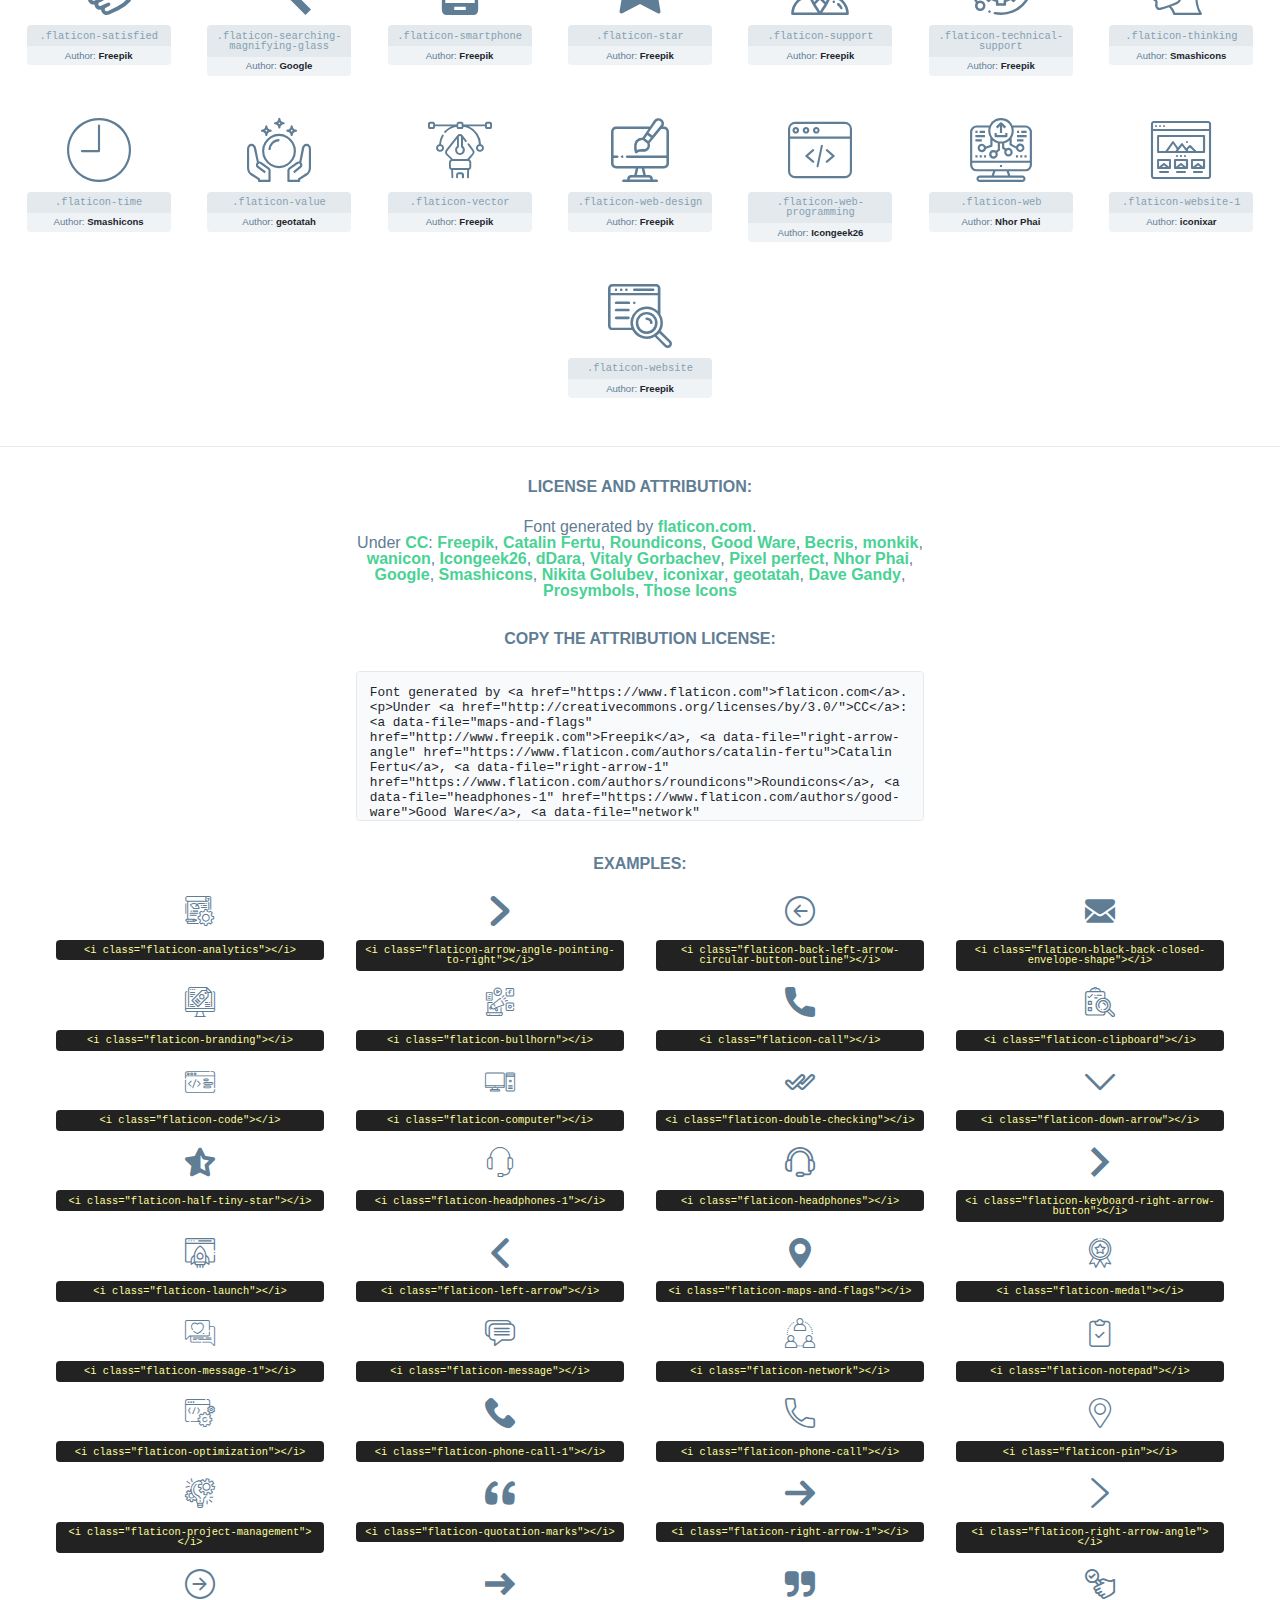
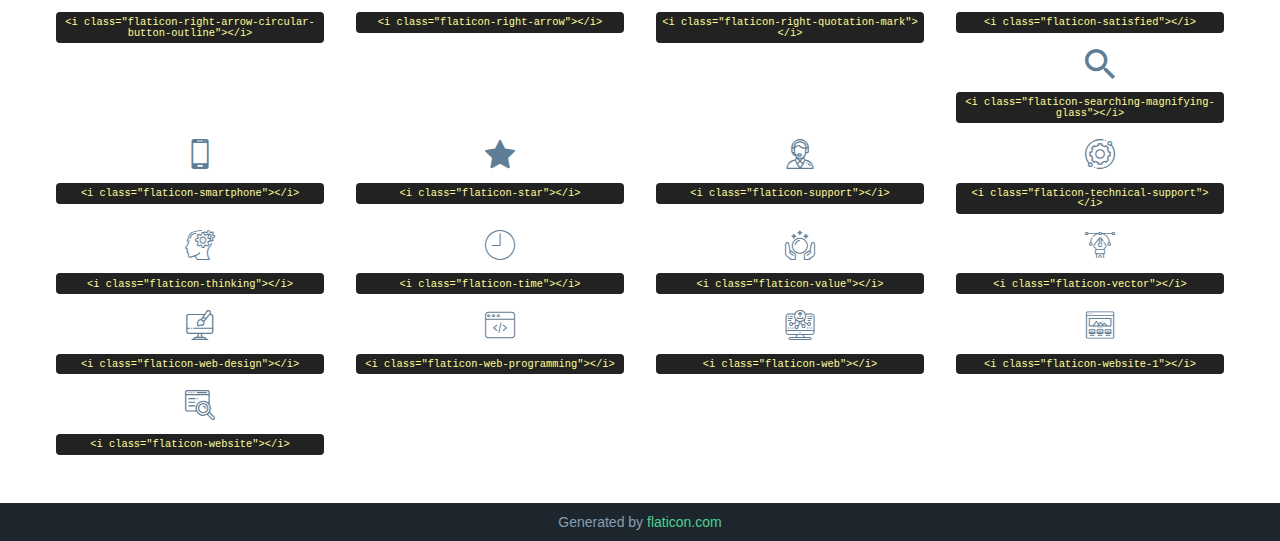
<file: assets/font/flaticon.html>
<!DOCTYPE html>
<html lang="en">
<head>
    <title>Flaticon Webfont</title>
    <link rel="stylesheet" type="text/css" href="flaticon.css"/>
    <meta charset="UTF-8">
    <style>
        html, body, div, span, applet, object, iframe,
        h1, h2, h3, h4, h5, h6, p, blockquote, pre,
        a, abbr, acronym, address, big, cite, code,
        del, dfn, em, img, ins, kbd, q, s, samp,
        small, strike, strong, sub, sup, tt, var,
        b, u, i, center,
        dl, dt, dd, ol, ul, li,
        fieldset, form, label, legend,
        table, caption, tbody, tfoot, thead, tr, th, td,
        article, aside, canvas, details, embed,
        figure, figcaption, footer, header, hgroup,
        menu, nav, output, ruby, section, summary,
        time, mark, audio, video {
            margin: 0;
            padding: 0;
            border: 0;
            font-size: 100%;
            font: inherit;
            vertical-align: baseline;
        }

        /* HTML5 display-role reset for older browsers */
        article, aside, details, figcaption, figure,
        footer, header, hgroup, menu, nav, section {
            display: block;
        }

        body {
            line-height: 1;
        }

        ol, ul {
            list-style: none;
        }

        blockquote, q {
            quotes: none;
        }

        blockquote:before, blockquote:after,
        q:before, q:after {
            content: '';
            content: none;
        }

        table {
            border-collapse: collapse;
            border-spacing: 0;
        }

        body {
            font-family: Helvetica, Arial, sans-serif;
            font-size: 16px;
            color: #5f7d95;
        }

        a {
            color: #4AD295;
            font-weight: bold;
            text-decoration: none;
        }

        * {
            -moz-box-sizing: border-box;
            -webkit-box-sizing: border-box;
            box-sizing: border-box;
            margin: 0;
            padding: 0;
        }

        [class^="flaticon-"]:before, [class*=" flaticon-"]:before, [class^="flaticon-"]:after, [class*=" flaticon-"]:after {
            font-family: Flaticon;
            font-size: 30px;
            font-style: normal;
            margin-left: 20px;
            color: #333;
        }

        .wrapper {
            max-width: 600px;
            margin: auto;
            padding: 0 1em;
        }

        .title {
            margin-bottom: 24px;
            text-transform: uppercase;
            font-weight: bold;
        }

        header {
            text-align: center;
            padding: 24px;
        }

        header .logo {
            width: 210px;
            height: auto;
            border: none;
            display: inline-block;
        }

        header strong {
            font-size: 28px;
            font-weight: 500;
            vertical-align: middle;
        }

        .demo {
            margin: 2em auto;
            line-height: 1.25em;
        }

        .demo ul li {
            margin-bottom: 12px;
        }

        .demo ul li code {
            background-color: #1D262D;
            border-radius: 3px;
            padding: 12px;
            display: inline-block;
            color: #fff;
            font-family: Consolas, Monaco, Lucida Console, Liberation Mono, DejaVu Sans Mono, Bitstream Vera Sans Mono, Courier New, monospace;
            font-weight: lighter;
            margin-top: 12px;
            font-size: 13px;
            word-break: break-all;
        }

        .demo ul li code .red {
            color: #EC3A3B;
        }

        .demo ul li code .green {
            color: #4AD295;
        }

        .demo ul li code .yellow {
            color: #FFEEB6;
        }

        .demo ul li code .blue {
            color: #2C8CF4;
        }

        .demo ul li code .purple {
            color: #4949E7;
        }

        .demo ul li code .dots {
            margin-top: 0.5em;
            display: block;
        }

        #glyphs {
            border-bottom: 1px solid #E3E9ED;
            padding: 2em 0;
            text-align: center;
        }

        .glyph {
            display: inline-block;
            width: 9em;
            margin: 1em;
            text-align: center;
            vertical-align: top;
            background: #FFF;
        }

        .glyph .flaticon {
            padding: 10px;
            display: block;
            font-family: "Flaticon";
            font-size: 64px;
            line-height: 1;
        }

        .glyph .flaticon:before {
            font-size: 64px;
            color: #5f7d95;
            margin-left: 0;
        }

        .class-name {
            font-size: 0.65em;
            background-color: #E3E9ED;
            color: #869FB2;
            border-radius: 4px 4px 0 0;
            padding: 0.5em;
            font-family: Consolas, Monaco, Lucida Console, Liberation Mono, DejaVu Sans Mono, Bitstream Vera Sans Mono, Courier New, monospace;
        }

        .author-name {
            font-size: 0.6em;
            background-color: #EFF3F6;
            border-top: 0;
            border-radius: 0 0 4px 4px;
            padding: 0.5em;
        }

        .author-name a {
            color: #1D262D;
        }

        .class-name:last-child {
            font-size: 10px;
            color: #888;
        }

        .class-name:last-child a {
            font-size: 10px;
            color: #555;
        }

        .glyph > input {
            display: block;
            width: 100px;
            margin: 5px auto;
            text-align: center;
            font-size: 12px;
            cursor: text;
        }

        .glyph > input.icon-input {
            font-family: "Flaticon";
            font-size: 16px;
            margin-bottom: 10px;
        }

        .attribution .title {
            margin-top: 2em;
        }

        .attribution textarea {
            background-color: #F8FAFB;
            color: #1D262D;
            padding: 1em;
            border: none;
            box-shadow: none;
            border: 1px solid #E3E9ED;
            border-radius: 4px;
            resize: none;
            width: 100%;
            height: 150px;
            font-size: 0.8em;
            font-family: Consolas, Monaco, Lucida Console, Liberation Mono, DejaVu Sans Mono, Bitstream Vera Sans Mono, Courier New, monospace;
            -webkit-appearance: none;
        }

        .attribution textarea:hover {
            border-color: #CFD9E0;
        }

        .attribution textarea:focus {
            border-color: #4AD295;
        }

        .iconsuse {
            margin: 2em auto;
            text-align: center;
            max-width: 1200px;
        }

        .iconsuse:after {
            content: '';
            display: table;
            clear: both;
        }

        .iconsuse .image {
            float: left;
            width: 25%;
            padding: 0 1em;
        }

        .iconsuse .image p {
            margin-bottom: 1em;
        }

        .iconsuse .image span {
            display: block;
            font-size: 0.65em;
            background-color: #222;
            color: #fff;
            border-radius: 4px;
            padding: 0.5em;
            color: #FFFF99;
            margin-top: 1em;
            font-family: Consolas, Monaco, Lucida Console, Liberation Mono, DejaVu Sans Mono, Bitstream Vera Sans Mono, Courier New, monospace;
        }

        .flaticon:before {
            color: #5f7d95;
        }

        #footer {
            text-align: center;
            background-color: #1D262D;
            color: #869FB2;
            padding: 12px;
            font-size: 14px;
        }

        #footer a {
            font-weight: normal;
        }

        @media (max-width: 960px) {
            .iconsuse .image {
                width: 50%;
            }
        }

        .preview {
            width: 100px;
            display: inline-block;
            margin: 10px;
        }

        .preview .inner {
            display: inline-block;
            width: 100%;
            text-align: center;
            background: #f5f5f5;
            -webkit-border-radius: 3px 3px 0 0;
            -moz-border-radius: 3px 3px 0 0;
            border-radius: 3px 3px 0 0;
        }

        .preview .inner  {
            line-height: 85px;
            font-size: 40px;
            color: #333;
        }

        .label {
            display: inline-block;
            width: 100%;
            box-sizing: border-box;
            padding: 5px;
            font-size: 10px;
            font-family: Monaco, monospace;
            color: #666;
            white-space: nowrap;
            overflow: hidden;
            text-overflow: ellipsis;
            background: #ddd;
            -webkit-border-radius: 0 0 3px 3px;
            -moz-border-radius: 0 0 3px 3px;
            border-radius: 0 0 3px 3px;
            color: #666;
        }
    </style>
</head>
<body>
    <header>
        <a href="https://www.flaticon.com/" target="_blank" class="logo">
            <svg xmlns="http://www.w3.org/2000/svg" viewBox="0 0 394.3 76.5">
                <path d="M156.6,69.4H145.3V7.1h11.3Z" style="fill:#0e2a47"/>
                <path d="M206.2,69.4h-11V64.8a15.4,15.4,0,0,1-12.6,5.7c-11.6,0-20.3-9.5-20.3-22.1s8.8-22.1,20.3-22.1a15.4,15.4,0,0,1,12.6,5.8V27.5h11Zm-32.4-21c0,6.4,4.2,11.6,10.8,11.6s10.8-4.9,10.8-11.6-4.4-11.6-10.8-11.6S173.9,42,173.9,48.4Z"
                      style="fill:#0e2a47"/>
                <path d="M262.5,13.7a7.2,7.2,0,0,1-14.4,0,7.2,7.2,0,1,1,14.4,0ZM261,69.4H249.6v-42H261Z"
                      style="fill:#0e2a47"/>
                <path id="_Trazado_" data-name="&lt;Trazado&gt;"
                      d="M139.6,17.8a16.6,16.6,0,0,0-8-1.4c-3.2.4-4.9,2-4.9,5.9v5.1h13V37.5h-13v32H115.4v-32h-7.8v-10h7.8V22.2c0-9.9,5.2-16.3,15-16.3a23.4,23.4,0,0,1,9.3,1.8Z"
                      style="fill:#0e2a47"/>
                <path d="M235.1,60c-3.5,0-6.3-1.9-6.3-7.1V37.5H244v-10H228.8V15H217.5V27.5h-5.7v10h5.7V53.7c0,10.9,5.3,16.8,15.7,16.8A22.9,22.9,0,0,0,244,68l-4.3-9.1A12.3,12.3,0,0,1,235.1,60Z"
                      style="fill:#0e2a47"/>
                <path d="M348.9,48.4c0,12.6-9.7,22.1-22.7,22.1s-22.7-9.4-22.7-22.1,9.6-22.1,22.7-22.1S348.9,35.8,348.9,48.4Zm-33.9,0c0,6.8,4.8,11.6,11.1,11.6s11.2-4.8,11.2-11.6-4.8-11.6-11.2-11.6S315.1,41.6,315.1,48.4Z"
                      style="fill:#0e2a47"/>
                <path d="M394.3,42.7V69.4H382.9V46.3c0-6.1-3-9.4-8.2-9.4s-8.9,3.2-8.9,9.5v23H354.6v-42h11v4.9c3-4.5,7.6-6.1,12.3-6.1C387.5,26.3,394.3,33,394.3,42.7Z"
                      style="fill:#0e2a47"/>
                <path d="M298,55.7h0a12.4,12.4,0,0,1-8.2,4.2h-.9l-1.8-.2a10,10,0,0,1-7.4-5.6,13.2,13.2,0,0,1-1.2-5.8,13,13,0,0,1,1.3-5.9,10.1,10.1,0,0,1,7.5-5.5h2.4a11.7,11.7,0,0,1,8.3,4.2l5.5-9.6a19.9,19.9,0,0,0-8.1-4.3,23.4,23.4,0,0,0-6.1-.8,25.2,25.2,0,0,0-7.5,1.1,20.9,20.9,0,0,0-8,4.6,21.9,21.9,0,0,0-6.8,16.4,21.9,21.9,0,0,0,6.7,16.3,20.9,20.9,0,0,0,8,4.6,25.2,25.2,0,0,0,7.7,1.2,23.6,23.6,0,0,0,6.2-.8,20,20,0,0,0,8.1-4.4Z"
                      style="fill:#0e2a47"/>
                <path d="M46.3,26.5H26.9L20.8,16H52.4L61.6,0H9.4A9.3,9.3,0,0,0,1.3,4.7a9.3,9.3,0,0,0,0,9.4L34.6,71.8a9.4,9.4,0,0,0,16.2,0l1.1-1.9L36.6,43.3Z"
                      style="fill:#4ad295"/>
                <path d="M84.2,4.7A9.3,9.3,0,0,0,76.1,0H73.8l-25,43.3,9.2,16L84.2,14A9.3,9.3,0,0,0,84.2,4.7Z"
                      style="fill:#4ad295"/>
            </svg>
        </a>
    </header>
    <section class="demo wrapper">

        <p class="title">Webfont Instructions</p>

        <ul>
            <li>
                <span class="num">1. </span>Copy the "Fonts" files and CSS files to your website CSS folder.
            </li>
            <li>
                <span class="num">2. </span>Add the CSS link to your website source code on header.
                <code class="big">
                    &lt;<span class="red">head</span>&gt;
                    <br/><span class="dots">...</span>
                    <br/>&lt;<span class="red">link</span> <span class="green">rel</span>=<span
                        class="yellow">"stylesheet"</span> <span class="green">type</span>=<span
                        class="yellow">"text/css"</span> <span class="green">href</span>=<span class="yellow">"your_website_domain/css_root/flaticon.css"</span>&gt;
                    <br/><span class="dots">...</span>
                    <br/>&lt;/<span class="red">head</span>&gt;
                </code>
            </li>

            <li>
                <p>
                    <span class="num">3. </span>Use the icon class on <code>"<span class="blue">display</span>:<span
                        class="purple"> inline</span>"</code> elements:
                    <br/>
                    Use example: <code>&lt;<span class="red">i</span> <span class="green">class</span>=<span class="yellow">&quot;flaticon-airplane49&quot;</span>&gt;&lt;/<span
                        class="red">i</span>&gt;</code> or <code>&lt;<span class="red">span</span> <span
                        class="green">class</span>=<span class="yellow">&quot;flaticon-airplane49&quot;</span>&gt;&lt;/<span
                        class="red">span</span>&gt;</code>
            </li>
        </ul>

    </section>
    <section id="glyphs">
            <div class="glyph">
                <i class="flaticon flaticon-analytics"></i>
                <div class="class-name">.flaticon-analytics</div>
                <div class="author-name">Author: <a data-file="analytics" href="https://www.flaticon.com/authors/nhor-phai">Nhor Phai</a> </div>
            </div>

            <div class="glyph">
                <i class="flaticon flaticon-arrow-angle-pointing-to-right"></i>
                <div class="class-name">.flaticon-arrow-angle-pointing-to-right</div>
                <div class="author-name">Author: <a data-file="arrow-angle-pointing-to-right" href="https://www.flaticon.com/authors/catalin-fertu">Catalin Fertu</a> </div>
            </div>

            <div class="glyph">
                <i class="flaticon flaticon-back-left-arrow-circular-button-outline"></i>
                <div class="class-name">.flaticon-back-left-arrow-circular-button-outline</div>
                <div class="author-name">Author: <a data-file="back-left-arrow-circular-button-outline" href="https://www.flaticon.com/authors/catalin-fertu">Catalin Fertu</a> </div>
            </div>

            <div class="glyph">
                <i class="flaticon flaticon-black-back-closed-envelope-shape"></i>
                <div class="class-name">.flaticon-black-back-closed-envelope-shape</div>
                <div class="author-name">Author: <a data-file="black-back-closed-envelope-shape" href="http://www.freepik.com">Freepik</a> </div>
            </div>

            <div class="glyph">
                <i class="flaticon flaticon-branding"></i>
                <div class="class-name">.flaticon-branding</div>
                <div class="author-name">Author: <a data-file="branding" href="https://www.flaticon.com/authors/monkik">monkik</a> </div>
            </div>

            <div class="glyph">
                <i class="flaticon flaticon-bullhorn"></i>
                <div class="class-name">.flaticon-bullhorn</div>
                <div class="author-name">Author: <a data-file="bullhorn" href="https://www.flaticon.com/authors/wanicon">wanicon</a> </div>
            </div>

            <div class="glyph">
                <i class="flaticon flaticon-call"></i>
                <div class="class-name">.flaticon-call</div>
                <div class="author-name">Author: <a data-file="call" href="https://www.flaticon.com/authors/those-icons">Those Icons</a> </div>
            </div>

            <div class="glyph">
                <i class="flaticon flaticon-clipboard"></i>
                <div class="class-name">.flaticon-clipboard</div>
                <div class="author-name">Author: <a data-file="clipboard" href="http://www.freepik.com">Freepik</a> </div>
            </div>

            <div class="glyph">
                <i class="flaticon flaticon-code"></i>
                <div class="class-name">.flaticon-code</div>
                <div class="author-name">Author: <a data-file="code" href="http://www.freepik.com">Freepik</a> </div>
            </div>

            <div class="glyph">
                <i class="flaticon flaticon-computer"></i>
                <div class="class-name">.flaticon-computer</div>
                <div class="author-name">Author: <a data-file="computer" href="https://www.flaticon.com/authors/nikita-golubev">Nikita Golubev</a> </div>
            </div>

            <div class="glyph">
                <i class="flaticon flaticon-double-checking"></i>
                <div class="class-name">.flaticon-double-checking</div>
                <div class="author-name">Author: <a data-file="double-checking" href="http://www.freepik.com">Freepik</a> </div>
            </div>

            <div class="glyph">
                <i class="flaticon flaticon-down-arrow"></i>
                <div class="class-name">.flaticon-down-arrow</div>
                <div class="author-name">Author: <a data-file="down-arrow" href="http://www.freepik.com">Freepik</a> </div>
            </div>

            <div class="glyph">
                <i class="flaticon flaticon-half-tiny-star"></i>
                <div class="class-name">.flaticon-half-tiny-star</div>
                <div class="author-name">Author: <a data-file="half-tiny-star" href="http://www.freepik.com">Freepik</a> </div>
            </div>

            <div class="glyph">
                <i class="flaticon flaticon-headphones-1"></i>
                <div class="class-name">.flaticon-headphones-1</div>
                <div class="author-name">Author: <a data-file="headphones-1" href="https://www.flaticon.com/authors/good-ware">Good Ware</a> </div>
            </div>

            <div class="glyph">
                <i class="flaticon flaticon-headphones"></i>
                <div class="class-name">.flaticon-headphones</div>
                <div class="author-name">Author: <a data-file="headphones" href="http://www.freepik.com">Freepik</a> </div>
            </div>

            <div class="glyph">
                <i class="flaticon flaticon-keyboard-right-arrow-button"></i>
                <div class="class-name">.flaticon-keyboard-right-arrow-button</div>
                <div class="author-name">Author: <a data-file="keyboard-right-arrow-button" href="https://www.flaticon.com/authors/google">Google</a> </div>
            </div>

            <div class="glyph">
                <i class="flaticon flaticon-launch"></i>
                <div class="class-name">.flaticon-launch</div>
                <div class="author-name">Author: <a data-file="launch" href="http://www.freepik.com">Freepik</a> </div>
            </div>

            <div class="glyph">
                <i class="flaticon flaticon-left-arrow"></i>
                <div class="class-name">.flaticon-left-arrow</div>
                <div class="author-name">Author: <a data-file="left-arrow" href="https://www.flaticon.com/authors/roundicons">Roundicons</a> </div>
            </div>

            <div class="glyph">
                <i class="flaticon flaticon-maps-and-flags"></i>
                <div class="class-name">.flaticon-maps-and-flags</div>
                <div class="author-name">Author: <a data-file="maps-and-flags" href="http://www.freepik.com">Freepik</a> </div>
            </div>

            <div class="glyph">
                <i class="flaticon flaticon-medal"></i>
                <div class="class-name">.flaticon-medal</div>
                <div class="author-name">Author: <a data-file="medal" href="http://www.freepik.com">Freepik</a> </div>
            </div>

            <div class="glyph">
                <i class="flaticon flaticon-message-1"></i>
                <div class="class-name">.flaticon-message-1</div>
                <div class="author-name">Author: <a data-file="message-1" href="http://www.freepik.com">Freepik</a> </div>
            </div>

            <div class="glyph">
                <i class="flaticon flaticon-message"></i>
                <div class="class-name">.flaticon-message</div>
                <div class="author-name">Author: <a data-file="message" href="https://www.flaticon.com/authors/good-ware">Good Ware</a> </div>
            </div>

            <div class="glyph">
                <i class="flaticon flaticon-network"></i>
                <div class="class-name">.flaticon-network</div>
                <div class="author-name">Author: <a data-file="network" href="https://www.flaticon.com/authors/becris">Becris</a> </div>
            </div>

            <div class="glyph">
                <i class="flaticon flaticon-notepad"></i>
                <div class="class-name">.flaticon-notepad</div>
                <div class="author-name">Author: <a data-file="notepad" href="https://www.flaticon.com/authors/icongeek26">Icongeek26</a> </div>
            </div>

            <div class="glyph">
                <i class="flaticon flaticon-optimization"></i>
                <div class="class-name">.flaticon-optimization</div>
                <div class="author-name">Author: <a data-file="optimization" href="http://www.freepik.com">Freepik</a> </div>
            </div>

            <div class="glyph">
                <i class="flaticon flaticon-phone-call-1"></i>
                <div class="class-name">.flaticon-phone-call-1</div>
                <div class="author-name">Author: <a data-file="phone-call-1" href="https://www.flaticon.com/authors/prosymbols">Prosymbols</a> </div>
            </div>

            <div class="glyph">
                <i class="flaticon flaticon-phone-call"></i>
                <div class="class-name">.flaticon-phone-call</div>
                <div class="author-name">Author: <a data-file="phone-call" href="https://www.flaticon.com/authors/pixel-perfect">Pixel perfect</a> </div>
            </div>

            <div class="glyph">
                <i class="flaticon flaticon-pin"></i>
                <div class="class-name">.flaticon-pin</div>
                <div class="author-name">Author: <a data-file="pin" href="https://www.flaticon.com/authors/vitaly-gorbachev">Vitaly Gorbachev</a> </div>
            </div>

            <div class="glyph">
                <i class="flaticon flaticon-project-management"></i>
                <div class="class-name">.flaticon-project-management</div>
                <div class="author-name">Author: <a data-file="project-management" href="https://www.flaticon.com/authors/ddara">dDara</a> </div>
            </div>

            <div class="glyph">
                <i class="flaticon flaticon-quotation-marks"></i>
                <div class="class-name">.flaticon-quotation-marks</div>
                <div class="author-name">Author: <a data-file="quotation-marks" href="http://www.freepik.com">Freepik</a> </div>
            </div>

            <div class="glyph">
                <i class="flaticon flaticon-right-arrow-1"></i>
                <div class="class-name">.flaticon-right-arrow-1</div>
                <div class="author-name">Author: <a data-file="right-arrow-1" href="https://www.flaticon.com/authors/roundicons">Roundicons</a> </div>
            </div>

            <div class="glyph">
                <i class="flaticon flaticon-right-arrow-angle"></i>
                <div class="class-name">.flaticon-right-arrow-angle</div>
                <div class="author-name">Author: <a data-file="right-arrow-angle" href="https://www.flaticon.com/authors/catalin-fertu">Catalin Fertu</a> </div>
            </div>

            <div class="glyph">
                <i class="flaticon flaticon-right-arrow-circular-button-outline"></i>
                <div class="class-name">.flaticon-right-arrow-circular-button-outline</div>
                <div class="author-name">Author: <a data-file="right-arrow-circular-button-outline" href="https://www.flaticon.com/authors/catalin-fertu">Catalin Fertu</a> </div>
            </div>

            <div class="glyph">
                <i class="flaticon flaticon-right-arrow"></i>
                <div class="class-name">.flaticon-right-arrow</div>
                <div class="author-name">Author: <a data-file="right-arrow" href="http://www.freepik.com">Freepik</a> </div>
            </div>

            <div class="glyph">
                <i class="flaticon flaticon-right-quotation-mark"></i>
                <div class="class-name">.flaticon-right-quotation-mark</div>
                <div class="author-name">Author: <a data-file="right-quotation-mark" href="https://www.flaticon.com/authors/dave-gandy">Dave Gandy</a> </div>
            </div>

            <div class="glyph">
                <i class="flaticon flaticon-satisfied"></i>
                <div class="class-name">.flaticon-satisfied</div>
                <div class="author-name">Author: <a data-file="satisfied" href="http://www.freepik.com">Freepik</a> </div>
            </div>

            <div class="glyph">
                <i class="flaticon flaticon-searching-magnifying-glass"></i>
                <div class="class-name">.flaticon-searching-magnifying-glass</div>
                <div class="author-name">Author: <a data-file="searching-magnifying-glass" href="https://www.flaticon.com/authors/google">Google</a> </div>
            </div>

            <div class="glyph">
                <i class="flaticon flaticon-smartphone"></i>
                <div class="class-name">.flaticon-smartphone</div>
                <div class="author-name">Author: <a data-file="smartphone" href="http://www.freepik.com">Freepik</a> </div>
            </div>

            <div class="glyph">
                <i class="flaticon flaticon-star"></i>
                <div class="class-name">.flaticon-star</div>
                <div class="author-name">Author: <a data-file="star" href="http://www.freepik.com">Freepik</a> </div>
            </div>

            <div class="glyph">
                <i class="flaticon flaticon-support"></i>
                <div class="class-name">.flaticon-support</div>
                <div class="author-name">Author: <a data-file="support" href="http://www.freepik.com">Freepik</a> </div>
            </div>

            <div class="glyph">
                <i class="flaticon flaticon-technical-support"></i>
                <div class="class-name">.flaticon-technical-support</div>
                <div class="author-name">Author: <a data-file="technical-support" href="http://www.freepik.com">Freepik</a> </div>
            </div>

            <div class="glyph">
                <i class="flaticon flaticon-thinking"></i>
                <div class="class-name">.flaticon-thinking</div>
                <div class="author-name">Author: <a data-file="thinking" href="https://www.flaticon.com/authors/smashicons">Smashicons</a> </div>
            </div>

            <div class="glyph">
                <i class="flaticon flaticon-time"></i>
                <div class="class-name">.flaticon-time</div>
                <div class="author-name">Author: <a data-file="time" href="https://www.flaticon.com/authors/smashicons">Smashicons</a> </div>
            </div>

            <div class="glyph">
                <i class="flaticon flaticon-value"></i>
                <div class="class-name">.flaticon-value</div>
                <div class="author-name">Author: <a data-file="value" href="https://www.flaticon.com/authors/geotatah">geotatah</a> </div>
            </div>

            <div class="glyph">
                <i class="flaticon flaticon-vector"></i>
                <div class="class-name">.flaticon-vector</div>
                <div class="author-name">Author: <a data-file="vector" href="http://www.freepik.com">Freepik</a> </div>
            </div>

            <div class="glyph">
                <i class="flaticon flaticon-web-design"></i>
                <div class="class-name">.flaticon-web-design</div>
                <div class="author-name">Author: <a data-file="web-design" href="http://www.freepik.com">Freepik</a> </div>
            </div>

            <div class="glyph">
                <i class="flaticon flaticon-web-programming"></i>
                <div class="class-name">.flaticon-web-programming</div>
                <div class="author-name">Author: <a data-file="web-programming" href="https://www.flaticon.com/authors/icongeek26">Icongeek26</a> </div>
            </div>

            <div class="glyph">
                <i class="flaticon flaticon-web"></i>
                <div class="class-name">.flaticon-web</div>
                <div class="author-name">Author: <a data-file="web" href="https://www.flaticon.com/authors/nhor-phai">Nhor Phai</a> </div>
            </div>

            <div class="glyph">
                <i class="flaticon flaticon-website-1"></i>
                <div class="class-name">.flaticon-website-1</div>
                <div class="author-name">Author: <a data-file="website-1" href="https://www.flaticon.com/authors/iconixar">iconixar</a> </div>
            </div>

            <div class="glyph">
                <i class="flaticon flaticon-website"></i>
                <div class="class-name">.flaticon-website</div>
                <div class="author-name">Author: <a data-file="website" href="http://www.freepik.com">Freepik</a> </div>
            </div>

    </section>

    <section class="attribution wrapper"   style="text-align:center;">

        <div class="title">License and attribution:</div><div class="attrDiv">Font generated by <a href="https://www.flaticon.com">flaticon.com</a>. <div><p>Under <a href="http://creativecommons.org/licenses/by/3.0/">CC</a>: <a data-file="maps-and-flags" href="http://www.freepik.com">Freepik</a>, <a data-file="right-arrow-angle" href="https://www.flaticon.com/authors/catalin-fertu">Catalin Fertu</a>, <a data-file="right-arrow-1" href="https://www.flaticon.com/authors/roundicons">Roundicons</a>, <a data-file="headphones-1" href="https://www.flaticon.com/authors/good-ware">Good Ware</a>, <a data-file="network" href="https://www.flaticon.com/authors/becris">Becris</a>, <a data-file="branding" href="https://www.flaticon.com/authors/monkik">monkik</a>, <a data-file="bullhorn" href="https://www.flaticon.com/authors/wanicon">wanicon</a>, <a data-file="notepad" href="https://www.flaticon.com/authors/icongeek26">Icongeek26</a>, <a data-file="project-management" href="https://www.flaticon.com/authors/ddara">dDara</a>, <a data-file="pin" href="https://www.flaticon.com/authors/vitaly-gorbachev">Vitaly Gorbachev</a>, <a data-file="phone-call" href="https://www.flaticon.com/authors/pixel-perfect">Pixel perfect</a>, <a data-file="web" href="https://www.flaticon.com/authors/nhor-phai">Nhor Phai</a>, <a data-file="searching-magnifying-glass" href="https://www.flaticon.com/authors/google">Google</a>, <a data-file="thinking" href="https://www.flaticon.com/authors/smashicons">Smashicons</a>, <a data-file="computer" href="https://www.flaticon.com/authors/nikita-golubev">Nikita Golubev</a>, <a data-file="website-1" href="https://www.flaticon.com/authors/iconixar">iconixar</a>, <a data-file="value" href="https://www.flaticon.com/authors/geotatah">geotatah</a>, <a data-file="right-quotation-mark" href="https://www.flaticon.com/authors/dave-gandy">Dave Gandy</a>, <a data-file="phone-call-1" href="https://www.flaticon.com/authors/prosymbols">Prosymbols</a>, <a data-file="call" href="https://www.flaticon.com/authors/those-icons">Those Icons</a></p>  </div>
        </div>
        <div class="title">Copy the Attribution License:</div>

        <textarea onclick="this.focus();this.select();">Font generated by &lt;a href=&quot;https://www.flaticon.com&quot;&gt;flaticon.com&lt;/a&gt;. <p>Under <a href="http://creativecommons.org/licenses/by/3.0/">CC</a>: <a data-file="maps-and-flags" href="http://www.freepik.com">Freepik</a>, <a data-file="right-arrow-angle" href="https://www.flaticon.com/authors/catalin-fertu">Catalin Fertu</a>, <a data-file="right-arrow-1" href="https://www.flaticon.com/authors/roundicons">Roundicons</a>, <a data-file="headphones-1" href="https://www.flaticon.com/authors/good-ware">Good Ware</a>, <a data-file="network" href="https://www.flaticon.com/authors/becris">Becris</a>, <a data-file="branding" href="https://www.flaticon.com/authors/monkik">monkik</a>, <a data-file="bullhorn" href="https://www.flaticon.com/authors/wanicon">wanicon</a>, <a data-file="notepad" href="https://www.flaticon.com/authors/icongeek26">Icongeek26</a>, <a data-file="project-management" href="https://www.flaticon.com/authors/ddara">dDara</a>, <a data-file="pin" href="https://www.flaticon.com/authors/vitaly-gorbachev">Vitaly Gorbachev</a>, <a data-file="phone-call" href="https://www.flaticon.com/authors/pixel-perfect">Pixel perfect</a>, <a data-file="web" href="https://www.flaticon.com/authors/nhor-phai">Nhor Phai</a>, <a data-file="searching-magnifying-glass" href="https://www.flaticon.com/authors/google">Google</a>, <a data-file="thinking" href="https://www.flaticon.com/authors/smashicons">Smashicons</a>, <a data-file="computer" href="https://www.flaticon.com/authors/nikita-golubev">Nikita Golubev</a>, <a data-file="website-1" href="https://www.flaticon.com/authors/iconixar">iconixar</a>, <a data-file="value" href="https://www.flaticon.com/authors/geotatah">geotatah</a>, <a data-file="right-quotation-mark" href="https://www.flaticon.com/authors/dave-gandy">Dave Gandy</a>, <a data-file="phone-call-1" href="https://www.flaticon.com/authors/prosymbols">Prosymbols</a>, <a data-file="call" href="https://www.flaticon.com/authors/those-icons">Those Icons</a></p> 
        </textarea>

    </section>

    <section class="iconsuse">

        <div class="title">Examples:</div>
            <div class="image">
                <p>
                    <i class="flaticon flaticon-analytics"></i>
                    <span>&lt;i class=&quot;flaticon-analytics&quot;&gt;&lt;/i&gt;</span>
                </p>
            </div>
            <div class="image">
                <p>
                    <i class="flaticon flaticon-arrow-angle-pointing-to-right"></i>
                    <span>&lt;i class=&quot;flaticon-arrow-angle-pointing-to-right&quot;&gt;&lt;/i&gt;</span>
                </p>
            </div>
            <div class="image">
                <p>
                    <i class="flaticon flaticon-back-left-arrow-circular-button-outline"></i>
                    <span>&lt;i class=&quot;flaticon-back-left-arrow-circular-button-outline&quot;&gt;&lt;/i&gt;</span>
                </p>
            </div>
            <div class="image">
                <p>
                    <i class="flaticon flaticon-black-back-closed-envelope-shape"></i>
                    <span>&lt;i class=&quot;flaticon-black-back-closed-envelope-shape&quot;&gt;&lt;/i&gt;</span>
                </p>
            </div>
            <div class="image">
                <p>
                    <i class="flaticon flaticon-branding"></i>
                    <span>&lt;i class=&quot;flaticon-branding&quot;&gt;&lt;/i&gt;</span>
                </p>
            </div>
            <div class="image">
                <p>
                    <i class="flaticon flaticon-bullhorn"></i>
                    <span>&lt;i class=&quot;flaticon-bullhorn&quot;&gt;&lt;/i&gt;</span>
                </p>
            </div>
            <div class="image">
                <p>
                    <i class="flaticon flaticon-call"></i>
                    <span>&lt;i class=&quot;flaticon-call&quot;&gt;&lt;/i&gt;</span>
                </p>
            </div>
            <div class="image">
                <p>
                    <i class="flaticon flaticon-clipboard"></i>
                    <span>&lt;i class=&quot;flaticon-clipboard&quot;&gt;&lt;/i&gt;</span>
                </p>
            </div>
            <div class="image">
                <p>
                    <i class="flaticon flaticon-code"></i>
                    <span>&lt;i class=&quot;flaticon-code&quot;&gt;&lt;/i&gt;</span>
                </p>
            </div>
            <div class="image">
                <p>
                    <i class="flaticon flaticon-computer"></i>
                    <span>&lt;i class=&quot;flaticon-computer&quot;&gt;&lt;/i&gt;</span>
                </p>
            </div>
            <div class="image">
                <p>
                    <i class="flaticon flaticon-double-checking"></i>
                    <span>&lt;i class=&quot;flaticon-double-checking&quot;&gt;&lt;/i&gt;</span>
                </p>
            </div>
            <div class="image">
                <p>
                    <i class="flaticon flaticon-down-arrow"></i>
                    <span>&lt;i class=&quot;flaticon-down-arrow&quot;&gt;&lt;/i&gt;</span>
                </p>
            </div>
            <div class="image">
                <p>
                    <i class="flaticon flaticon-half-tiny-star"></i>
                    <span>&lt;i class=&quot;flaticon-half-tiny-star&quot;&gt;&lt;/i&gt;</span>
                </p>
            </div>
            <div class="image">
                <p>
                    <i class="flaticon flaticon-headphones-1"></i>
                    <span>&lt;i class=&quot;flaticon-headphones-1&quot;&gt;&lt;/i&gt;</span>
                </p>
            </div>
            <div class="image">
                <p>
                    <i class="flaticon flaticon-headphones"></i>
                    <span>&lt;i class=&quot;flaticon-headphones&quot;&gt;&lt;/i&gt;</span>
                </p>
            </div>
            <div class="image">
                <p>
                    <i class="flaticon flaticon-keyboard-right-arrow-button"></i>
                    <span>&lt;i class=&quot;flaticon-keyboard-right-arrow-button&quot;&gt;&lt;/i&gt;</span>
                </p>
            </div>
            <div class="image">
                <p>
                    <i class="flaticon flaticon-launch"></i>
                    <span>&lt;i class=&quot;flaticon-launch&quot;&gt;&lt;/i&gt;</span>
                </p>
            </div>
            <div class="image">
                <p>
                    <i class="flaticon flaticon-left-arrow"></i>
                    <span>&lt;i class=&quot;flaticon-left-arrow&quot;&gt;&lt;/i&gt;</span>
                </p>
            </div>
            <div class="image">
                <p>
                    <i class="flaticon flaticon-maps-and-flags"></i>
                    <span>&lt;i class=&quot;flaticon-maps-and-flags&quot;&gt;&lt;/i&gt;</span>
                </p>
            </div>
            <div class="image">
                <p>
                    <i class="flaticon flaticon-medal"></i>
                    <span>&lt;i class=&quot;flaticon-medal&quot;&gt;&lt;/i&gt;</span>
                </p>
            </div>
            <div class="image">
                <p>
                    <i class="flaticon flaticon-message-1"></i>
                    <span>&lt;i class=&quot;flaticon-message-1&quot;&gt;&lt;/i&gt;</span>
                </p>
            </div>
            <div class="image">
                <p>
                    <i class="flaticon flaticon-message"></i>
                    <span>&lt;i class=&quot;flaticon-message&quot;&gt;&lt;/i&gt;</span>
                </p>
            </div>
            <div class="image">
                <p>
                    <i class="flaticon flaticon-network"></i>
                    <span>&lt;i class=&quot;flaticon-network&quot;&gt;&lt;/i&gt;</span>
                </p>
            </div>
            <div class="image">
                <p>
                    <i class="flaticon flaticon-notepad"></i>
                    <span>&lt;i class=&quot;flaticon-notepad&quot;&gt;&lt;/i&gt;</span>
                </p>
            </div>
            <div class="image">
                <p>
                    <i class="flaticon flaticon-optimization"></i>
                    <span>&lt;i class=&quot;flaticon-optimization&quot;&gt;&lt;/i&gt;</span>
                </p>
            </div>
            <div class="image">
                <p>
                    <i class="flaticon flaticon-phone-call-1"></i>
                    <span>&lt;i class=&quot;flaticon-phone-call-1&quot;&gt;&lt;/i&gt;</span>
                </p>
            </div>
            <div class="image">
                <p>
                    <i class="flaticon flaticon-phone-call"></i>
                    <span>&lt;i class=&quot;flaticon-phone-call&quot;&gt;&lt;/i&gt;</span>
                </p>
            </div>
            <div class="image">
                <p>
                    <i class="flaticon flaticon-pin"></i>
                    <span>&lt;i class=&quot;flaticon-pin&quot;&gt;&lt;/i&gt;</span>
                </p>
            </div>
            <div class="image">
                <p>
                    <i class="flaticon flaticon-project-management"></i>
                    <span>&lt;i class=&quot;flaticon-project-management&quot;&gt;&lt;/i&gt;</span>
                </p>
            </div>
            <div class="image">
                <p>
                    <i class="flaticon flaticon-quotation-marks"></i>
                    <span>&lt;i class=&quot;flaticon-quotation-marks&quot;&gt;&lt;/i&gt;</span>
                </p>
            </div>
            <div class="image">
                <p>
                    <i class="flaticon flaticon-right-arrow-1"></i>
                    <span>&lt;i class=&quot;flaticon-right-arrow-1&quot;&gt;&lt;/i&gt;</span>
                </p>
            </div>
            <div class="image">
                <p>
                    <i class="flaticon flaticon-right-arrow-angle"></i>
                    <span>&lt;i class=&quot;flaticon-right-arrow-angle&quot;&gt;&lt;/i&gt;</span>
                </p>
            </div>
            <div class="image">
                <p>
                    <i class="flaticon flaticon-right-arrow-circular-button-outline"></i>
                    <span>&lt;i class=&quot;flaticon-right-arrow-circular-button-outline&quot;&gt;&lt;/i&gt;</span>
                </p>
            </div>
            <div class="image">
                <p>
                    <i class="flaticon flaticon-right-arrow"></i>
                    <span>&lt;i class=&quot;flaticon-right-arrow&quot;&gt;&lt;/i&gt;</span>
                </p>
            </div>
            <div class="image">
                <p>
                    <i class="flaticon flaticon-right-quotation-mark"></i>
                    <span>&lt;i class=&quot;flaticon-right-quotation-mark&quot;&gt;&lt;/i&gt;</span>
                </p>
            </div>
            <div class="image">
                <p>
                    <i class="flaticon flaticon-satisfied"></i>
                    <span>&lt;i class=&quot;flaticon-satisfied&quot;&gt;&lt;/i&gt;</span>
                </p>
            </div>
            <div class="image">
                <p>
                    <i class="flaticon flaticon-searching-magnifying-glass"></i>
                    <span>&lt;i class=&quot;flaticon-searching-magnifying-glass&quot;&gt;&lt;/i&gt;</span>
                </p>
            </div>
            <div class="image">
                <p>
                    <i class="flaticon flaticon-smartphone"></i>
                    <span>&lt;i class=&quot;flaticon-smartphone&quot;&gt;&lt;/i&gt;</span>
                </p>
            </div>
            <div class="image">
                <p>
                    <i class="flaticon flaticon-star"></i>
                    <span>&lt;i class=&quot;flaticon-star&quot;&gt;&lt;/i&gt;</span>
                </p>
            </div>
            <div class="image">
                <p>
                    <i class="flaticon flaticon-support"></i>
                    <span>&lt;i class=&quot;flaticon-support&quot;&gt;&lt;/i&gt;</span>
                </p>
            </div>
            <div class="image">
                <p>
                    <i class="flaticon flaticon-technical-support"></i>
                    <span>&lt;i class=&quot;flaticon-technical-support&quot;&gt;&lt;/i&gt;</span>
                </p>
            </div>
            <div class="image">
                <p>
                    <i class="flaticon flaticon-thinking"></i>
                    <span>&lt;i class=&quot;flaticon-thinking&quot;&gt;&lt;/i&gt;</span>
                </p>
            </div>
            <div class="image">
                <p>
                    <i class="flaticon flaticon-time"></i>
                    <span>&lt;i class=&quot;flaticon-time&quot;&gt;&lt;/i&gt;</span>
                </p>
            </div>
            <div class="image">
                <p>
                    <i class="flaticon flaticon-value"></i>
                    <span>&lt;i class=&quot;flaticon-value&quot;&gt;&lt;/i&gt;</span>
                </p>
            </div>
            <div class="image">
                <p>
                    <i class="flaticon flaticon-vector"></i>
                    <span>&lt;i class=&quot;flaticon-vector&quot;&gt;&lt;/i&gt;</span>
                </p>
            </div>
            <div class="image">
                <p>
                    <i class="flaticon flaticon-web-design"></i>
                    <span>&lt;i class=&quot;flaticon-web-design&quot;&gt;&lt;/i&gt;</span>
                </p>
            </div>
            <div class="image">
                <p>
                    <i class="flaticon flaticon-web-programming"></i>
                    <span>&lt;i class=&quot;flaticon-web-programming&quot;&gt;&lt;/i&gt;</span>
                </p>
            </div>
            <div class="image">
                <p>
                    <i class="flaticon flaticon-web"></i>
                    <span>&lt;i class=&quot;flaticon-web&quot;&gt;&lt;/i&gt;</span>
                </p>
            </div>
            <div class="image">
                <p>
                    <i class="flaticon flaticon-website-1"></i>
                    <span>&lt;i class=&quot;flaticon-website-1&quot;&gt;&lt;/i&gt;</span>
                </p>
            </div>
            <div class="image">
                <p>
                    <i class="flaticon flaticon-website"></i>
                    <span>&lt;i class=&quot;flaticon-website&quot;&gt;&lt;/i&gt;</span>
                </p>
            </div>
        </div>

    </section>

    <div id="footer">
        <div>Generated by <a href="https://www.flaticon.com">flaticon.com</a>
        </div>
    </div>

</body>
</html>
</file>
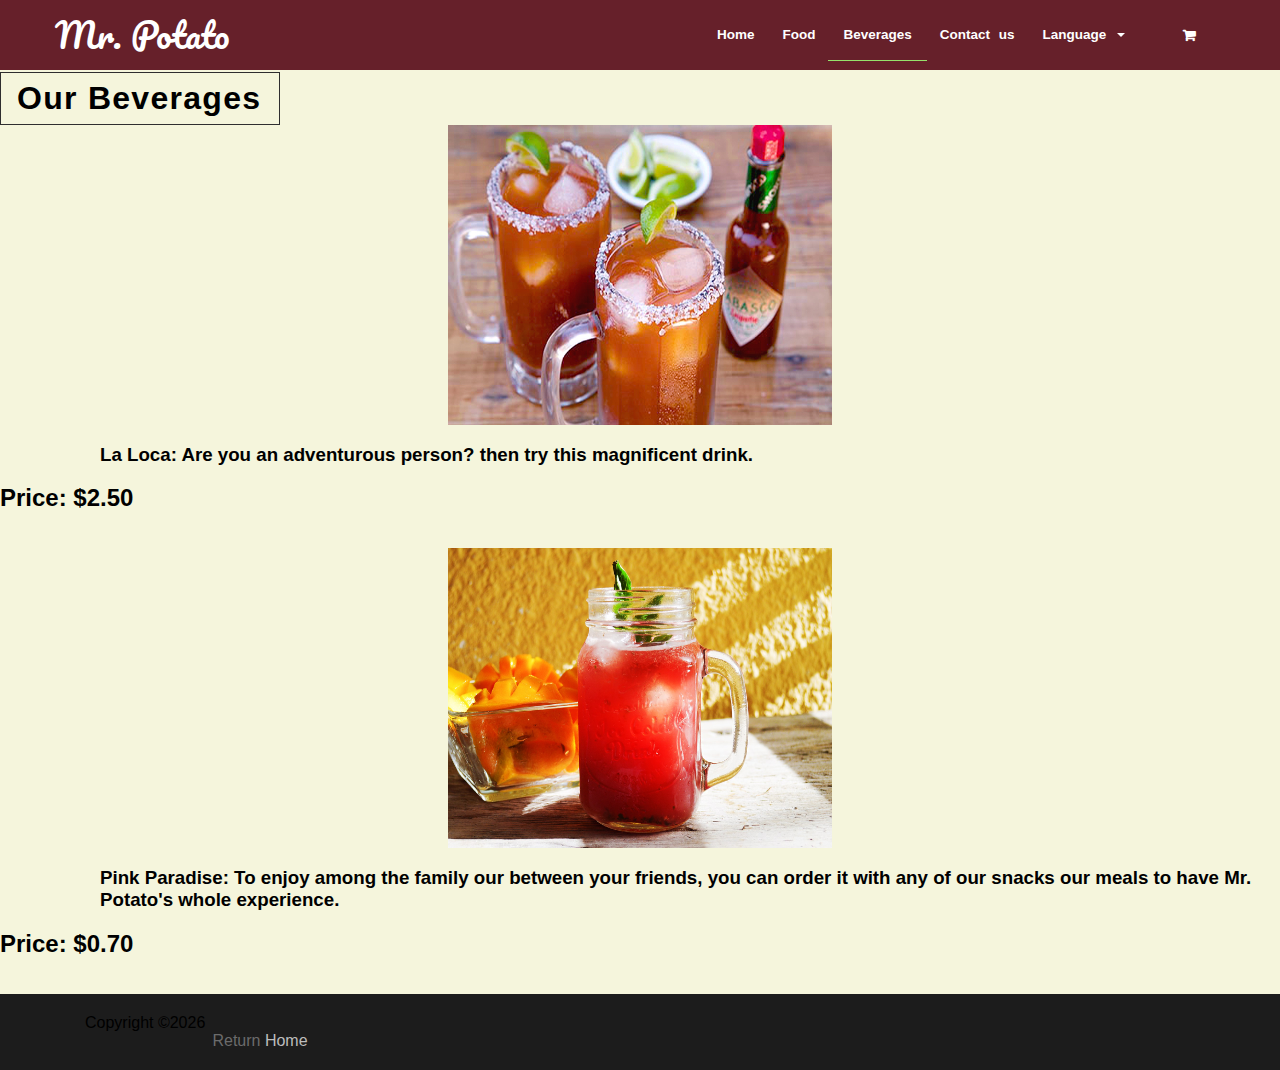
<file: proyectos/paginaRestaurante/bebidas-ingles.html>
<!DOCTYPE html>
<html>

    <head>
        <meta charset="UTF-8">
        <title>MR. POTATO</title>
        <link rel="stylesheet" href="css/normalize.css">
        <link rel="stylesheet" href="css/main.css" media="screen" type="text/css">
        <link href="http://fonts.googleapis.com/css?family=Pacifico" rel="stylesheet" type="text/css">
        <link href="http://fonts.googleapis.com/css?family=Playball" rel="stylesheet" type="text/css">
        <link rel="stylesheet" href="css/bootstrap.css">
        <link rel="stylesheet" href="css/style-portfolio.css">
        <link rel="stylesheet" href="css/picto-foundry-food.css" />
        <link rel="stylesheet" href="css/jquery-ui.css">
        <meta name="viewport" content="width=device-width, initial-scale=1.0">
        <link href="css/font-awesome.min.css" rel="stylesheet">
        <link rel="icon" href="favicon-1.ico" type="image/x-icon">
    </head>
    
    <body bgcolor="beige">
    <nav class="navbar navbar-default navbar-fixed-top" role="navigation">
    	<div class="container">
    	<div class="row">

    	<div class="navbar-header">
    		<button type="button" class="navbar-toggle collapsed" data-toggle="collapse" data-target="#bs-example-navbar-collapse-1">
    			<span class="sr-only">Toggle navigation</span>
    			<span class="icon-bar"></span>
    			<span class="icon-bar"></span>
    			<span class="icon-bar"></span>
    		</button>
    		<a class="navbar-brand" href="#">Mr. Potato</a>
    	</div>
    
    		<div class="collapse navbar-collapse" id="bs-example-navbar-collapse-1">
    				<ul class="nav navbar-nav main-nav  clear navbar-right ">
   						<li><a class="color_animation" href="index-ingles.html">Home</a></li>
    					<li><a class="color_animation" href="platos.html">Food</a></li>
    					<li><a class="navactive color_animation" href="bebidas-ingles.html">Beverages</a></li>
						<li><a class="color_animation" href="contact-us.html">Contact us</a></li>

                        <li class="dropdown">
                                    <a class="dropdown-toggle color_animation" data-toggle="dropdown" href="#"> Language
                                    <span class="caret"></span></a>
                                    <ul class="dropdown-menu">
                                      <li><a href="bebidas-ingles.html">  English</a></li>
                                       <li><a href="bebidas.html"> Español</a></li>
                                    </ul>
                                  </li>

						<li><a class="fa fa-shopping-cart" href="OnlineStore/index.php" target="_blank" style="color: white; ;"></a></li>
    				</ul>
    			</div>
    		</div>
    	</div>
    </nav>
    <br>
    <br>
    <br>
    <br>
    <h1 id="top" text-aling="center" style="color: black" style="align-items: center"> Our beverages</h1>
    
    <div class="card">
    	<div class="card">
			<center> <img src="images/michelada.jpg"height="300px" width="30%" alt="..." style="align-items: center"></center>
    		<h3 style="padding-left: 100px">La Loca:
    		Are you an adventurous person? then try this magnificent drink.</h3>
    		<h2 style="color: black" style="padding-left: 100px">Price: $2.50</h2>
    	</div>
    </div>
    <br><br> 
    <div class="card">
    	<div class="card">
    		<center><img src="images/sandia.jpg" height="300px" width="30%" alt="..." style="align-items: center"></center>
    		<h3 style="padding-left: 100px">Pink Paradise:
    		To enjoy among the family our between your friends, you can order it with any of our snacks our meals to have Mr. Potato's whole experience.</h3>
    		<h2 style="color: black" style="padding-left: 100px">Price: $0.70</h2>
    	</div>
    </div>
    <br><br>
 
    
    
    <footer class="sub_footer">
    	<div class="container">
    		<div class="col-md-4">Copyright &copy;<script>document.write(new Date().getFullYear());</script></div><br>
    			<div class="col-md-4"><p class="sub-footer-text text-center">Return <a href="#top">Home</a></p>
    		</div>
    	</div>
    </footer>
	


 <script type="text/javascript" src="js/jquery-1.10.2.min.js"> </script>
       <script type="text/javascript" src="js/bootstrap.min.js" ></script>
       <script type="text/javascript" src="js/jquery-1.10.2.js"></script>     
       <script type="text/javascript" src="js/jquery.mixitup.min.js" ></script>
       <script type="text/javascript" src="js/main.js" ></script>
 
   </body>
 </html>
</file>
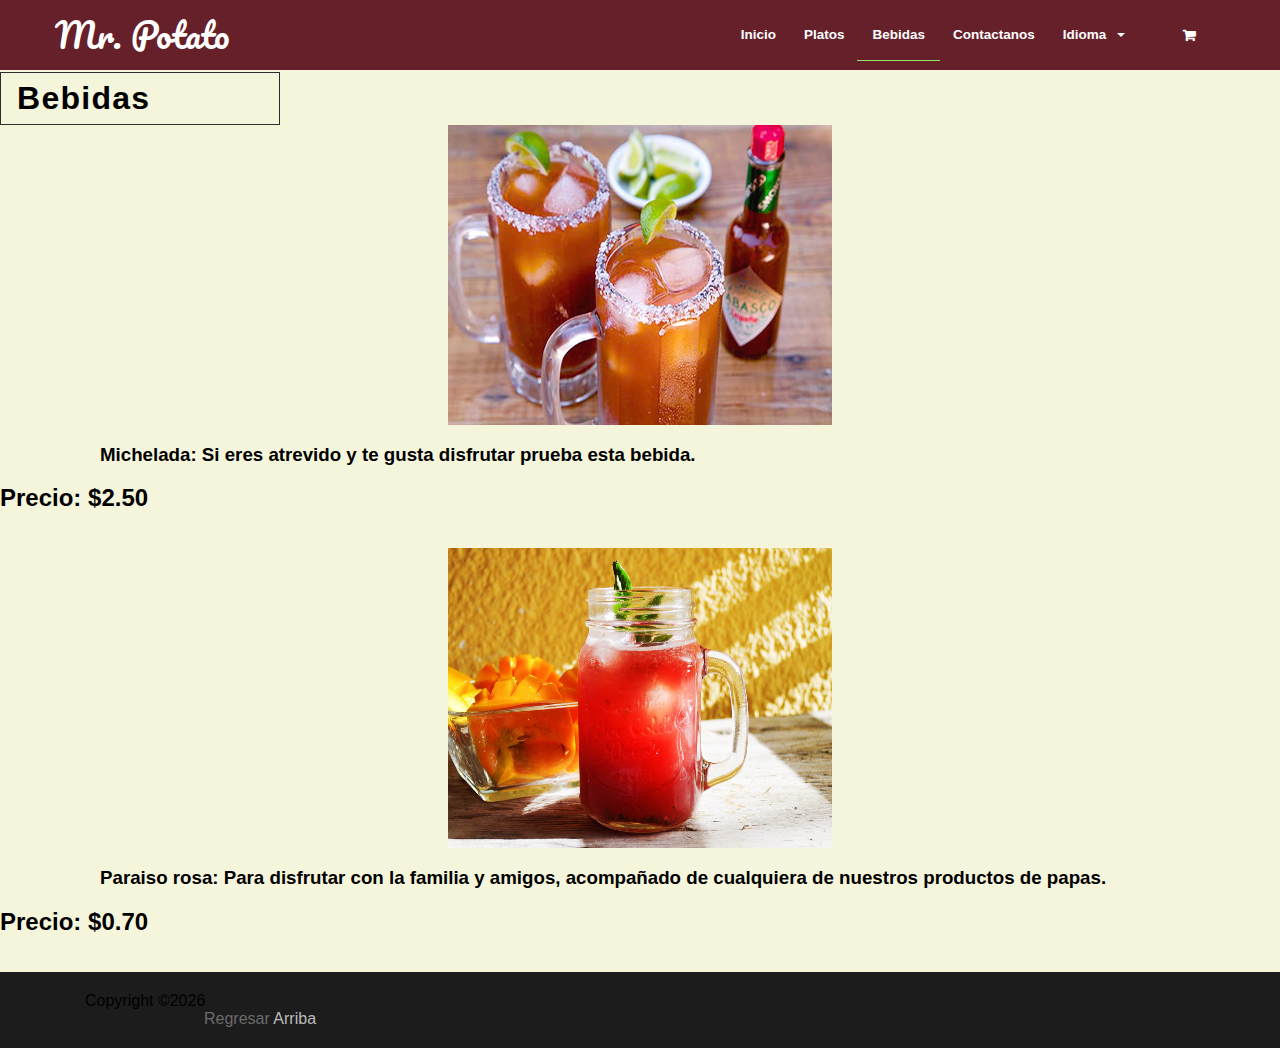
<file: proyectos/paginaRestaurante/bebidas.html>
<!DOCTYPE html>
<html>

    <head>
        <meta charset="UTF-8">
        <title>MR. POTATO</title>
        <link rel="stylesheet" href="css/normalize.css">
        <link rel="stylesheet" href="css/main.css" media="screen" type="text/css">
        <link href="http://fonts.googleapis.com/css?family=Pacifico" rel="stylesheet" type="text/css">
        <link href="http://fonts.googleapis.com/css?family=Playball" rel="stylesheet" type="text/css">
        <link rel="stylesheet" href="css/bootstrap.css">
        <link rel="stylesheet" href="css/style-portfolio.css">
        <link rel="stylesheet" href="css/picto-foundry-food.css" />
        <link rel="stylesheet" href="css/jquery-ui.css">
        <meta name="viewport" content="width=device-width, initial-scale=1.0">
        <link href="css/font-awesome.min.css" rel="stylesheet">
        <link rel="icon" href="favicon-1.ico" type="image/x-icon">
    </head>
    
    <body bgcolor="beige">
    <nav class="navbar navbar-default navbar-fixed-top" role="navigation">
    	<div class="container">
    	<div class="row">

    	<div class="navbar-header">
    		<button type="button" class="navbar-toggle collapsed" data-toggle="collapse" data-target="#bs-example-navbar-collapse-1">
    			<span class="sr-only">Toggle navigation</span>
    			<span class="icon-bar"></span>
    			<span class="icon-bar"></span>
    			<span class="icon-bar"></span>
    		</button>
    		<a class="navbar-brand" href="#">Mr. Potato</a>
    	</div>
    
    		<div class="collapse navbar-collapse" id="bs-example-navbar-collapse-1">
    				<ul class="nav navbar-nav main-nav  clear navbar-right ">
   						<li><a class="color_animation" href="index.html">Inicio</a></li>
    					<li><a class="color_animation" href="platos.html">Platos</a></li>
    					<li><a class="navactive color_animation" href="bebidas.html">Bebidas</a></li>
						<li><a class="color_animation" href="contactanos.html">Contactanos</a></li>

                        <li class="dropdown">
                                    <a class="dropdown-toggle color_animation" data-toggle="dropdown" href="#"> Idioma
                                    <span class="caret"></span></a>
                                    <ul class="dropdown-menu">
                                      <li><a href="bebidas-ingles.html">  English</a></li>
                                       <li><a href="bebidas.html"> Español </a></li>
                                    </ul>
                                  </li>

						<li><a class="fa fa-shopping-cart" href="OnlineStore/index.php" target="_blank" style="color: white; ;"></a></li>
    				</ul>
    			</div>
    		</div>
    	</div>
    </nav>
    <br>
    <br>
    <br>
    <br>
    <h1 id="top" text-aling="center" style="color: black" style="align-items: center">Bebidas</h1>
    
    <div class="card">
    	<div class="card">
			<center> <img src="images/michelada.jpg"height="300px" width="30%" alt="..." style="align-items: center"></center>
    		<h3 style="padding-left: 100px">Michelada:
    		Si eres atrevido y te gusta disfrutar prueba esta bebida.</h3>
    		<h2 style="color: black" style="padding-left: 100px">Precio: $2.50</h2>
    	</div>
    </div>
    <br><br> 
    <div class="card">
    	<div class="card">
    		<center><img src="images/sandia.jpg" height="300px" width="30%" alt="..." style="align-items: center"></center>
    		<h3 style="padding-left: 100px">Paraiso rosa:
    		Para disfrutar con la familia y amigos, acompañado de cualquiera de nuestros productos de papas.</h3>
    		<h2 style="color: black" style="padding-left: 100px">Precio: $0.70</h2>
    	</div>
    </div>
    <br><br>
 
    
    
    <footer class="sub_footer">
    	<div class="container">
    		<div class="col-md-4">Copyright &copy;<script>document.write(new Date().getFullYear());</script></div><br>
    			<div class="col-md-4"><p class="sub-footer-text text-center">Regresar <a href="#top">Arriba</a></p>
    		</div>
    	</div>
    </footer>
	


 <script type="text/javascript" src="js/jquery-1.10.2.min.js"> </script>
       <script type="text/javascript" src="js/bootstrap.min.js" ></script>
       <script type="text/javascript" src="js/jquery-1.10.2.js"></script>     
       <script type="text/javascript" src="js/jquery.mixitup.min.js" ></script>
       <script type="text/javascript" src="js/main.js" ></script>
 
   </body>
 </html>
</file>
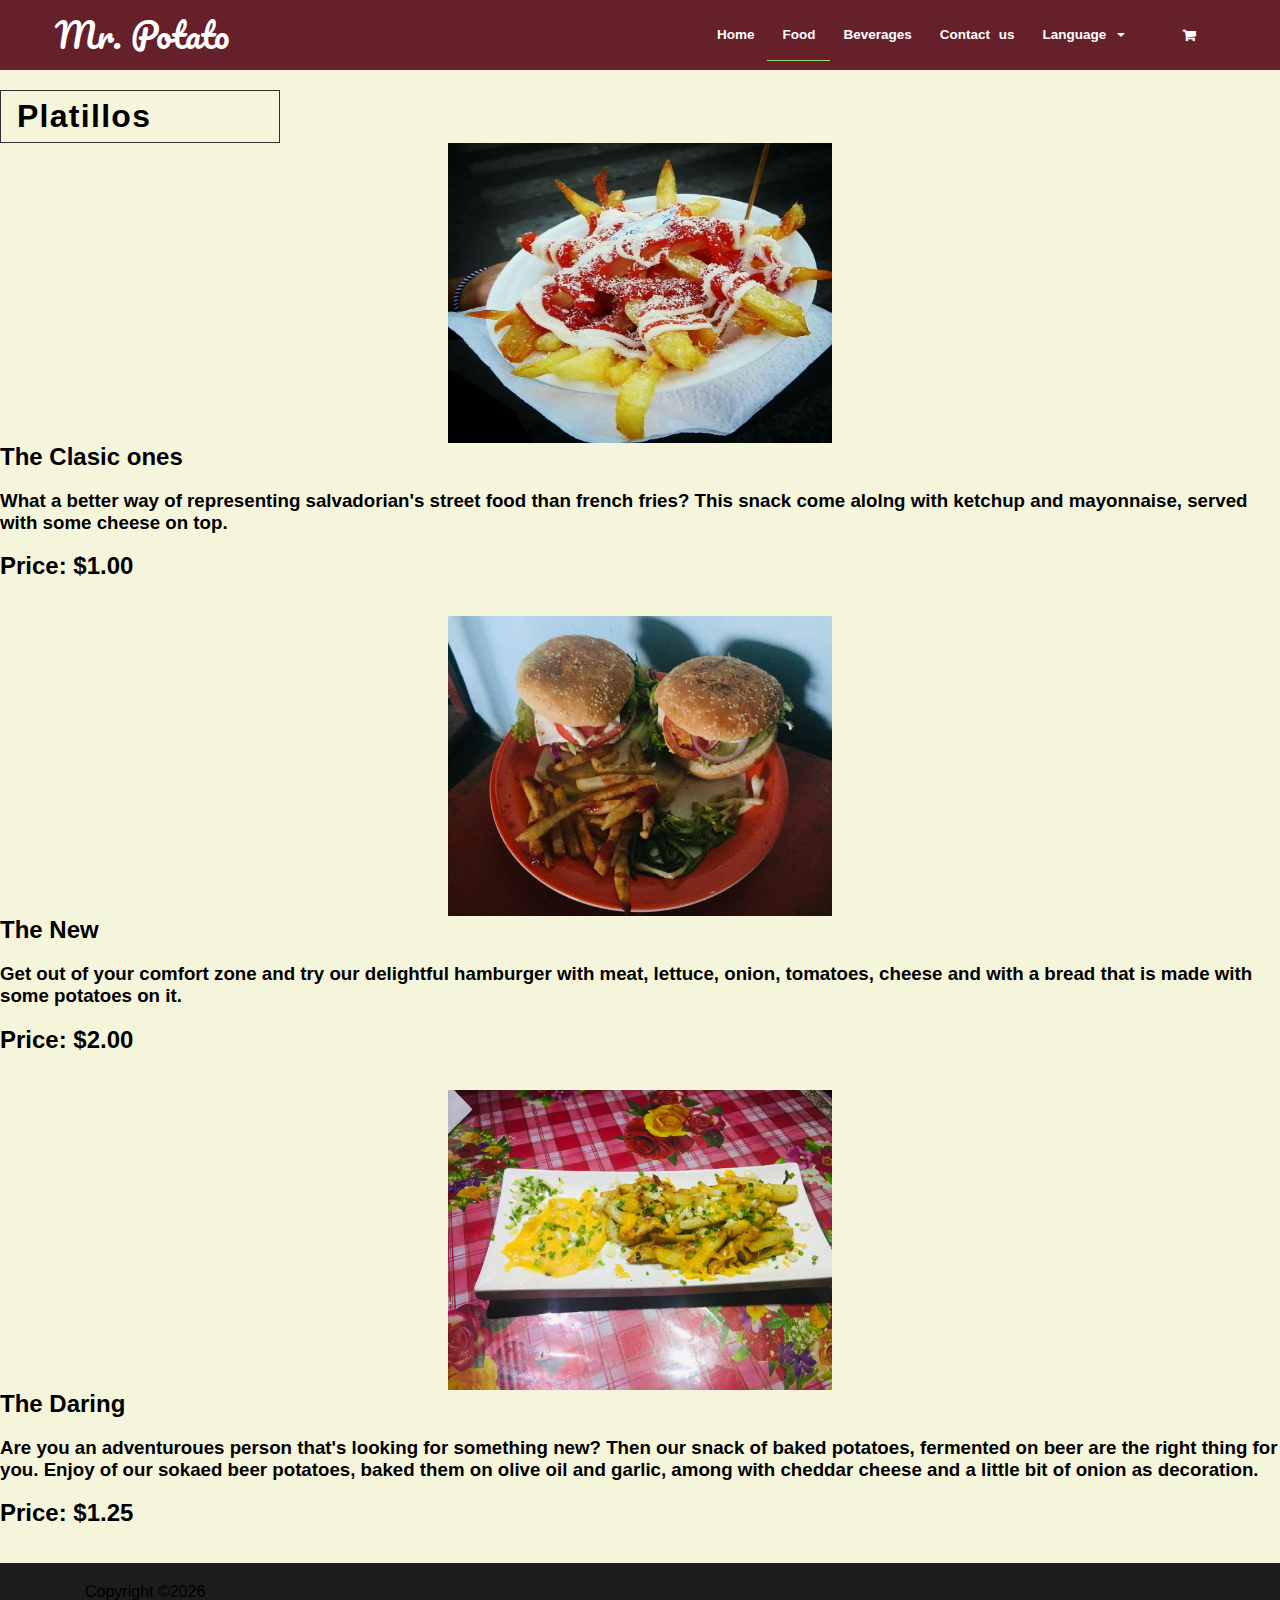
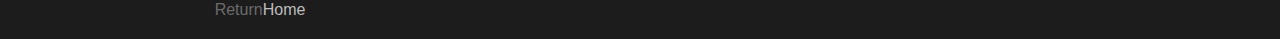
<file: proyectos/paginaRestaurante/platos-ingles.html>
<!DOCTYPE html>
<html>

    <head>
        <meta charset="UTF-8">
        <title>MR. POTATO</title>
        <link rel="stylesheet" href="css/normalize.css">
        <link rel="stylesheet" href="css/main.css" media="screen" type="text/css">
        <link href="http://fonts.googleapis.com/css?family=Pacifico" rel="stylesheet" type="text/css">
        <link href="http://fonts.googleapis.com/css?family=Playball" rel="stylesheet" type="text/css">
        <link rel="stylesheet" href="css/bootstrap.css">
        <link rel="stylesheet" href="css/style-portfolio.css">
        <link rel="stylesheet" href="css/picto-foundry-food.css" />
        <link rel="stylesheet" href="css/jquery-ui.css">
        <meta name="viewport" content="width=device-width, initial-scale=1.0">
        <link href="css/font-awesome.min.css" rel="stylesheet">
        <link rel="icon" href="favicon-1.ico" type="image/x-icon">
    </head>
    
    <body bgcolor="beige">
    <nav class="navbar navbar-default navbar-fixed-top" role="navigation">
    	<div class="container">
    	<div class="row">
 
    	<div class="navbar-header">
    		<button type="button" class="navbar-toggle collapsed" data-toggle="collapse" data-target="#bs-example-navbar-collapse-1">
    			<span class="sr-only">Toggle navigation</span>
    			<span class="icon-bar"></span>
    			<span class="icon-bar"></span>
    			<span class="icon-bar"></span>
    		</button>
    		<a class="navbar-brand" href="#">Mr. Potato</a>
    	</div>
    
    		<div class="collapse navbar-collapse" id="bs-example-navbar-collapse-1">
    				<ul class="nav navbar-nav main-nav  clear navbar-right ">
   						<li><a class="color_animation" href="index-ingles.html">Home</a></li>
    					<li><a class="navactive color_animation" href="platos-ingles.html">Food</a></li>
    					<li><a class="color_animation" href="bebidas-ingles.html">Beverages</a></li>
						<li><a class="color_animation" href="contactanos.html">Contact us</a></li>

                        <li class="dropdown">
                                    <a class="dropdown-toggle color_animation" data-toggle="dropdown" href="#"> Language
                                    <span class="caret"></span></a>
                                    <ul class="dropdown-menu">
                                      <li><a href="platos-ingles.html">  English</a></li>
                                       <li><a href="platos.html"> Español</a></li>
                                    </ul>
                                  </li>

						<li><a class="fa fa-shopping-cart" href="OnlineStore/index.php" target="_blank" style="color: white; ;"></a></li>
    				</ul>
    			</div>
    		</div>
    	</div>
    </nav>
    <br>
    <br>
    <br>
    <br>
    <marquee></marquee><h1 id="top" text-aling="centee" style="color: black">Platillos</h1>
    
    <div class="card">
    	<div class="card">
    		<center><img src="images/papast.jpg"height="300px" width="30%" alt="..."></center>
    		<h2 style="color: black">The Clasic ones</h2>
    		<h3> What a better way of representing salvadorian's street food than french fries? This snack come alolng with ketchup and mayonnaise, served with some cheese on top.</h3>
    		<h2 style="color: black">Price: $1.00</h2>
    	</div>
    </div>
    <br><br> 
    <div class="card">
    	<div class="card">
			<center><img src="images/slider2.jpeg" height="300px" width="30%" alt="..."></center>
    		<h2 style="color: black">The New</h2>
    		<h3> Get out of your comfort zone and try our delightful hamburger with meat, lettuce, onion, tomatoes, cheese and with a bread that is made with some potatoes on it.</h3>
    		<h2 style="color: black">Price: $2.00</h2>
    	</div>
    </div>
    <br><br>
    <div class="card">
    	<div class="card">
    		<center><img src="images/slider3.jpeg" height="300px" width="30%" alt="...."></center>
    		<h2 style="color: black">The Daring</h2>
    		<h3>Are you an adventuroues person that's looking for something new? Then our snack of baked potatoes, fermented on beer are the right thing for you. Enjoy of our sokaed beer potatoes, baked them on olive oil and garlic, among with cheddar cheese and a little bit of onion as decoration.</h3>
    		<h2 style="color: black">Price: $1.25</h2>
    	</div>
    </div>
    <br><br>
    
    
    <footer class="sub_footer">
    	<div class="container">
    		<div class="col-md-4">Copyright &copy;<script>document.write(new Date().getFullYear());</script></div><br>
    			<div class="col-md-4"><p class="sub-footer-text text-center">Return<a href="#top">Home</a></p>
    		</div>
    	</div>
    </footer>
	


 <script type="text/javascript" src="js/jquery-1.10.2.min.js"> </script>
       <script type="text/javascript" src="js/bootstrap.min.js" ></script>
       <script type="text/javascript" src="js/jquery-1.10.2.js"></script>     
       <script type="text/javascript" src="js/jquery.mixitup.min.js" ></script>
       <script type="text/javascript" src="js/main.js" ></script>
 
   </body>
 </html>
</file>
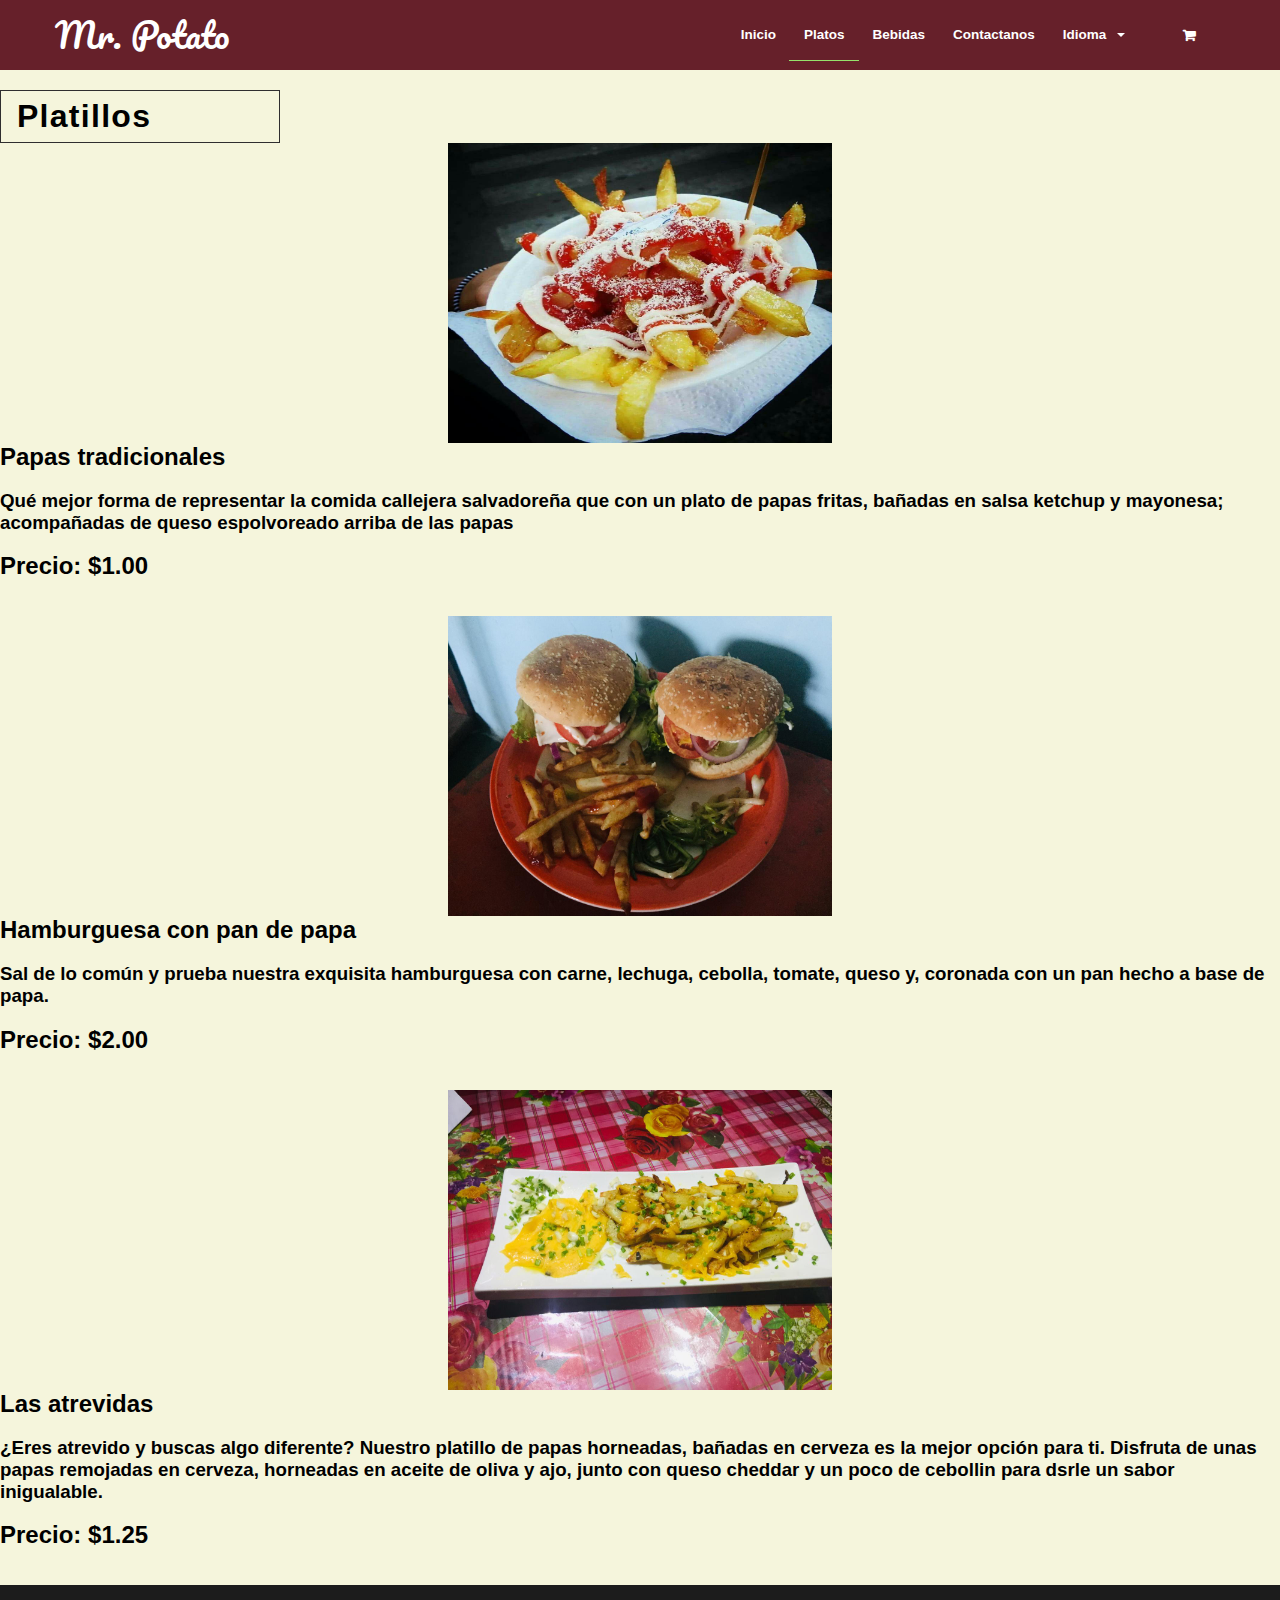
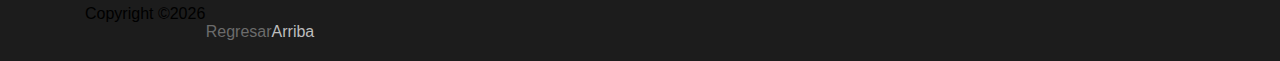
<file: proyectos/paginaRestaurante/platos.html>
<!DOCTYPE html>
<html>

    <head>
        <meta charset="UTF-8">
        <title>MR. POTATO</title>
        <link rel="stylesheet" href="css/normalize.css">
        <link rel="stylesheet" href="css/main.css" media="screen" type="text/css">
        <link href="http://fonts.googleapis.com/css?family=Pacifico" rel="stylesheet" type="text/css">
        <link href="http://fonts.googleapis.com/css?family=Playball" rel="stylesheet" type="text/css">
        <link rel="stylesheet" href="css/bootstrap.css">
        <link rel="stylesheet" href="css/style-portfolio.css">
        <link rel="stylesheet" href="css/picto-foundry-food.css" />
        <link rel="stylesheet" href="css/jquery-ui.css">
        <meta name="viewport" content="width=device-width, initial-scale=1.0">
        <link href="css/font-awesome.min.css" rel="stylesheet">
        <link rel="icon" href="favicon-1.ico" type="image/x-icon">
    </head>
    
    <body bgcolor="beige">
    <nav class="navbar navbar-default navbar-fixed-top" role="navigation">
    	<div class="container">
    	<div class="row">
 
    	<div class="navbar-header">
    		<button type="button" class="navbar-toggle collapsed" data-toggle="collapse" data-target="#bs-example-navbar-collapse-1">
    			<span class="sr-only">Toggle navigation</span>
    			<span class="icon-bar"></span>
    			<span class="icon-bar"></span>
    			<span class="icon-bar"></span>
    		</button>
    		<a class="navbar-brand" href="#">Mr. Potato</a>
    	</div>
    
    		<div class="collapse navbar-collapse" id="bs-example-navbar-collapse-1">
    				<ul class="nav navbar-nav main-nav  clear navbar-right ">
   						<li><a class="color_animation" href="index.html">Inicio</a></li>
    					<li><a class="navactive color_animation" href="platos.html">Platos</a></li>
    					<li><a class="color_animation" href="bebidas.html">Bebidas</a></li>
						<li><a class="color_animation" href="contactanos.html">Contactanos</a></li>

                       <li class="dropdown">
                                    <a class="dropdown-toggle color_animation" data-toggle="dropdown" href="#"> Idioma
                                    <span class="caret"></span></a>
                                    <ul class="dropdown-menu">
                                      <li><a href="platos-ingles.html">  English</a></li>
                                       <li><a href="platos.html"> Español</a></li>
                                    </ul>
                                  </li>

						<li><a class="fa fa-shopping-cart" href="OnlineStore/index.php" target="_blank" style="color: white; ;"></a></li>
    				</ul>
    			</div>
    		</div>
    	</div>
    </nav>
    <br>
    <br>
    <br>
    <br>
    <marquee></marquee><h1 id="top" text-aling="centee" style="color: black">Platillos</h1>
    
    <div class="card">
    	<div class="card">
    		<center><img src="images/papast.jpg"height="300px" width="30%" alt="..."></center>
    		<h2 style="color: black">Papas tradicionales</h2>
    		<h3>Qué mejor forma de representar la comida callejera salvadoreña que con un plato de papas fritas, bañadas en salsa ketchup y mayonesa; acompañadas de queso espolvoreado arriba de las papas</h3>
    		<h2 style="color: black">Precio: $1.00</h2>
    	</div>
    </div>
    <br><br> 
    <div class="card">
    	<div class="card">
			<center><img src="images/slider2.jpeg" height="300px" width="30%" alt="..."></center>
    		<h2 style="color: black">Hamburguesa con pan de papa</h2>
    		<h3>Sal de lo común y prueba nuestra exquisita hamburguesa con carne, lechuga, cebolla, tomate, queso y, coronada con un pan hecho a base de papa.</h3>
    		<h2 style="color: black">Precio: $2.00</h2>
    	</div>
    </div>
    <br><br>
    <div class="card">
    	<div class="card">
    		<center><img src="images/slider3.jpeg" height="300px" width="30%" alt="...."></center>
    		<h2 style="color: black">Las atrevidas</h2>
    		<h3>¿Eres atrevido y buscas algo diferente? Nuestro platillo de papas horneadas, bañadas en cerveza es la mejor opción para ti. Disfruta de unas papas remojadas en cerveza, horneadas en aceite de oliva y ajo, junto con queso cheddar y un poco de cebollin para dsrle un sabor inigualable.</h3>
    		<h2 style="color: black">Precio: $1.25</h2>
    	</div>
    </div>
    <br><br>
    
    
    <footer class="sub_footer">
    	<div class="container">
    		<div class="col-md-4">Copyright &copy;<script>document.write(new Date().getFullYear());</script></div><br>
    			<div class="col-md-4"><p class="sub-footer-text text-center">Regresar<a href="#top">Arriba</a></p>
    		</div>
    	</div>
    </footer>
	


 <script type="text/javascript" src="js/jquery-1.10.2.min.js"> </script>
       <script type="text/javascript" src="js/bootstrap.min.js" ></script>
       <script type="text/javascript" src="js/jquery-1.10.2.js"></script>     
       <script type="text/javascript" src="js/jquery.mixitup.min.js" ></script>
       <script type="text/javascript" src="js/main.js" ></script>
 
   </body>
 </html>
</file>
<file: proyectos/TicTacToe/estilos.css>
body{
    background-color: lightgray;
}
#titulo{
    background-color: lightseagreen;
    color: white;
    height: 100px;
    text-align: center; 
    font-size: 50px; 
    padding: auto;
}

#tabla{
    width: 40%;
    margin-left: 30%;
    margin-right: 30%;
    margin-top: 10px;
}
td {
    width: 150px; 
    height: 150px; 
    text-align: center; 
    vertical-align: middle; 
    border: 5px solid black; 
    font-size: 100px; 
}
  
.X {
    color: red; 
}
  
.O {
    color: blue; 
}
</file>
<file: assets/font/flaticon.css>
@font-face {
  font-family: "flaticon";
  src: url("./flaticon.ttf?bab3a637dbd83278060d98e298c29374") format("truetype"), url("./flaticon.woff?bab3a637dbd83278060d98e298c29374") format("woff"), url("./flaticon.woff2?bab3a637dbd83278060d98e298c29374") format("woff2"), url("./flaticon.eot?bab3a637dbd83278060d98e298c29374#iefix") format("embedded-opentype"), url("./flaticon.svg?bab3a637dbd83278060d98e298c29374#flaticon") format("svg");
}
i[class^=flaticon-]:before, i[class*=" flaticon-"]:before {
  font-family: flaticon !important;
  font-style: normal;
  font-weight: normal !important;
  font-variant: normal;
  text-transform: none;
  line-height: 1;
  -webkit-font-smoothing: antialiased;
  -moz-osx-font-smoothing: grayscale;
}

.flaticon-analytics:before {
  content: "\f101";
}

.flaticon-arrow-angle-pointing-to-right:before {
  content: "\f102";
}

.flaticon-back-left-arrow-circular-button-outline:before {
  content: "\f103";
}

.flaticon-black-back-closed-envelope-shape:before {
  content: "\f104";
}

.flaticon-branding:before {
  content: "\f105";
}

.flaticon-bullhorn:before {
  content: "\f106";
}

.flaticon-call:before {
  content: "\f107";
}

.flaticon-clipboard:before {
  content: "\f108";
}

.flaticon-code:before {
  content: "\f109";
}

.flaticon-computer:before {
  content: "\f10a";
}

.flaticon-double-checking:before {
  content: "\f10b";
}

.flaticon-down-arrow:before {
  content: "\f10c";
}

.flaticon-half-tiny-star:before {
  content: "\f10d";
}

.flaticon-headphones-1:before {
  content: "\f10e";
}

.flaticon-headphones:before {
  content: "\f10f";
}

.flaticon-keyboard-right-arrow-button:before {
  content: "\f110";
}

.flaticon-launch:before {
  content: "\f111";
}

.flaticon-left-arrow:before {
  content: "\f112";
}

.flaticon-maps-and-flags:before {
  content: "\f113";
}

.flaticon-medal:before {
  content: "\f114";
}

.flaticon-message-1:before {
  content: "\f115";
}

.flaticon-message:before {
  content: "\f116";
}

.flaticon-network:before {
  content: "\f117";
}

.flaticon-notepad:before {
  content: "\f118";
}

.flaticon-optimization:before {
  content: "\f119";
}

.flaticon-phone-call-1:before {
  content: "\f11a";
}

.flaticon-phone-call:before {
  content: "\f11b";
}

.flaticon-pin:before {
  content: "\f11c";
}

.flaticon-project-management:before {
  content: "\f11d";
}

.flaticon-quotation-marks:before {
  content: "\f11e";
}

.flaticon-right-arrow-1:before {
  content: "\f11f";
}

.flaticon-right-arrow-angle:before {
  content: "\f120";
}

.flaticon-right-arrow-circular-button-outline:before {
  content: "\f121";
}

.flaticon-right-arrow:before {
  content: "\f122";
}

.flaticon-right-quotation-mark:before {
  content: "\f123";
}

.flaticon-satisfied:before {
  content: "\f124";
}

.flaticon-searching-magnifying-glass:before {
  content: "\f125";
}

.flaticon-smartphone:before {
  content: "\f126";
}

.flaticon-star:before {
  content: "\f127";
}

.flaticon-support:before {
  content: "\f128";
}

.flaticon-technical-support:before {
  content: "\f129";
}

.flaticon-thinking:before {
  content: "\f12a";
}

.flaticon-time:before {
  content: "\f12b";
}

.flaticon-value:before {
  content: "\f12c";
}

.flaticon-vector:before {
  content: "\f12d";
}

.flaticon-web-design:before {
  content: "\f12e";
}

.flaticon-web-programming:before {
  content: "\f12f";
}

.flaticon-web:before {
  content: "\f130";
}

.flaticon-website-1:before {
  content: "\f131";
}

.flaticon-website:before {
  content: "\f132";
}/*# sourceMappingURL=flaticon.css.map */
</file>
<file: proyectos/paginaRestaurante/css/main.css>
/*
Theme Name: Restaurant
Theme URI: http://themewagon.com/demo/Restaurant/
Author: ThemeWagon
Author URI: http://themewagon.com/
Description: 
Version: 1.0
License: GNU General Public License v3 or later
License URI: http://www.gnu.org/licenses/gpl-3.0.html
Text Domain: restaurant
*/
/*========================
GLOBAL
=========================*/
h1 {
    font-size: 37px;
    font-weight: 900;
    width: 414px;
    letter-spacing: 0.040em;
    border: 1px solid rgba(47, 46, 47, 0.59);
}
.navactive{
   border-bottom: 1px solid #96E16B;
}
p.desc-text{
    font-size: 20px;
    line-height: 35px;
    text-align: justify;
}
.text-content.container {
    margin-top: 65px;
    margin-bottom: -51px;
}
.right-text p{
    text-align: left !important;
    border-bottom: 1px solid;
    padding: 10px 0;
}

*, *:before, *:after {
    -moz-box-sizing: border-box;  
    box-sizing: border-box;
    -webkit-font-smoothing: antialiased;
}
.img-section-space {
    margin-top: 5px;
}
.fa-2x{
    padding-top: 5px;
}
@font-face {
    font-family: 'icomoon';
    src:url('../fonts/icomoonacfe.eot?-yinaf8');
    src:url('../fonts/icomoond41d.eot?#iefix-yinaf8') format('embedded-opentype'),
    url('../fonts/icomoonacfe.woff?-yinaf8') format('woff'),
    url('../fonts/icomoonacfe.ttf?-yinaf8') format('truetype'),
    url('../fonts/icomoonacfe.svg?-yinaf8#icomoon') format('svg');
    font-weight: normal;
    font-style: normal;
}

[class^="icon-"], [class*=" icon-"] {
    font-family: 'icomoon';
    speak-as: none;
    font-style: normal;
    font-weight: normal;
    font-variant: normal;
    text-transform: none;
    line-height: 1;

    /* Better Font Rendering =========== */
    -webkit-font-smoothing: antialiased;
    -moz-osx-font-smoothing: grayscale;
}

.icon-mail:before {
    content: "\e600";
}

.icon-github:before {
    content: "\e601";
}  

.icon-twitter:before {
    content: "\e602";
}

.icon-linkedin:before {
    content: "\e603";
}

.carousel-slide{
    float: right !important;
    margin-right: -15px;
} 

li.item{
    position: relative; 
    width: 100%; /* for IE 6 */

    background: rgba(211, 15, 34, 1);
}

.icon_knife {
    width: 40px;
    height: 20px;
    margin: 30px auto;
    opacity: 0.8;
    background: url([data-uri]) no-repeat center;
    -webkit-transition-duration: 0.5s;
    -moz-transition-duration: 0.5s;
    -o-transition-duration: 0.5s;
    transition-duration: 0.5s;
     
    -webkit-transition-property: -webkit-transform;
    -moz-transition-property: -moz-transform;
    -o-transition-property: -o-transform;
    transition-property: transformm;
}

.icon_knife:hover {
    -webkit-transform:rotate(180deg);
    -moz-transform:rotate(180deg);
    -o-transform:rotate(180deg);
}

body, html {
    margin: 0;
    padding: 0;
    height: 100%;
}

.clear::after {
    content: "";
    display: table;
    clear: both;
}

h1, h2, p, span, a {
    font-family: "museo-sans", helvetica, sans-serif;
    color: white;
    margin: 0;
    padding: 0;
}

.limit {
    max-width: 1200px;
    width: 100%;
    margin: 0 auto;
}
.color_animation {
    text-decoration: initial;
    /* word-spacing: 5px; */
    margin-right: -30px;
    margin-left: -30px !important;
    color: white !important;
    -webkit-transition: color 0.3s ease-out;
    -moz-transition: color 0.3s ease-in-out;
    -o-transition: color 0.3s ease-in-out;
    -ms-transition: color 0.3s ease-in-out;
    transition: color 0.3s ease-in-out;
}
.color_animation:hover{
    color: #ff8c1a !important;
}
/*========================
    NAV
=========================*/
div#bs-example-navbar-collapse-1 {
    height: 368px;
    overflow: hidden;
    text-align: center;
    text-decoration: none !important;
}
.navbar-brand{
    font-family: 'Pacifico', cursive;
    font-size: 34px !important;
    text-decoration: none;
    color: whitesmoke !important;
}

nav {
    background:  #66202A !important;
    font-size: 18px;
    color: white !important;
}

li{
    color: white !important;
    /*padding-left: 10px;*/
    word-spacing: 5px !important;
}
/*========================
INTRO CONTAINER
=========================*/
.starter_container {
    margin-top: 75px;
    padding: 0px ;
    min-width: 100%;
    height: 100%;
    background: url('../images/steak.png') no-repeat center center;
    background-size: cover;
    text-align: center;
    background-position: center;  
}
.follow_container {
    width: 100%;
    position: absolute;
    top: 35%;
    text-align: center;
}
.starter_follow {
    display: inline-block;
    width: 80%;
    z-index: 1;
    margin: 0 auto;
    padding: 0;
}
.top-title{
    color: black;
    font-family: 'Playball', cursive;
    font-size: 120px;
    font-weight: 400;
 }
.second-title {
    font-weight: lighter; 
    font-size: 30px; 
    font-style: italic; 
    text-transform: capitalize;
}

.white{
    color: white;
}

/* ========================
    IMAGE INTRO BANNER CONTENT
   =========================*/

.background_content {
    position: relative;
    top: 0px;
    width: 100%;
    height: 350px;
    background-color: white;
    margin: 0 auto 0 auto;
    z-index: 98;
    text-align: center;
}

.background_content h1 {
    font-size: 3em;
    width: 60%;
    position: relative;
    top: 24%;
    color: white;
    padding: 0;
    border: 0;
    display: inline-block;
}

.background_content h1 span {
    color: white;
    border-bottom: 8px solid #fff;
}

.beer.background_content{
    background: url('../images/beer.jpg') no-repeat center center; 
    background-size: cover;
    background-position: 70% 50%;
}

.bread.background_content{
    background: url('../images/bread.jpg') no-repeat center center; 
    background-size: cover;
    background-position: 70% 50%;
}
 .featured.background_content{
    background: url('../images/featured.jpg') no-repeat center center; 
    background-size: cover;
    background-position: center;
    background-attachment: fixed;
}
 .pricing.background_content{
    background: url('../images/pricing.jpg') no-repeat center center; 
    background-size: cover;
    background-position: center;
    background-attachment: fixed;
}
.reservation.background_content{
    background: url('../images/reservation-seat.jpg') no-repeat center center; 
    background-size: cover;
    background-position: center;
    background-attachment: fixed;
}
.bread.background_content{
    background: url('../images/breakfast.jpg') no-repeat center center; 
    background-size: cover;
    background-position: center;
    background-attachment: fixed;
}
/*========================
DESCRIPTION BODY CONTENT
=========================*/
.description_content {
    padding: 50px 0;
    width: 100%;
    background: #C8782F;
    margin: 0 auto 0 auto;
    z-index: 99;
    position: relative;
    background: #C8782F;
    text-align: center; 
}
.description_body {
    margin: 45px auto;
    max-width: 300px;
}
h1 {
    font-size: 28px;
    font-weight: 900;
    width: 225px;
    letter-spacing: 0.040em;
    border: 8px solid white;
    display: inline-block;
    padding: 7px 16px;
    margin: 0;
}
/*========================
IMAGE DESCRIPTION BODY CONTENT
=========================*/
.picture_content {
    display: none;
}
/*========================
FIRST FOOTER CONTENT
=========================*/
.first_footer {
    background-color: #66202A;
    text-align: center;
}
.social_heading,
.social_info {
    display: block;
}
.social_heading {
    font-size: 28px;
    font-weight: 900;
    letter-spacing: 0.040em;
    color: #63C85D;
    text-align: center;
    margin: 40px 0 0 0;
}
.social_info, 
.social_icons {
    margin: 18px 0 50px 0;
}

.social_info a {
    text-decoration: none;
    font-size: 16px;
    font-weight: 500;
    letter-spacing: 0.200em;
    line-height: 1.400em;
    color: #fff;
    display: inline-block;
    margin: 0 auto;
    width: 210px;
}

.social_info a:hover {
    color: #75ACC0;
}

.social_icons {
    padding: 0;
}

.social_icons li {
    list-style: none;
    display: inline-block;
    padding: none;
}

.social_icons li:nth-child(1),
.social_icons li:nth-child(2),
.social_icons li:nth-child(3) {
    margin: 0 50px 0 0;
}
.social_icons li a {
    color: #fff;
    text-decoration: none;
    font-size: 25px;
}

.social_icons li a:hover {
    color: #75ACC0;
}

.direction a{
    color: white !important;
}

/*========================
SECOND FOOTER CONTENT
=========================*/

footer.sub_footer {
    background-color: #1C1C1C;
    padding: 20px;
}

p.sub-footer-text{
    color: #6B6B6B;
}

p.sub-footer-text a{
    color: #BDBDBD;
    text-decoration: none;
}

/*Contact */

.contact-text{
    margin:45px auto;
}
/* Contact Form */
#contact .contact-form{
    margin: 0 auto;
    padding:25px 25px 0px 25px;
    -moz-box-shadow: 0px 1px 4px #66202a;
    /* -webkit-box-shadow: 0px 1px 4px rgba(0,0,0, 0.2); */
}

.mail-message-area{
    width:100%;
    padding:0 15px;
}

.mail-message{
    width: 100%;
    background:rgba(255,255,255, 0.8) !important;
    -webkit-transition: all 0.7s;
    -moz-transition: all 0.7s;
    transition: all 0.7s;
    margin:0 auto;
    border-radius: 0;
}

.not-visible-message{
    height:0px;
    opacity: 0;
}

.visible-message{
    height:auto;
    opacity: 1;
    margin:25px auto 0;
}

.inner.contact {
    padding: 50px 0;
}

/* Input Styles */

.form{
    width: 100%;
    padding: 16.94px;
    /* background:#E2E2E2; */
    border: 1px solid rgba(13, 12, 12, 0.23);
    margin-bottom:25px;
    color:#727272 !important;
    font-size:13px;
    -webkit-transition: all 0.4s;
    -moz-transition: all 0.4s;
    transition: all 0.4s;
}

.form:hover{
    border:1px solid #8BC3A3;
}

.form:focus{
    color: white;
    outline: none;
    border:1px solid #8BC3A3;
}

.textarea{
    height: 200px;
    max-height: 200px;
    max-width: 100%;
} 
/* Generic Button Styles */
.button{
    padding:8px 12px;
    background:#0A5175;
    display: block;
    width:120px;
    margin:10px 0 0px 0;
    border-radius:3px;
    -webkit-transition: all 0.3s;
    -moz-transition: all 0.3s;
    transition: all 0.3s;
    text-align:center;
    font-size:0.8em;
    box-shadow: 0px 1px 4px rgba(0,0,0, 0.10);
    -moz-box-shadow: 0px 1px 4px rgba(0,0,0, 0.10);
    -webkit-box-shadow: 0px 1px 4px rgba(0,0,0, 0.10);
}

.button:hover{
    background:#8BC3A3;
    color:white;
}

/* Send Button Styles */

.form-btn{
    width:180px;
    display: block;
    float: left;
    height: auto;
    padding:15px;
    color:#fff;
    background:rgba(80, 160, 108, 1);
    border:none;
    border-radius:3px;
    outline: none;
    -webkit-transition: all 0.3s;
    -moz-transition: all 0.3s;
    transition: all 0.3s;
    margin: 0 auto !important;
    box-shadow: 0px 1px 4px rgba(0,0,0, 0.10);
    -moz-box-shadow: 0px 1px 4px rgba(0,0,0, 0.10);
    -webkit-box-shadow: 0px 1px 4px rgba(0,0,0, 0.10);
    text-align: center;
}
.form-btn:hover{
    background: rgba(85, 184, 120, 1);
    color: white;
    border:none;
}

.form-btn:active{
    opacity: 0.9;
}

div.fa {
    display: block;
    padding: 30px 0px 25px 0px;
}

div .fa-2x {
    padding: 30px 0px 25px 0px;
}

h1 {
    text-transform: capitalize;
}
.navbar-default {
    border: 0 !important;
}

/*========================
MEDIA QUERIES MOBILE
=========================*/

@media (max-width: 660px) {
    .top-title {
        font-size: 67px;
    }

    .second-title {
        font-size: 21px;
    }

    .background_content h1 {
        width: 80%;
        font-size: 2.5em;
    }

    .form-btn {
        margin: 0px auto;
        /* display: block; */
    }
}
/*========================
MEDIA QUERIES TABLET
=========================*/


    @media (min-width: 400px) { 
    .starter_container {
        height: 100%;
    }
    .background_content h1 {
      top: 33%;
    }  
}

/*========================
MEDIA QUERIES TABLET
=========================*/

    @media (min-width: 660px) { 
  
        .starter_container {
            height: 100%;
        }

    /*========================
    NAV
    =========================*/
    .navbar-default{
        height: 70px;
        padding-top: 10px;
    }

    nav li{
        padding-right: -15px;
    }
    .navbar-brand{
        font-family: 'Pacifico', cursive;
        font-size: 34px !important;
        text-decoration: none;
        color: white !important;
    }
    nav {
        position: fixed;
        display: block;
        position: fixed;
        width: 100%;
        height: 55px;
        z-index: 100;
        margin: 0;
        padding: 0;
        background-color: #1e1e1e;
        text-align: center;
    }
    .logo {
        display: none;
    }
    .main-nav {
        padding: 0;
        margin: 18px auto 0 auto;
    }
    .main-nav li {
        display: inline-block;
        list-style: none;
        margin: 0 29px 0 29px;
    }
    .logo a,
    .main-nav a {
        font-size: 0.75000em;
        font-weight: 700;
        /* letter-spacing: 0.250em; */
        text-decoration: none;
        color: #fff;
        display: block;
        text-align: center;
        padding: 2px 0;
        transition: color 0.3s ease-in-out;
    }
    .main-nav a:hover {
        color: #6c8f34;
    }
    .direction a {
        border: 5px solid rgba(0,0,0,0);
        display: inline-block;
        width: 45px;
        height: 45px;  
        background-size: 30px; 
    }
    .direction a:hover {
        border: 5px solid #6D903C;
    }

    /*========================
    DESCRIPTION BODY CONTENT
    =========================*/

    .description_body {
        margin: 45px auto;
        max-width: 500px;
    }
    h1 {
        font-size: 32px;
        font-weight: 900;
        width: 280px;
        letter-spacing: 0.040em;
        border: 1px solid #2f2e2f;
    }
    .picture_content {
        display: inline-block;
        padding: 0 20px;
    }

    /*========================
    IMAGE INTRO BANNER CONTENT
    =========================*/

    .background_content {
        position: relative;
        top: 0px;
        width: 100%;
        height: 570px;
        background-color: white;
        margin: 0 auto 0 auto;
        z-index: 98;
        text-align: center;
    }

    .background_content h1 {
        font-size: 4.5em;
        position: relative;
        top: 41%;
        width: 100%;
        color: white;
        padding: 0;
        border: 0;
        display: inline-block;
    }

    .background_content h1 span {
        color: white;
        padding: 0;
        border-bottom: 10px solid #fff;
    }
}
    /*========================
    Social Connect
    =========================*/

    section.social_connect {
        background-color: black;
        text-align: center;
        margin-bottom: 50px;
  }

    .social_heading {
        font-size: 33px;
        margin: 50px 0 0 0;
    }

    .social_info a {
        font-size: 24.93px;
    }

    .social_icons li a {
        font-size: 30px;
    }

    .social_info a {
        display: inline-block;
        margin: 0 auto;
        width: 325px;
    } 

/*END OF MEDIA QUERY*/

/*========================
MEDIA QUERIE DESKTOP
=========================*/

@media (min-width: 1100px) { 

    .starter_container {
        background-attachment: fixed;
    }


    /*========================
    BACKGROUND CONTENT
    =========================*/


    .background_content h1 {
        font-size: 5em;
        position: relative;
        top: 41%;
        width: 100%;
        color: white;
        padding: 0;
        border: 0;
        display: inline-block;
        margin-top: 20px;
    }

    .background_content h1 span {
        color: white;
        padding: 0;
        border-bottom: 12px solid #fff;
    }

    /*========================
    DESCRIPTION BODY CONTENT
    =========================*/

    .margin-right {
        margin-right: 5%;
    }

    .margin-left {
        margin-left: 5%;
    }

    .background_content:nth-of-type(2),
    .background_content:nth-of-type(4) {
        background-attachment: fixed;
    }

    .description_body {
        max-width: 450px;
        display: inline-block;
        vertical-align: middle;
        margin: 0;
        margin-top: 10px;
    }


    .picture_content {
        display: inline-block;
        padding: 0;
        vertical-align: middle;
    }

    /*========================
    FIRST FOOTER CONTENT
    =========================*/

    .social_heading {
        font-size: 33px;
        margin: 50px 0 0 0;
    }

    .come_in .social_info a {
        font-size: 24.93px;
        display: inline-block;
        margin: 0 auto;
        width: 565px;
    }

    .come_in .social_info {
        margin-bottom: 25px;
    }

    .or_call .social_info a {
        font-size: 24.93px;
        display: inline-block;
        margin: 0 auto;
        width: auto;
    }

    .social_icons li a {
        font-size: 30px;
    }
}
</file>
<file: proyectos/paginaRestaurante/css/style-portfolio.css>
/** page structure **/
#w {
  display: block;
  max-width: 1100px;
  min-width: 280px;
  /*padding-top: 20px;*/
  margin: 0 auto;
}


/** filters list **/
#filter-list {
	display: block;
	width: 100%;
	text-align: center;
	margin-bottom: 25px;
}

#filter-list li {
	font-weight: bold;
	color:black !important;
  display: inline-block;
  width: auto;
  padding: 6px 10px;
	margin-right: 15px;
	font-size: 1.2em;
	cursor: pointer;
	/*-webkit-border-radius: 3px;
	-moz-border-radius: 3px;*/
	/*border-radius: 3px;*/
	border-bottom: 1px solid rgba(255, 255, 255, 0);
}
#filter-list li:hover {
	color: rgb(129, 24, 24) !important;
}
#filter-list li.active {
	font-weight: bold;
	/*background: #D4CECC;*/
	border-color: #000;
}


/** portfolio list **/
#portfolio {
	display: block;
  width: 100%;
  padding: 0 12px;
  margin-bottom: 0;
	text-align: center;
}

#portfolio .item {
	display: none;
	opacity: 0;
	width: 30%;
	vertical-align: top;
	margin-bottom: 25px;
	margin-right: 20px;
	color: #fff;
	font-size: 30px;
	text-align: center;
	width: 207px;
	-moz-box-sizing: border-box;
}

#portfolio .item h2 {
    font-size: 32px;
    padding: 10px;
}
#portfolio .item1 {
	display: none;
	opacity: 0;
	vertical-align: top;
	margin-bottom: 25px;
	margin-right: 20px;
	color: #fff;
	font-size: 30px;
	text-align: center;
	-moz-box-sizing: border-box;
}

#portfolio .item a {
  display: inline-block;
  max-width: 100%;
  text-decoration: none;
  background: #fff;

}
#portfolio .item img {
  max-width: 100%;
}

@media (min-width: 991px) {
	#portfolio .item:nth-child(5),
	#portfolio .item:nth-child(6),
	#portfolio .item:nth-child(7),
	#portfolio .item:nth-child(8) {
		margin-bottom: 0;
	}
}
</file>
<file: proyectos/paginaRestaurante/css/picto-foundry-food.css>
@font-face {
  font-family: "picto-foundry-food";
  src: url("../fonts/picto-foundry-food.eot");
  src: url("../fonts/picto-foundry-food.eot?#iefix") format("embedded-opentype"),
       url("../fonts/picto-foundry-food.woff") format("woff"),
       url("../fonts/picto-foundry-food.ttf") format("truetype"),
       url("../fonts/picto-foundry-food.svg#picto-foundry-food") format("svg");
  font-weight: normal;
  font-style: normal;
}

[data-icon]:before {
  font-family: "picto-foundry-food";
  content: attr(data-icon);
  speak: none;
  font-weight: normal;
  font-variant: normal;
  text-transform: none;
  line-height: 1;
  -webkit-font-smoothing: antialiased;
  -moz-osx-font-smoothing: grayscale;
}

.icon-apple:before,
.icon-bacon:before,
.icon-beer:before,
.icon-bread:before,
.icon-cake:before,
.icon-candy-sucker:before,
.icon-candy:before,
.icon-cheese:before,
.icon-chef-hat:before,
.icon-cherries:before,
.icon-chicken-leg:before,
.icon-chop-sticks:before,
.icon-coffee-mug-fill:before,
.icon-coffee-mug-heart:before,
.icon-coffee-mug:before,
.icon-cooked-eggs:before,
.icon-cookie:before,
.icon-cooking-pan:before,
.icon-covered-platter:before,
.icon-cracked-egg:before,
.icon-cup-of-tea:before,
.icon-cupcake:before,
.icon-drink:before,
.icon-fork-knife:before,
.icon-fountain-drink:before,
.icon-grapes:before,
.icon-grill:before,
.icon-hamburger:before,
.icon-hard-liquor:before,
.icon-hotdog:before,
.icon-icecream-cone:before,
.icon-kabobs:before,
.icon-latte:before,
.icon-lollypop:before,
.icon-martini:before,
.icon-orange:before,
.icon-oven:before,
.icon-pie:before,
.icon-pizza:before,
.icon-soda-can:before,
.icon-soup:before,
.icon-steak:before,
.icon-strawberry:before,
.icon-sushi:before,
.icon-tomato:before,
.icon-turkey-dinner:before,
.icon-watermelon:before,
.icon-wheat:before,
.icon-wine-bottle:before,
.icon-wine-glass-1:before,
.icon-wine-glass-2:before {
  font-family: "picto-foundry-food";
  font-style: normal;
  font-weight: normal;
  font-variant: normal;
  text-transform: none;
  line-height: 1;
  -webkit-font-smoothing: antialiased;
  display: inline-block;
  text-decoration: inherit;
}

.icon-apple:before { content: "\f100"; }
.icon-bacon:before { content: "\f101"; }
.icon-beer:before { content: "\f102"; }
.icon-bread:before { content: "\f103"; }
.icon-cake:before { content: "\f104"; }
.icon-candy-sucker:before { content: "\f105"; }
.icon-candy:before { content: "\f106"; }
.icon-cheese:before { content: "\f107"; }
.icon-chef-hat:before { content: "\f108"; }
.icon-cherries:before { content: "\f109"; }
.icon-chicken-leg:before { content: "\f10a"; }
.icon-chop-sticks:before { content: "\f10b"; }
.icon-coffee-mug-fill:before { content: "\f10c"; }
.icon-coffee-mug-heart:before { content: "\f10d"; }
.icon-coffee-mug:before { content: "\f10e"; }
.icon-cooked-eggs:before { content: "\f10f"; }
.icon-cookie:before { content: "\f110"; }
.icon-cooking-pan:before { content: "\f111"; }
.icon-covered-platter:before { content: "\f112"; }
.icon-cracked-egg:before { content: "\f113"; }
.icon-cup-of-tea:before { content: "\f114"; }
.icon-cupcake:before { content: "\f115"; }
.icon-drink:before { content: "\f116"; }
.icon-fork-knife:before { content: "\f117"; }
.icon-fountain-drink:before { content: "\f118"; }
.icon-grapes:before { content: "\f119"; }
.icon-grill:before { content: "\f11a"; }
.icon-hamburger:before { content: "\f11b"; }
.icon-hard-liquor:before { content: "\f11c"; }
.icon-hotdog:before { content: "\f11d"; }
.icon-icecream-cone:before { content: "\f11e"; }
.icon-kabobs:before { content: "\f11f"; }
.icon-latte:before { content: "\f120"; }
.icon-lollypop:before { content: "\f121"; }
.icon-martini:before { content: "\f122"; }
.icon-orange:before { content: "\f123"; }
.icon-oven:before { content: "\f124"; }
.icon-pie:before { content: "\f125"; }
.icon-pizza:before { content: "\f126"; }
.icon-soda-can:before { content: "\f127"; }
.icon-soup:before { content: "\f128"; }
.icon-steak:before { content: "\f129"; }
.icon-strawberry:before { content: "\f12a"; }
.icon-sushi:before { content: "\f12b"; }
.icon-tomato:before { content: "\f12c"; }
.icon-turkey-dinner:before { content: "\f12d"; }
.icon-watermelon:before { content: "\f12e"; }
.icon-wheat:before { content: "\f12f"; }
.icon-wine-bottle:before { content: "\f130"; }
.icon-wine-glass-1:before { content: "\f131"; }
.icon-wine-glass-2:before { content: "\f132"; }
</file>
